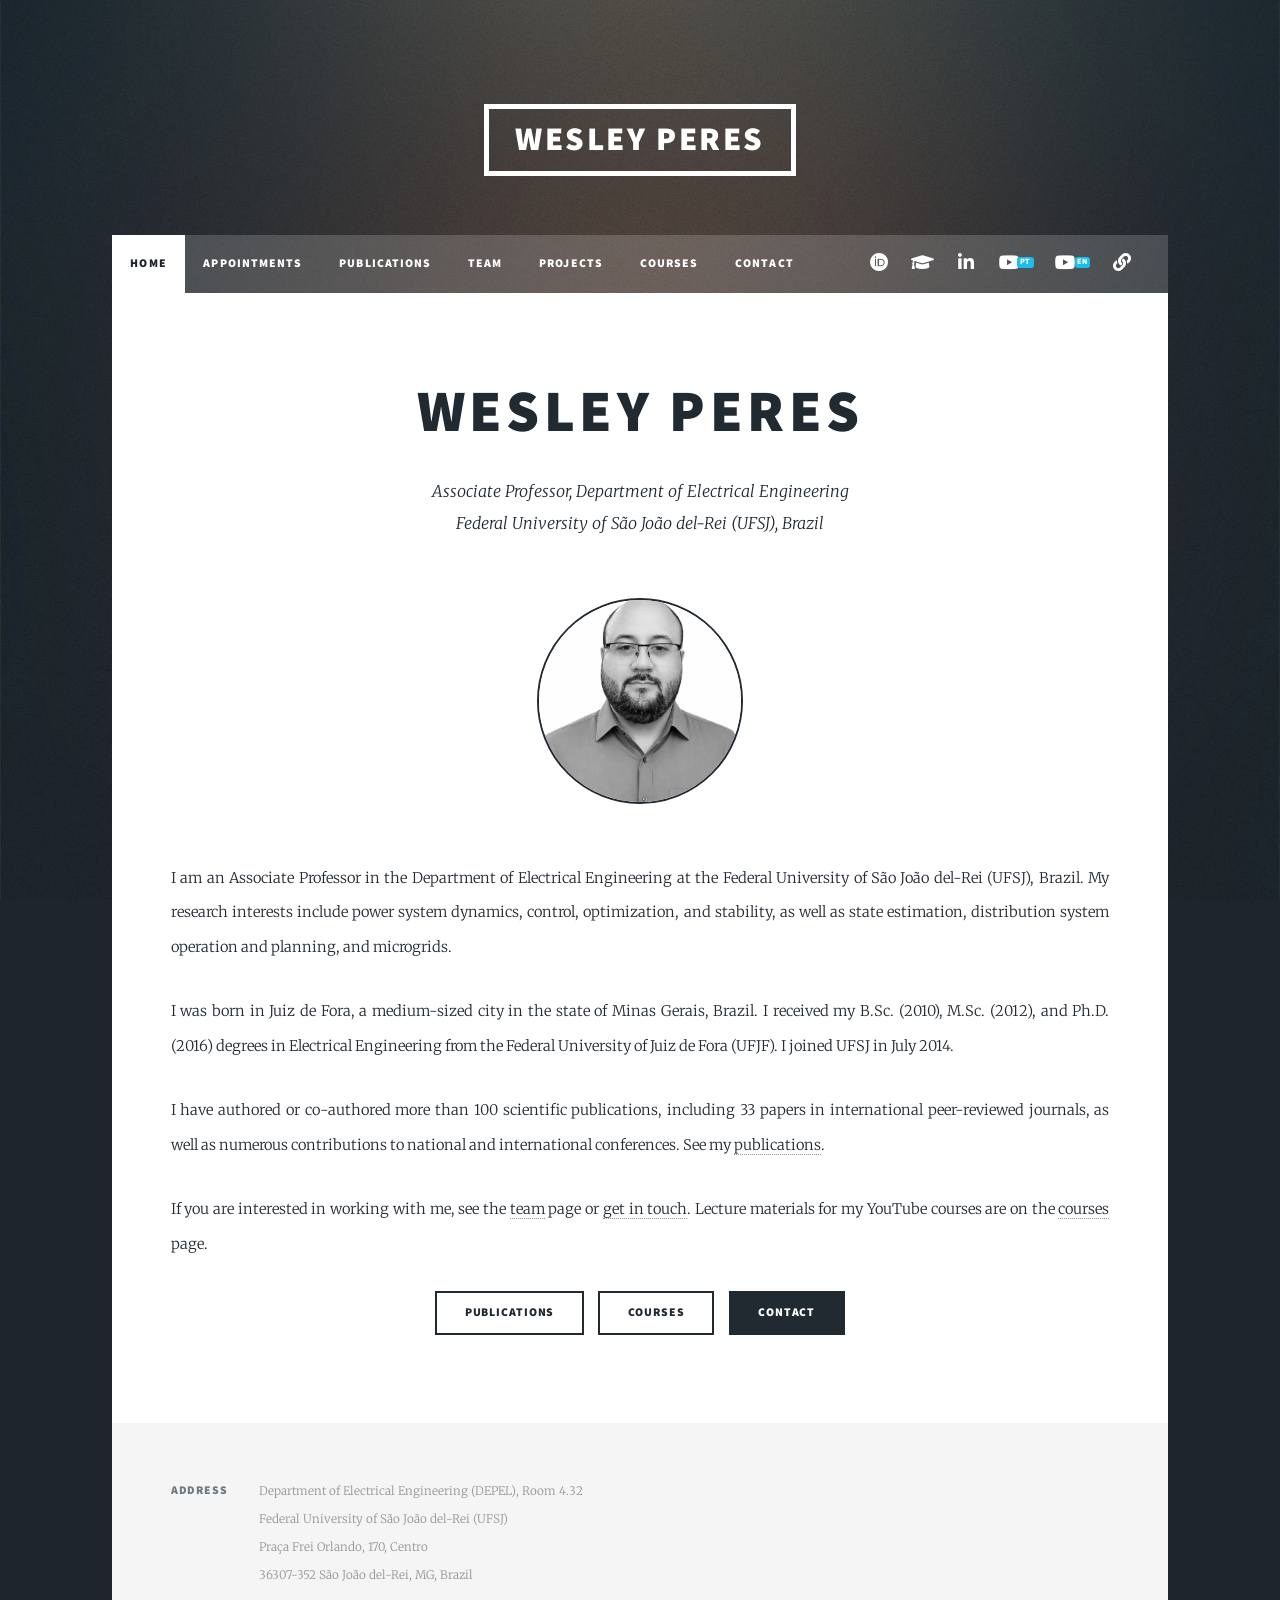
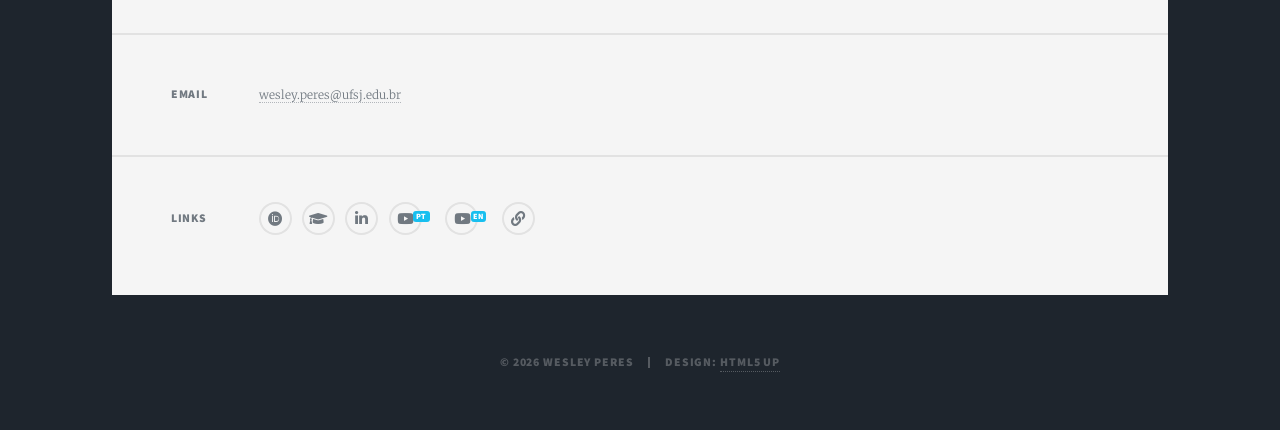
<file: index.html>
<!DOCTYPE HTML>
<!--
	Massively by HTML5 UP
	html5up.net | @ajlkn
	Free for personal and commercial use under the CCA 3.0 license (html5up.net/license)
-->
<html lang="en">
	<head>
		<title>Wesley Peres</title>
		<meta charset="utf-8" />
		<meta name="viewport" content="width=device-width, initial-scale=1" />
		<meta name="description" content="Wesley Peres, Associate Professor of Electrical Engineering at the Federal University of São João del-Rei (UFSJ), Brazil. Power system dynamics, control, optimization and stability." />
		<link rel="stylesheet" href="assets/css/main.css" />
		<link rel="stylesheet" href="assets/css/custom.css" />
		<noscript><link rel="stylesheet" href="assets/css/noscript.css" /></noscript>
	</head>
	<body class="is-preload">

		<!-- Wrapper -->
			<div id="wrapper">

				<!-- Header -->
					<header id="header">
						<a href="index.html" class="logo">Wesley Peres</a>
					</header>

				<!-- Nav -->
					<nav id="nav">
						<ul class="links">
							<li class="active"><a href="index.html">Home</a></li>
							<li><a href="appointments.html">Appointments</a></li>
							<li><a href="publications.html">Publications</a></li>
							<li><a href="team.html">Team</a></li>
							<li><a href="projects.html">Projects</a></li>
							<li><a href="courses.html">Courses</a></li>
							<li><a href="contact.html">Contact</a></li>
						</ul>
						<ul class="icons">
							<li><a href="https://orcid.org/0000-0003-3668-040X" title="ORCID" class="icon brands fa-orcid"><span class="label">ORCID</span></a></li>
							<li><a href="https://scholar.google.com/citations?user=axIDP38AAAAJ&amp;hl=en" title="Google Scholar" class="icon solid fa-graduation-cap"><span class="label">Google Scholar</span></a></li>
							<li><a href="https://www.linkedin.com/in/wesley-peres-27736424/" title="LinkedIn" class="icon brands fa-linkedin-in"><span class="label">LinkedIn</span></a></li>
							<li><a href="https://www.youtube.com/@prof.wesleyperesbr" title="YouTube (Português)" data-lang="PT" class="icon brands fa-youtube lang"><span class="label">YouTube (Português)</span></a></li>
							<li><a href="https://www.youtube.com/@wesleyperes.powersystems" title="YouTube (English)" data-lang="EN" class="icon brands fa-youtube lang"><span class="label">YouTube (English)</span></a></li>
							<li><a href="https://wesleyperesbr.github.io/bio/" title="All links" class="icon solid fa-link"><span class="label">All links</span></a></li>
						</ul>
					</nav>

				<!-- Main -->
					<div id="main">

						<section class="post">
								<header class="major">
									<h1>Wesley Peres</h1>
									<p>Associate Professor, Department of Electrical Engineering<br />
									Federal University of São João del-Rei (UFSJ), Brazil</p>
								</header>
								<!-- FOTO: a foto usada é images/wesley.jpg.png; se ela não existir, usa images/photo_peres.jpg (quadrada, ~600x600 px). Sem o arquivo, a foto simplesmente não aparece. -->
								<div class="portrait"><img src="images/wesley.jpg.png" alt="Wesley Peres" onerror="if(!this.dataset.f){this.dataset.f=1;this.src='images/photo_peres.jpg';}else{this.parentNode.style.display='none';}" /></div>
								<p>I am an Associate Professor in the Department of Electrical Engineering at the Federal University of São João del-Rei (UFSJ), Brazil. My research interests include power system dynamics, control, optimization, and stability, as well as state estimation, distribution system operation and planning, and microgrids.</p>
								<p>I was born in Juiz de Fora, a medium-sized city in the state of Minas Gerais, Brazil. I received my B.Sc. (2010), M.Sc. (2012), and Ph.D. (2016) degrees in Electrical Engineering from the Federal University of Juiz de Fora (UFJF). I joined UFSJ in July 2014.</p>
								<p>I have authored or co-authored more than 100 scientific publications, including 33 papers in international peer-reviewed journals, as well as numerous contributions to national and international conferences. See my <a href="publications.html">publications</a>.</p>
								<p>If you are interested in working with me, see the <a href="team.html">team</a> page or <a href="contact.html">get in touch</a>. Lecture materials for my YouTube courses are on the <a href="courses.html">courses</a> page.</p>
								<ul class="actions special">
									<li><a href="publications.html" class="button">Publications</a></li>
									<li><a href="courses.html" class="button">Courses</a></li>
									<li><a href="contact.html" class="button primary">Contact</a></li>
								</ul>
						</section>

					</div>

				<!-- Footer -->
					<footer id="footer">
						<section class="split contact">
							<section class="alt">
								<h3>Address</h3>
								<p>Department of Electrical Engineering (DEPEL), Room 4.32<br />
								Federal University of São João del-Rei (UFSJ)<br />
								Praça Frei Orlando, 170, Centro<br />
								36307-352 São João del-Rei, MG, Brazil</p>
							</section>
							<section>
								<h3>Email</h3>
								<p><a href="mailto:wesley.peres@ufsj.edu.br">wesley.peres@ufsj.edu.br</a></p>
							</section>
							<section>
								<h3>Links</h3>
								<ul class="icons alt">
									<li><a href="https://orcid.org/0000-0003-3668-040X" title="ORCID" class="icon brands alt fa-orcid"><span class="label">ORCID</span></a></li>
							<li><a href="https://scholar.google.com/citations?user=axIDP38AAAAJ&amp;hl=en" title="Google Scholar" class="icon solid alt fa-graduation-cap"><span class="label">Google Scholar</span></a></li>
							<li><a href="https://www.linkedin.com/in/wesley-peres-27736424/" title="LinkedIn" class="icon brands alt fa-linkedin-in"><span class="label">LinkedIn</span></a></li>
							<li><a href="https://www.youtube.com/@prof.wesleyperesbr" title="YouTube (Português)" data-lang="PT" class="icon brands alt fa-youtube lang"><span class="label">YouTube (Português)</span></a></li>
							<li><a href="https://www.youtube.com/@wesleyperes.powersystems" title="YouTube (English)" data-lang="EN" class="icon brands alt fa-youtube lang"><span class="label">YouTube (English)</span></a></li>
							<li><a href="https://wesleyperesbr.github.io/bio/" title="All links" class="icon solid alt fa-link"><span class="label">All links</span></a></li>
								</ul>
							</section>
						</section>
					</footer>

				<!-- Copyright -->
					<div id="copyright">
						<ul><li>&copy; 2026 Wesley Peres</li><li>Design: <a href="https://html5up.net">HTML5 UP</a></li></ul>
					</div>

			</div>

		<!-- Scripts -->
			<script src="assets/js/jquery.min.js"></script>
			<script src="assets/js/jquery.scrollex.min.js"></script>
			<script src="assets/js/jquery.scrolly.min.js"></script>
			<script src="assets/js/browser.min.js"></script>
			<script src="assets/js/breakpoints.min.js"></script>
			<script src="assets/js/util.js"></script>
			<script src="assets/js/main.js"></script>

	</body>
</html>
</file>
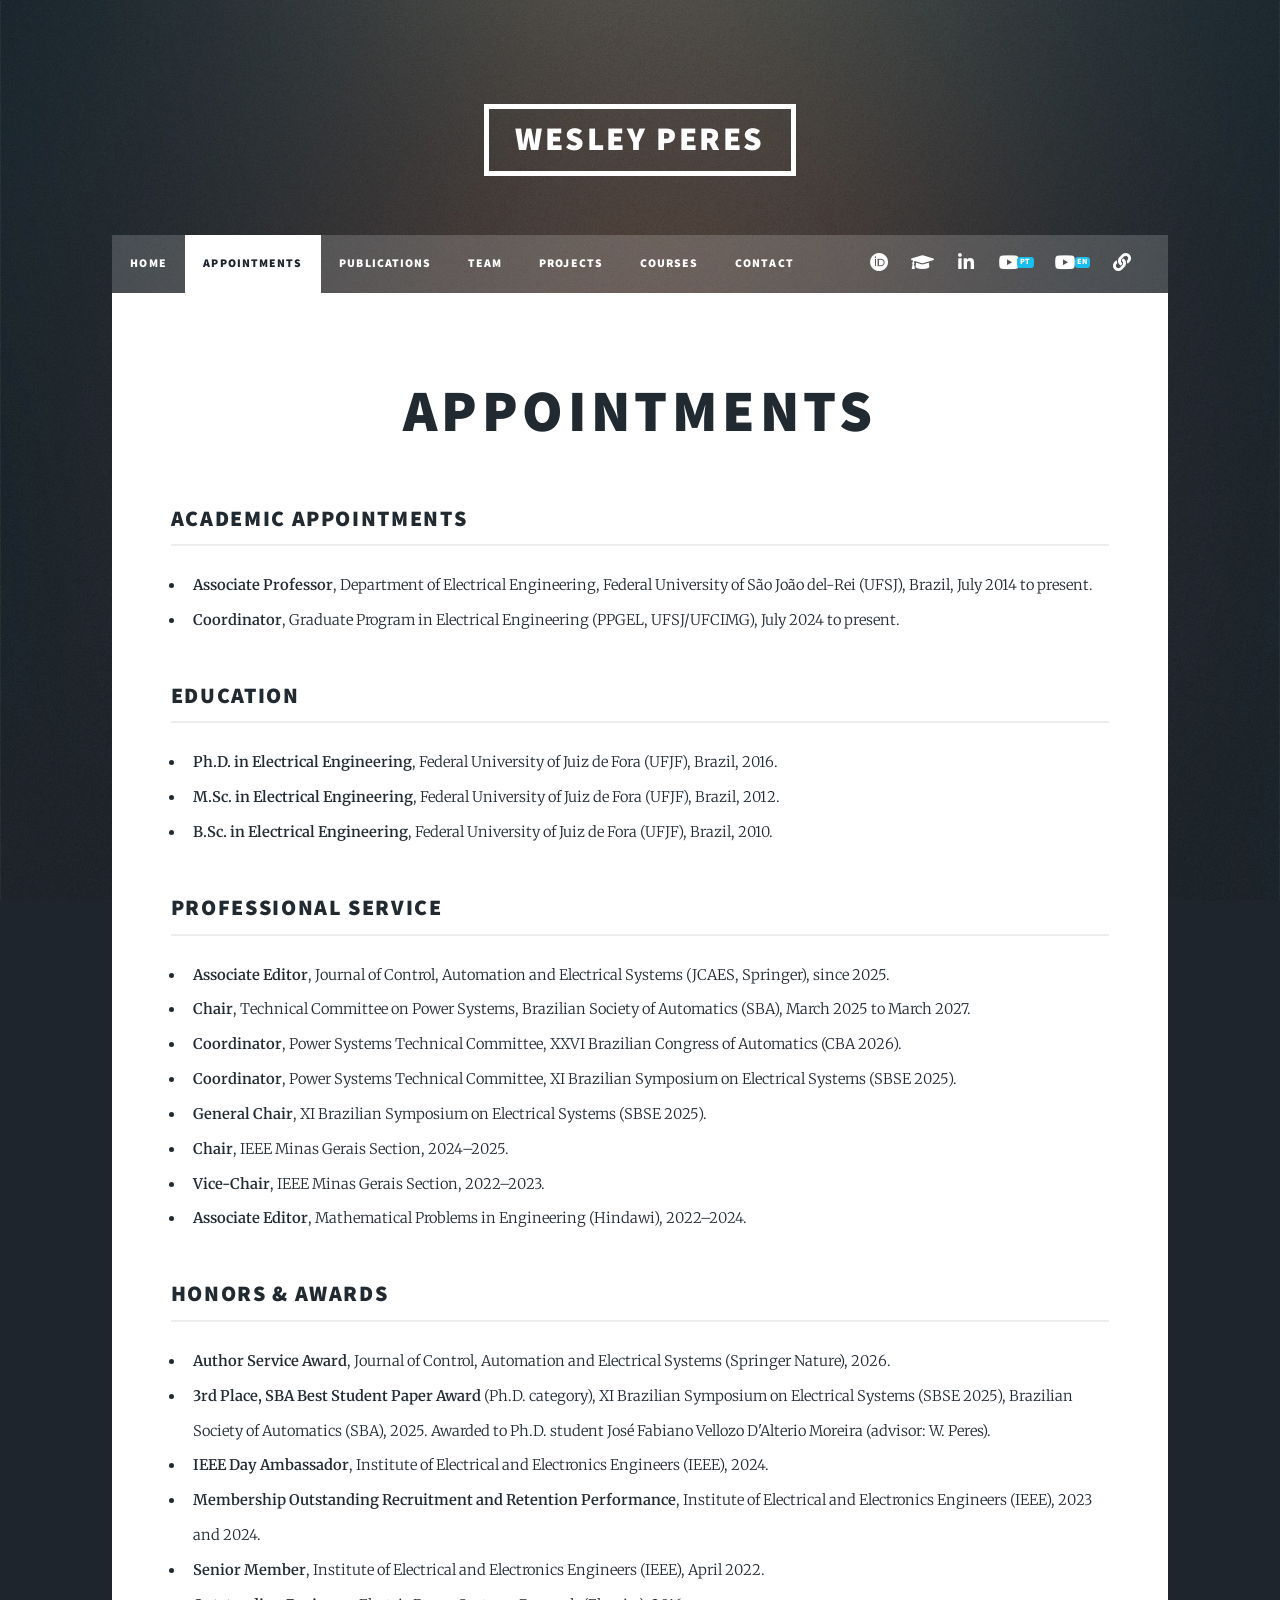
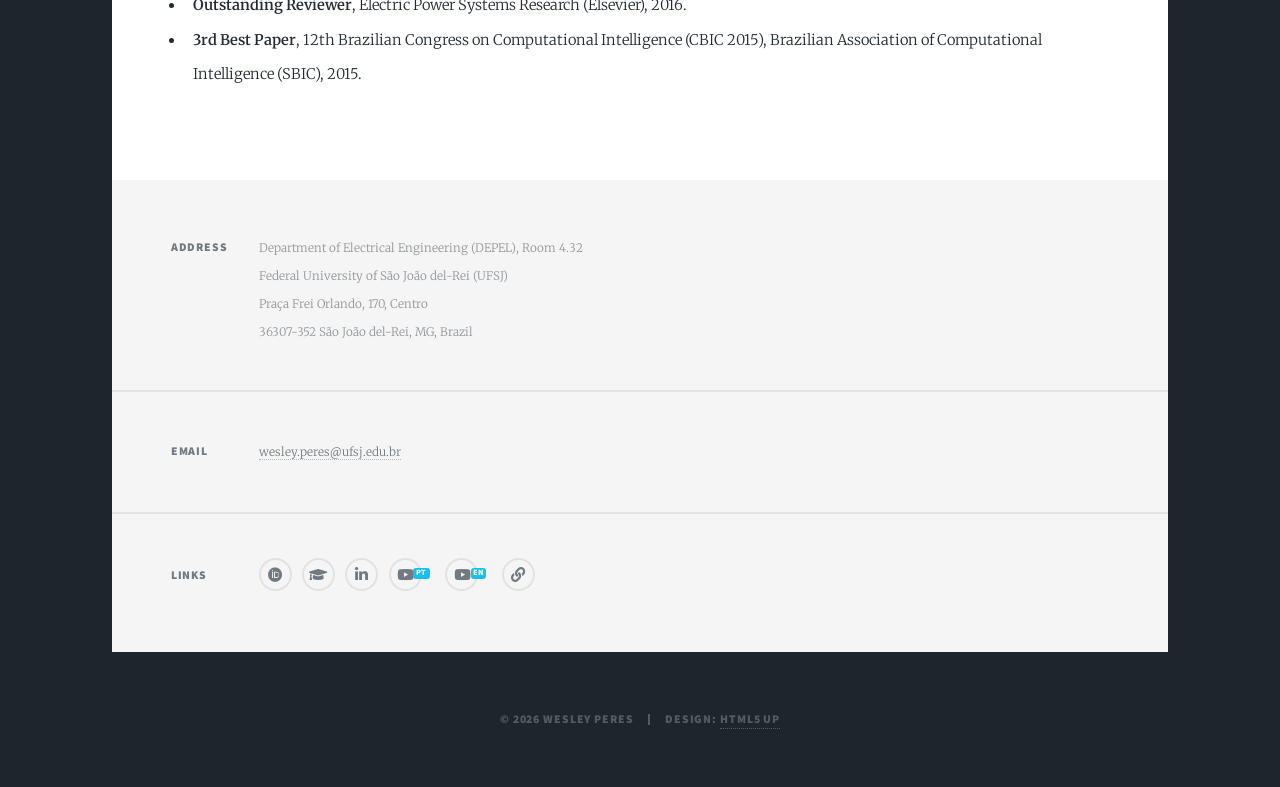
<file: appointments.html>
<!DOCTYPE HTML>
<!--
	Massively by HTML5 UP
	html5up.net | @ajlkn
	Free for personal and commercial use under the CCA 3.0 license (html5up.net/license)
-->
<html lang="en">
	<head>
		<title>Wesley Peres - Appointments</title>
		<meta charset="utf-8" />
		<meta name="viewport" content="width=device-width, initial-scale=1" />
		<meta name="description" content="Wesley Peres, Associate Professor of Electrical Engineering at the Federal University of São João del-Rei (UFSJ), Brazil. Power system dynamics, control, optimization and stability." />
		<link rel="stylesheet" href="assets/css/main.css" />
		<link rel="stylesheet" href="assets/css/custom.css" />
		<noscript><link rel="stylesheet" href="assets/css/noscript.css" /></noscript>
	</head>
	<body class="is-preload">

		<!-- Wrapper -->
			<div id="wrapper">

				<!-- Header -->
					<header id="header">
						<a href="index.html" class="logo">Wesley Peres</a>
					</header>

				<!-- Nav -->
					<nav id="nav">
						<ul class="links">
							<li><a href="index.html">Home</a></li>
							<li class="active"><a href="appointments.html">Appointments</a></li>
							<li><a href="publications.html">Publications</a></li>
							<li><a href="team.html">Team</a></li>
							<li><a href="projects.html">Projects</a></li>
							<li><a href="courses.html">Courses</a></li>
							<li><a href="contact.html">Contact</a></li>
						</ul>
						<ul class="icons">
							<li><a href="https://orcid.org/0000-0003-3668-040X" title="ORCID" class="icon brands fa-orcid"><span class="label">ORCID</span></a></li>
							<li><a href="https://scholar.google.com/citations?user=axIDP38AAAAJ&amp;hl=en" title="Google Scholar" class="icon solid fa-graduation-cap"><span class="label">Google Scholar</span></a></li>
							<li><a href="https://www.linkedin.com/in/wesley-peres-27736424/" title="LinkedIn" class="icon brands fa-linkedin-in"><span class="label">LinkedIn</span></a></li>
							<li><a href="https://www.youtube.com/@prof.wesleyperesbr" title="YouTube (Português)" data-lang="PT" class="icon brands fa-youtube lang"><span class="label">YouTube (Português)</span></a></li>
							<li><a href="https://www.youtube.com/@wesleyperes.powersystems" title="YouTube (English)" data-lang="EN" class="icon brands fa-youtube lang"><span class="label">YouTube (English)</span></a></li>
							<li><a href="https://wesleyperesbr.github.io/bio/" title="All links" class="icon solid fa-link"><span class="label">All links</span></a></li>
						</ul>
					</nav>

				<!-- Main -->
					<div id="main">

						<section class="post">
								<header class="major">
									<h1>Appointments</h1>
								</header>

								<h2>Academic Appointments</h2>
								<ul>
									<li><b>Associate Professor</b>, Department of Electrical Engineering, Federal University of São João del-Rei (UFSJ), Brazil, July 2014 to present.</li>
									<li><b>Coordinator</b>, Graduate Program in Electrical Engineering (PPGEL, UFSJ/UFCIMG), July 2024 to present.</li>
								</ul>

								<h2>Education</h2>
								<ul>
									<li><b>Ph.D. in Electrical Engineering</b>, Federal University of Juiz de Fora (UFJF), Brazil, 2016.</li>
									<li><b>M.Sc. in Electrical Engineering</b>, Federal University of Juiz de Fora (UFJF), Brazil, 2012.</li>
									<li><b>B.Sc. in Electrical Engineering</b>, Federal University of Juiz de Fora (UFJF), Brazil, 2010.</li>
								</ul>

								<h2>Professional Service</h2>
								<ul>
									<li><b>Associate Editor</b>, Journal of Control, Automation and Electrical Systems (JCAES, Springer), since 2025.</li>
									<li><b>Chair</b>, Technical Committee on Power Systems, Brazilian Society of Automatics (SBA), March 2025 to March 2027.</li>
									<li><b>Coordinator</b>, Power Systems Technical Committee, XXVI Brazilian Congress of Automatics (CBA 2026).</li>
									<li><b>Coordinator</b>, Power Systems Technical Committee, XI Brazilian Symposium on Electrical Systems (SBSE 2025).</li>
									<li><b>General Chair</b>, XI Brazilian Symposium on Electrical Systems (SBSE 2025).</li>
									<li><b>Chair</b>, IEEE Minas Gerais Section, 2024&ndash;2025.</li>
									<li><b>Vice-Chair</b>, IEEE Minas Gerais Section, 2022&ndash;2023.</li>
									<li><b>Associate Editor</b>, Mathematical Problems in Engineering (Hindawi), 2022&ndash;2024.</li>
								</ul>

								<h2>Honors &amp; Awards</h2>
								<ul>
									<li><b>Author Service Award</b>, Journal of Control, Automation and Electrical Systems (Springer Nature), 2026.</li>
									<li><b>3rd Place, SBA Best Student Paper Award</b> (Ph.D. category), XI Brazilian Symposium on Electrical Systems (SBSE 2025), Brazilian Society of Automatics (SBA), 2025. Awarded to Ph.D. student José Fabiano Vellozo D'Alterio Moreira (advisor: W. Peres).</li>
									<li><b>IEEE Day Ambassador</b>, Institute of Electrical and Electronics Engineers (IEEE), 2024.</li>
									<li><b>Membership Outstanding Recruitment and Retention Performance</b>, Institute of Electrical and Electronics Engineers (IEEE), 2023 and 2024.</li>
									<li><b>Senior Member</b>, Institute of Electrical and Electronics Engineers (IEEE), April 2022.</li>
									<li><b>Outstanding Reviewer</b>, Electric Power Systems Research (Elsevier), 2016.</li>
									<li><b>3rd Best Paper</b>, 12th Brazilian Congress on Computational Intelligence (CBIC 2015), Brazilian Association of Computational Intelligence (SBIC), 2015.</li>
								</ul>

						</section>

					</div>

				<!-- Footer -->
					<footer id="footer">
						<section class="split contact">
							<section class="alt">
								<h3>Address</h3>
								<p>Department of Electrical Engineering (DEPEL), Room 4.32<br />
								Federal University of São João del-Rei (UFSJ)<br />
								Praça Frei Orlando, 170, Centro<br />
								36307-352 São João del-Rei, MG, Brazil</p>
							</section>
							<section>
								<h3>Email</h3>
								<p><a href="mailto:wesley.peres@ufsj.edu.br">wesley.peres@ufsj.edu.br</a></p>
							</section>
							<section>
								<h3>Links</h3>
								<ul class="icons alt">
									<li><a href="https://orcid.org/0000-0003-3668-040X" title="ORCID" class="icon brands alt fa-orcid"><span class="label">ORCID</span></a></li>
							<li><a href="https://scholar.google.com/citations?user=axIDP38AAAAJ&amp;hl=en" title="Google Scholar" class="icon solid alt fa-graduation-cap"><span class="label">Google Scholar</span></a></li>
							<li><a href="https://www.linkedin.com/in/wesley-peres-27736424/" title="LinkedIn" class="icon brands alt fa-linkedin-in"><span class="label">LinkedIn</span></a></li>
							<li><a href="https://www.youtube.com/@prof.wesleyperesbr" title="YouTube (Português)" data-lang="PT" class="icon brands alt fa-youtube lang"><span class="label">YouTube (Português)</span></a></li>
							<li><a href="https://www.youtube.com/@wesleyperes.powersystems" title="YouTube (English)" data-lang="EN" class="icon brands alt fa-youtube lang"><span class="label">YouTube (English)</span></a></li>
							<li><a href="https://wesleyperesbr.github.io/bio/" title="All links" class="icon solid alt fa-link"><span class="label">All links</span></a></li>
								</ul>
							</section>
						</section>
					</footer>

				<!-- Copyright -->
					<div id="copyright">
						<ul><li>&copy; 2026 Wesley Peres</li><li>Design: <a href="https://html5up.net">HTML5 UP</a></li></ul>
					</div>

			</div>

		<!-- Scripts -->
			<script src="assets/js/jquery.min.js"></script>
			<script src="assets/js/jquery.scrollex.min.js"></script>
			<script src="assets/js/jquery.scrolly.min.js"></script>
			<script src="assets/js/browser.min.js"></script>
			<script src="assets/js/breakpoints.min.js"></script>
			<script src="assets/js/util.js"></script>
			<script src="assets/js/main.js"></script>

	</body>
</html>
</file>
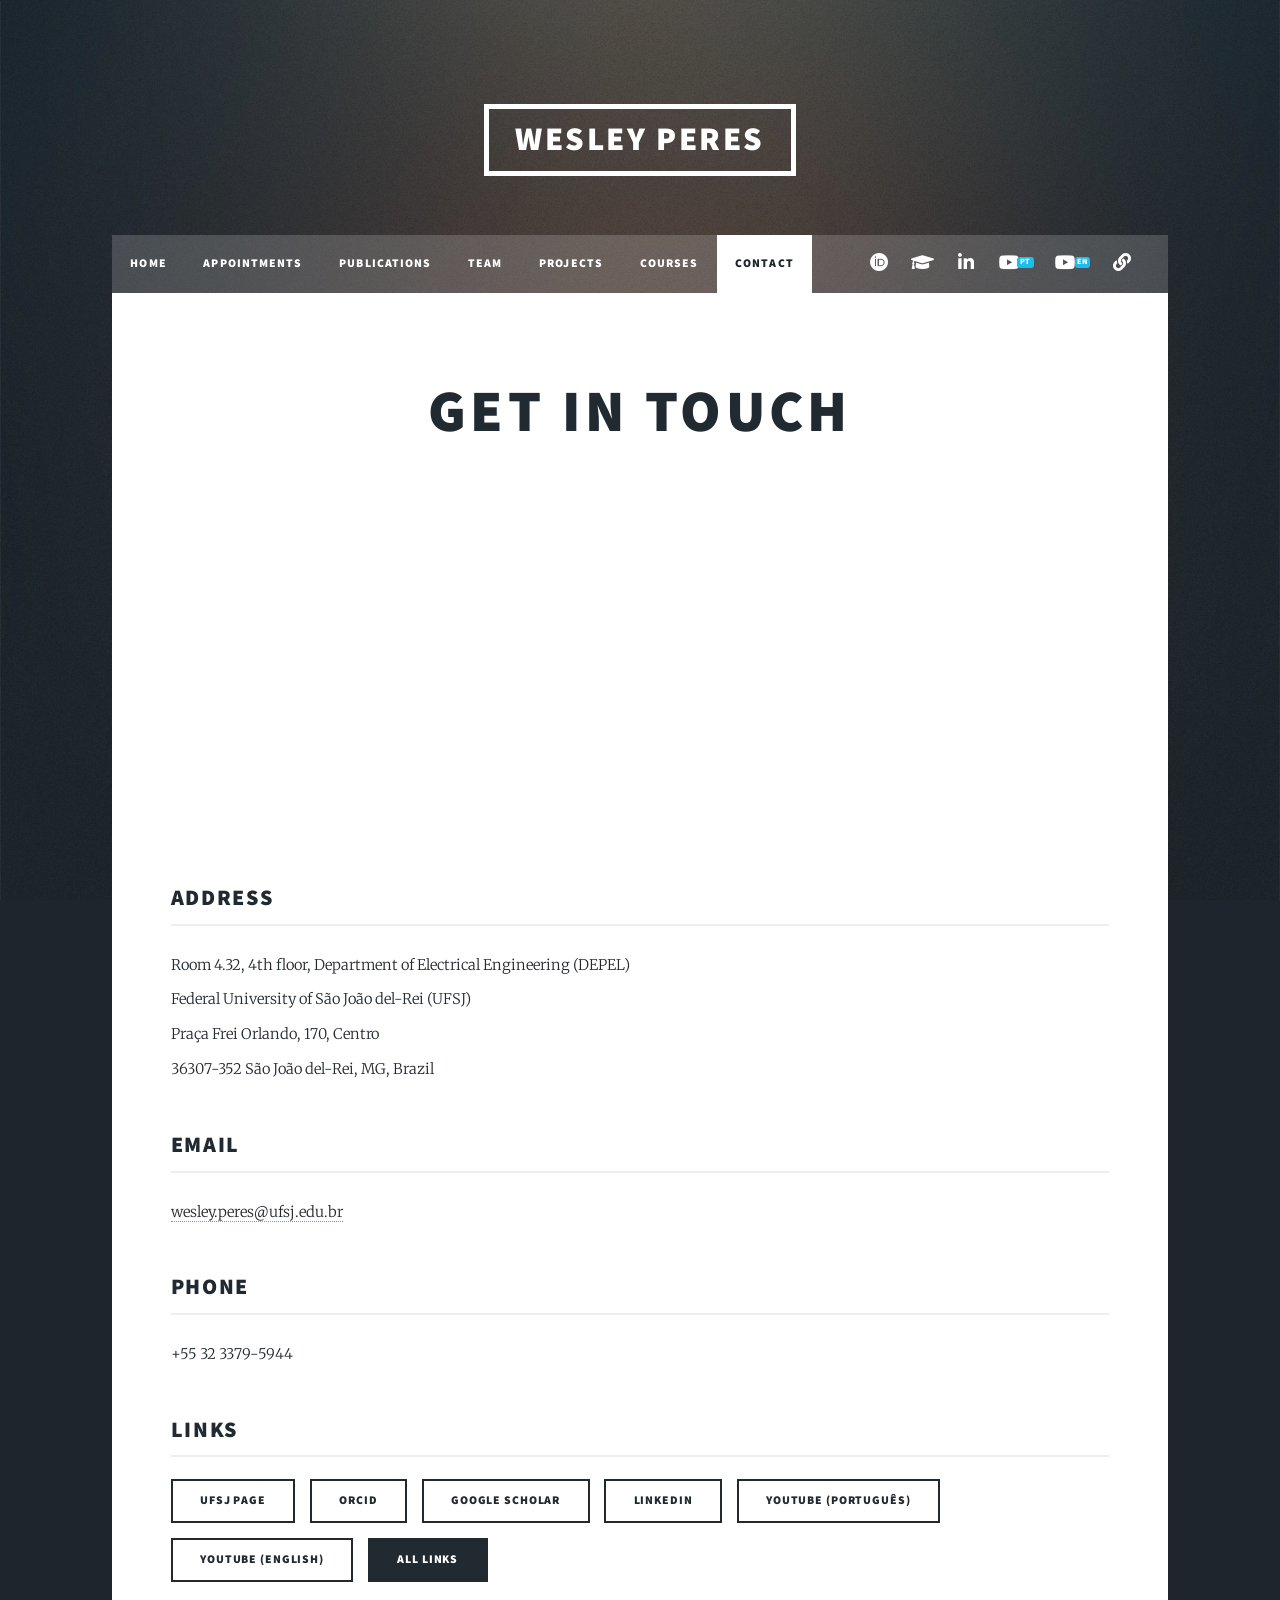
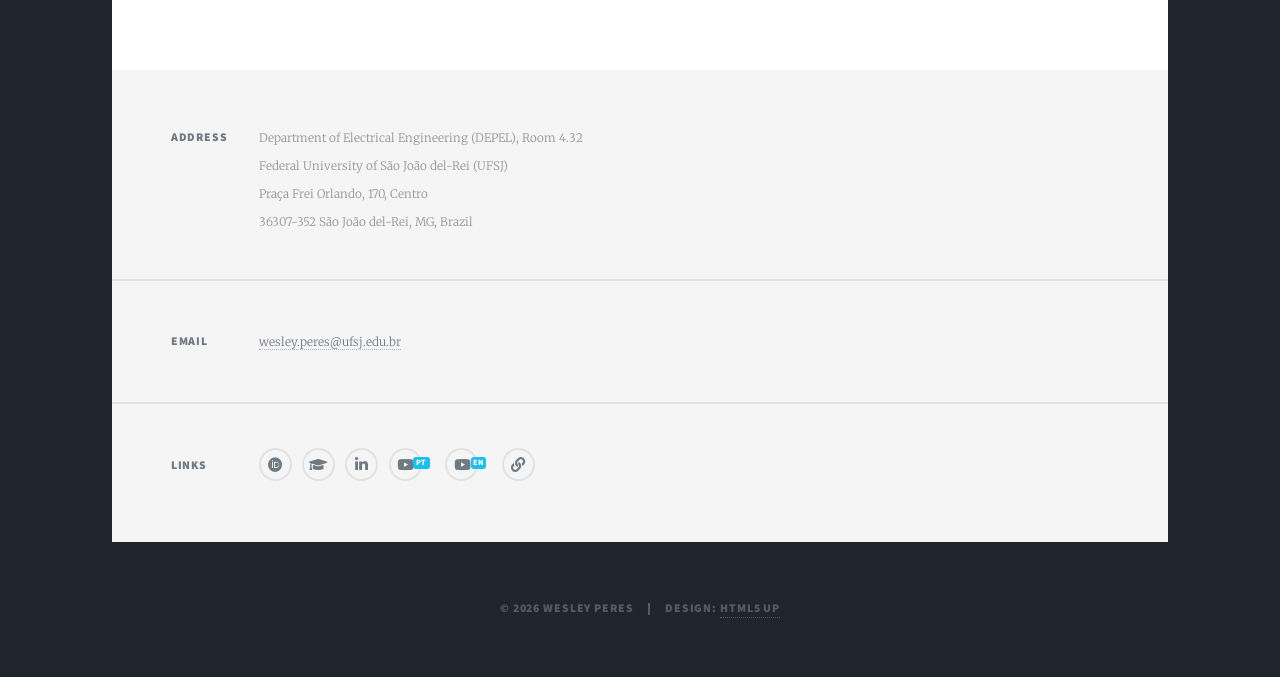
<file: contact.html>
<!DOCTYPE HTML>
<!--
	Massively by HTML5 UP
	html5up.net | @ajlkn
	Free for personal and commercial use under the CCA 3.0 license (html5up.net/license)
-->
<html lang="en">
	<head>
		<title>Wesley Peres - Contact</title>
		<meta charset="utf-8" />
		<meta name="viewport" content="width=device-width, initial-scale=1" />
		<meta name="description" content="Wesley Peres, Associate Professor of Electrical Engineering at the Federal University of São João del-Rei (UFSJ), Brazil. Power system dynamics, control, optimization and stability." />
		<link rel="stylesheet" href="assets/css/main.css" />
		<link rel="stylesheet" href="assets/css/custom.css" />
		<noscript><link rel="stylesheet" href="assets/css/noscript.css" /></noscript>
	</head>
	<body class="is-preload">

		<!-- Wrapper -->
			<div id="wrapper">

				<!-- Header -->
					<header id="header">
						<a href="index.html" class="logo">Wesley Peres</a>
					</header>

				<!-- Nav -->
					<nav id="nav">
						<ul class="links">
							<li><a href="index.html">Home</a></li>
							<li><a href="appointments.html">Appointments</a></li>
							<li><a href="publications.html">Publications</a></li>
							<li><a href="team.html">Team</a></li>
							<li><a href="projects.html">Projects</a></li>
							<li><a href="courses.html">Courses</a></li>
							<li class="active"><a href="contact.html">Contact</a></li>
						</ul>
						<ul class="icons">
							<li><a href="https://orcid.org/0000-0003-3668-040X" title="ORCID" class="icon brands fa-orcid"><span class="label">ORCID</span></a></li>
							<li><a href="https://scholar.google.com/citations?user=axIDP38AAAAJ&amp;hl=en" title="Google Scholar" class="icon solid fa-graduation-cap"><span class="label">Google Scholar</span></a></li>
							<li><a href="https://www.linkedin.com/in/wesley-peres-27736424/" title="LinkedIn" class="icon brands fa-linkedin-in"><span class="label">LinkedIn</span></a></li>
							<li><a href="https://www.youtube.com/@prof.wesleyperesbr" title="YouTube (Português)" data-lang="PT" class="icon brands fa-youtube lang"><span class="label">YouTube (Português)</span></a></li>
							<li><a href="https://www.youtube.com/@wesleyperes.powersystems" title="YouTube (English)" data-lang="EN" class="icon brands fa-youtube lang"><span class="label">YouTube (English)</span></a></li>
							<li><a href="https://wesleyperesbr.github.io/bio/" title="All links" class="icon solid fa-link"><span class="label">All links</span></a></li>
						</ul>
					</nav>

				<!-- Main -->
					<div id="main">

						<section class="post">
								<header class="major">
									<h1>Get in Touch</h1>
								</header>

								<div class="map"><iframe title="Map: UFSJ, Campus Santo Antônio" src="https://www.google.com/maps?q=UFSJ+Campus+Santo+Ant%C3%B4nio,+Pra%C3%A7a+Frei+Orlando+170,+S%C3%A3o+Jo%C3%A3o+del-Rei&amp;output=embed" loading="lazy"></iframe></div>

								<h2>Address</h2>
								<p>Room 4.32, 4th floor, Department of Electrical Engineering (DEPEL)<br />
								Federal University of São João del-Rei (UFSJ)<br />
								Praça Frei Orlando, 170, Centro<br />
								36307-352 São João del-Rei, MG, Brazil</p>

								<h2>Email</h2>
								<p><a href="mailto:wesley.peres@ufsj.edu.br">wesley.peres@ufsj.edu.br</a></p>

								<h2>Phone</h2>
								<p>+55 32 3379-5944</p>

								<h2>Links</h2>
								<ul class="actions">
									<li><a href="https://ufsj.edu.br/wesleyperes/" class="button">UFSJ Page</a></li>
									<li><a href="https://orcid.org/0000-0003-3668-040X" class="button">ORCID</a></li>
									<li><a href="https://scholar.google.com/citations?user=axIDP38AAAAJ&amp;hl=en" class="button">Google Scholar</a></li>
									<li><a href="https://www.linkedin.com/in/wesley-peres-27736424/" class="button">LinkedIn</a></li>
									<li><a href="https://www.youtube.com/@prof.wesleyperesbr" class="button">YouTube (Português)</a></li>
									<li><a href="https://www.youtube.com/@wesleyperes.powersystems" class="button">YouTube (English)</a></li>
									<li><a href="https://wesleyperesbr.github.io/bio/" class="button primary">All links</a></li>
								</ul>
								

						</section>

					</div>

				<!-- Footer -->
					<footer id="footer">
						<section class="split contact">
							<section class="alt">
								<h3>Address</h3>
								<p>Department of Electrical Engineering (DEPEL), Room 4.32<br />
								Federal University of São João del-Rei (UFSJ)<br />
								Praça Frei Orlando, 170, Centro<br />
								36307-352 São João del-Rei, MG, Brazil</p>
							</section>
							<section>
								<h3>Email</h3>
								<p><a href="mailto:wesley.peres@ufsj.edu.br">wesley.peres@ufsj.edu.br</a></p>
							</section>
							<section>
								<h3>Links</h3>
								<ul class="icons alt">
									<li><a href="https://orcid.org/0000-0003-3668-040X" title="ORCID" class="icon brands alt fa-orcid"><span class="label">ORCID</span></a></li>
							<li><a href="https://scholar.google.com/citations?user=axIDP38AAAAJ&amp;hl=en" title="Google Scholar" class="icon solid alt fa-graduation-cap"><span class="label">Google Scholar</span></a></li>
							<li><a href="https://www.linkedin.com/in/wesley-peres-27736424/" title="LinkedIn" class="icon brands alt fa-linkedin-in"><span class="label">LinkedIn</span></a></li>
							<li><a href="https://www.youtube.com/@prof.wesleyperesbr" title="YouTube (Português)" data-lang="PT" class="icon brands alt fa-youtube lang"><span class="label">YouTube (Português)</span></a></li>
							<li><a href="https://www.youtube.com/@wesleyperes.powersystems" title="YouTube (English)" data-lang="EN" class="icon brands alt fa-youtube lang"><span class="label">YouTube (English)</span></a></li>
							<li><a href="https://wesleyperesbr.github.io/bio/" title="All links" class="icon solid alt fa-link"><span class="label">All links</span></a></li>
								</ul>
							</section>
						</section>
					</footer>

				<!-- Copyright -->
					<div id="copyright">
						<ul><li>&copy; 2026 Wesley Peres</li><li>Design: <a href="https://html5up.net">HTML5 UP</a></li></ul>
					</div>

			</div>

		<!-- Scripts -->
			<script src="assets/js/jquery.min.js"></script>
			<script src="assets/js/jquery.scrollex.min.js"></script>
			<script src="assets/js/jquery.scrolly.min.js"></script>
			<script src="assets/js/browser.min.js"></script>
			<script src="assets/js/breakpoints.min.js"></script>
			<script src="assets/js/util.js"></script>
			<script src="assets/js/main.js"></script>

	</body>
</html>
</file>
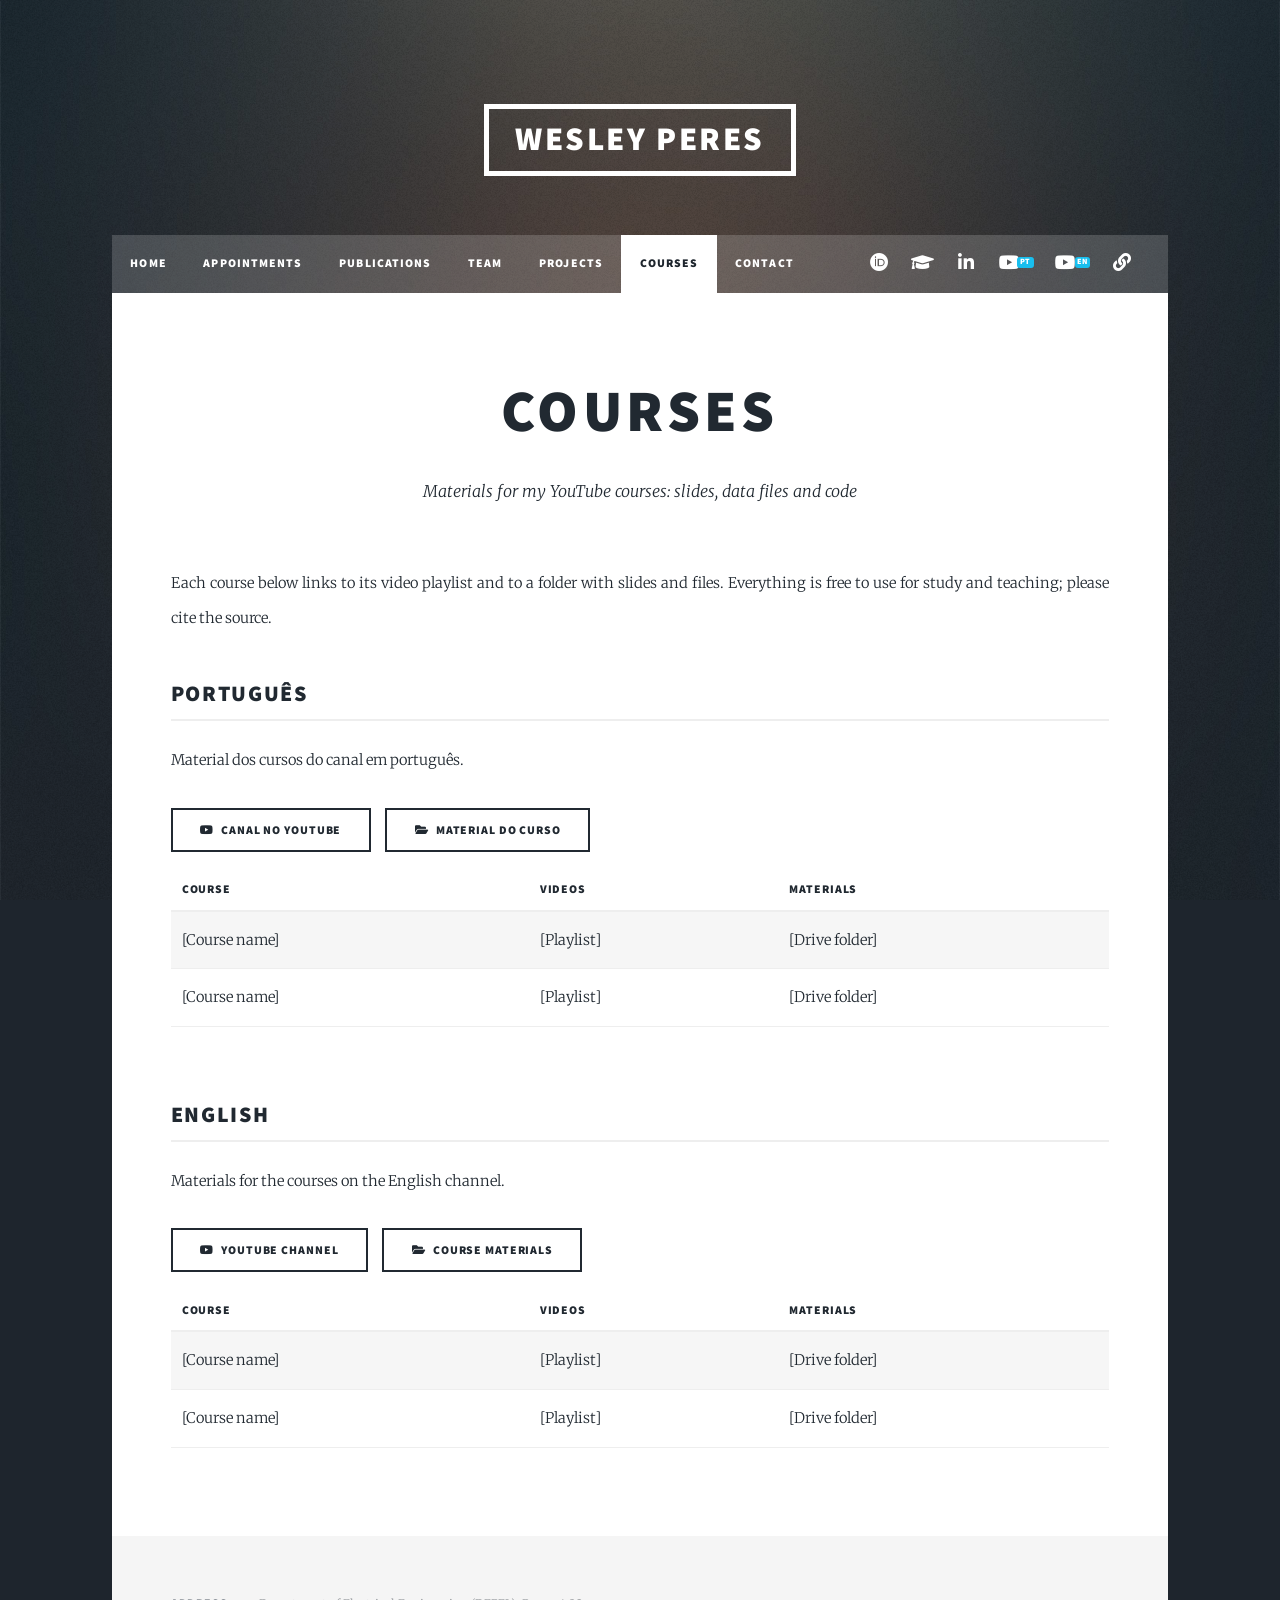
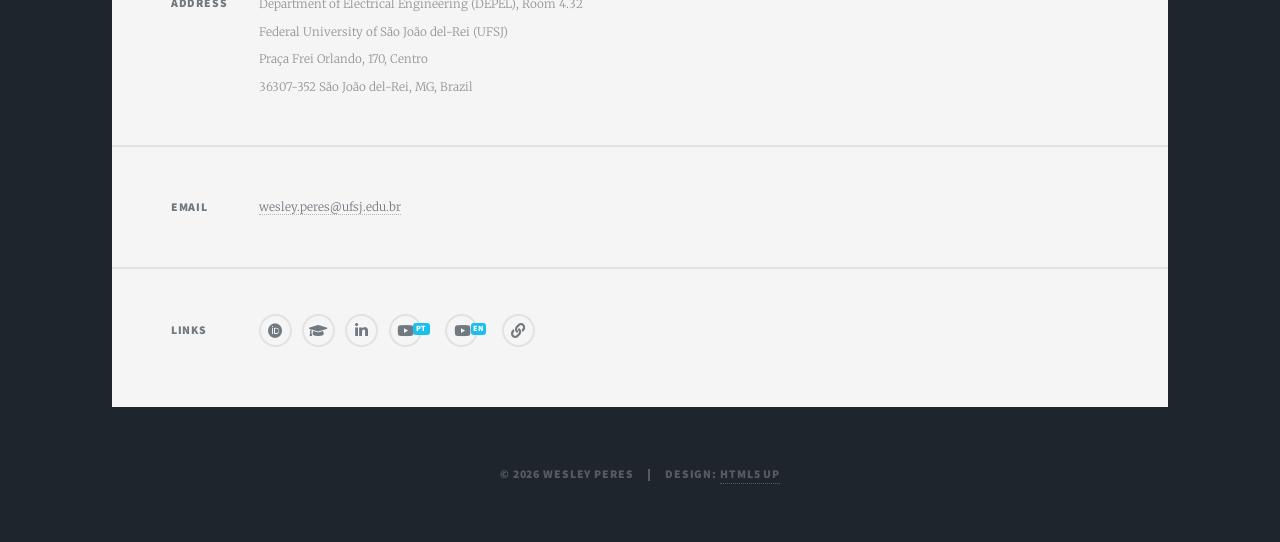
<file: courses.html>
<!DOCTYPE HTML>
<!--
	Massively by HTML5 UP
	html5up.net | @ajlkn
	Free for personal and commercial use under the CCA 3.0 license (html5up.net/license)
-->
<html lang="en">
	<head>
		<title>Wesley Peres - Courses</title>
		<meta charset="utf-8" />
		<meta name="viewport" content="width=device-width, initial-scale=1" />
		<meta name="description" content="Wesley Peres, Associate Professor of Electrical Engineering at the Federal University of São João del-Rei (UFSJ), Brazil. Power system dynamics, control, optimization and stability." />
		<link rel="stylesheet" href="assets/css/main.css" />
		<link rel="stylesheet" href="assets/css/custom.css" />
		<noscript><link rel="stylesheet" href="assets/css/noscript.css" /></noscript>
	</head>
	<body class="is-preload">

		<!-- Wrapper -->
			<div id="wrapper">

				<!-- Header -->
					<header id="header">
						<a href="index.html" class="logo">Wesley Peres</a>
					</header>

				<!-- Nav -->
					<nav id="nav">
						<ul class="links">
							<li><a href="index.html">Home</a></li>
							<li><a href="appointments.html">Appointments</a></li>
							<li><a href="publications.html">Publications</a></li>
							<li><a href="team.html">Team</a></li>
							<li><a href="projects.html">Projects</a></li>
							<li class="active"><a href="courses.html">Courses</a></li>
							<li><a href="contact.html">Contact</a></li>
						</ul>
						<ul class="icons">
							<li><a href="https://orcid.org/0000-0003-3668-040X" title="ORCID" class="icon brands fa-orcid"><span class="label">ORCID</span></a></li>
							<li><a href="https://scholar.google.com/citations?user=axIDP38AAAAJ&amp;hl=en" title="Google Scholar" class="icon solid fa-graduation-cap"><span class="label">Google Scholar</span></a></li>
							<li><a href="https://www.linkedin.com/in/wesley-peres-27736424/" title="LinkedIn" class="icon brands fa-linkedin-in"><span class="label">LinkedIn</span></a></li>
							<li><a href="https://www.youtube.com/@prof.wesleyperesbr" title="YouTube (Português)" data-lang="PT" class="icon brands fa-youtube lang"><span class="label">YouTube (Português)</span></a></li>
							<li><a href="https://www.youtube.com/@wesleyperes.powersystems" title="YouTube (English)" data-lang="EN" class="icon brands fa-youtube lang"><span class="label">YouTube (English)</span></a></li>
							<li><a href="https://wesleyperesbr.github.io/bio/" title="All links" class="icon solid fa-link"><span class="label">All links</span></a></li>
						</ul>
					</nav>

				<!-- Main -->
					<div id="main">

						<section class="post">
								<header class="major">
									<h1>Courses</h1>
									<p>Materials for my YouTube courses: slides, data files and code</p>
								</header>

								<p>Each course below links to its video playlist and to a folder with slides and files. Everything is free to use for study and teaching; please cite the source.</p>

								<h2 id="pt">Português</h2>
								<p>Material dos cursos do canal em português.</p>
								<ul class="actions">
									<li><a href="https://www.youtube.com/@prof.wesleyperesbr" class="button icon brands fa-youtube">Canal no YouTube</a></li>
									<li><a href="#" class="button icon solid fa-folder-open">Material do curso</a></li><!-- TODO: trocar # pelo link da pasta do Google Drive (PT) -->
								</ul>
								<div class="table-wrapper">
									<table>
										<thead><tr><th>Course</th><th>Videos</th><th>Materials</th></tr></thead>
										<tbody>
											<!-- MODELO: <tr><td>Nome do curso</td><td><a href="https://www.youtube.com/playlist?list=...">Playlist</a></td><td><a href="https://drive.google.com/drive/folders/...">Slides and files</a></td></tr> -->
											<tr><td>[Course name]</td><td>[Playlist]</td><td>[Drive folder]</td></tr>
											<tr><td>[Course name]</td><td>[Playlist]</td><td>[Drive folder]</td></tr>
										</tbody>
									</table>
								</div>

								<h2 id="en">English</h2>
								<p>Materials for the courses on the English channel.</p>
								<ul class="actions">
									<li><a href="https://www.youtube.com/@wesleyperes.powersystems" class="button icon brands fa-youtube">YouTube channel</a></li>
									<li><a href="#" class="button icon solid fa-folder-open">Course materials</a></li><!-- TODO: trocar # pelo link da pasta do Google Drive (EN) -->
								</ul>
								<div class="table-wrapper">
									<table>
										<thead><tr><th>Course</th><th>Videos</th><th>Materials</th></tr></thead>
										<tbody>
											<!-- MODELO: <tr><td>Nome do curso</td><td><a href="https://www.youtube.com/playlist?list=...">Playlist</a></td><td><a href="https://drive.google.com/drive/folders/...">Slides and files</a></td></tr> -->
											<tr><td>[Course name]</td><td>[Playlist]</td><td>[Drive folder]</td></tr>
											<tr><td>[Course name]</td><td>[Playlist]</td><td>[Drive folder]</td></tr>
										</tbody>
									</table>
								</div>

						</section>

					</div>

				<!-- Footer -->
					<footer id="footer">
						<section class="split contact">
							<section class="alt">
								<h3>Address</h3>
								<p>Department of Electrical Engineering (DEPEL), Room 4.32<br />
								Federal University of São João del-Rei (UFSJ)<br />
								Praça Frei Orlando, 170, Centro<br />
								36307-352 São João del-Rei, MG, Brazil</p>
							</section>
							<section>
								<h3>Email</h3>
								<p><a href="mailto:wesley.peres@ufsj.edu.br">wesley.peres@ufsj.edu.br</a></p>
							</section>
							<section>
								<h3>Links</h3>
								<ul class="icons alt">
									<li><a href="https://orcid.org/0000-0003-3668-040X" title="ORCID" class="icon brands alt fa-orcid"><span class="label">ORCID</span></a></li>
							<li><a href="https://scholar.google.com/citations?user=axIDP38AAAAJ&amp;hl=en" title="Google Scholar" class="icon solid alt fa-graduation-cap"><span class="label">Google Scholar</span></a></li>
							<li><a href="https://www.linkedin.com/in/wesley-peres-27736424/" title="LinkedIn" class="icon brands alt fa-linkedin-in"><span class="label">LinkedIn</span></a></li>
							<li><a href="https://www.youtube.com/@prof.wesleyperesbr" title="YouTube (Português)" data-lang="PT" class="icon brands alt fa-youtube lang"><span class="label">YouTube (Português)</span></a></li>
							<li><a href="https://www.youtube.com/@wesleyperes.powersystems" title="YouTube (English)" data-lang="EN" class="icon brands alt fa-youtube lang"><span class="label">YouTube (English)</span></a></li>
							<li><a href="https://wesleyperesbr.github.io/bio/" title="All links" class="icon solid alt fa-link"><span class="label">All links</span></a></li>
								</ul>
							</section>
						</section>
					</footer>

				<!-- Copyright -->
					<div id="copyright">
						<ul><li>&copy; 2026 Wesley Peres</li><li>Design: <a href="https://html5up.net">HTML5 UP</a></li></ul>
					</div>

			</div>

		<!-- Scripts -->
			<script src="assets/js/jquery.min.js"></script>
			<script src="assets/js/jquery.scrollex.min.js"></script>
			<script src="assets/js/jquery.scrolly.min.js"></script>
			<script src="assets/js/browser.min.js"></script>
			<script src="assets/js/breakpoints.min.js"></script>
			<script src="assets/js/util.js"></script>
			<script src="assets/js/main.js"></script>

	</body>
</html>
</file>
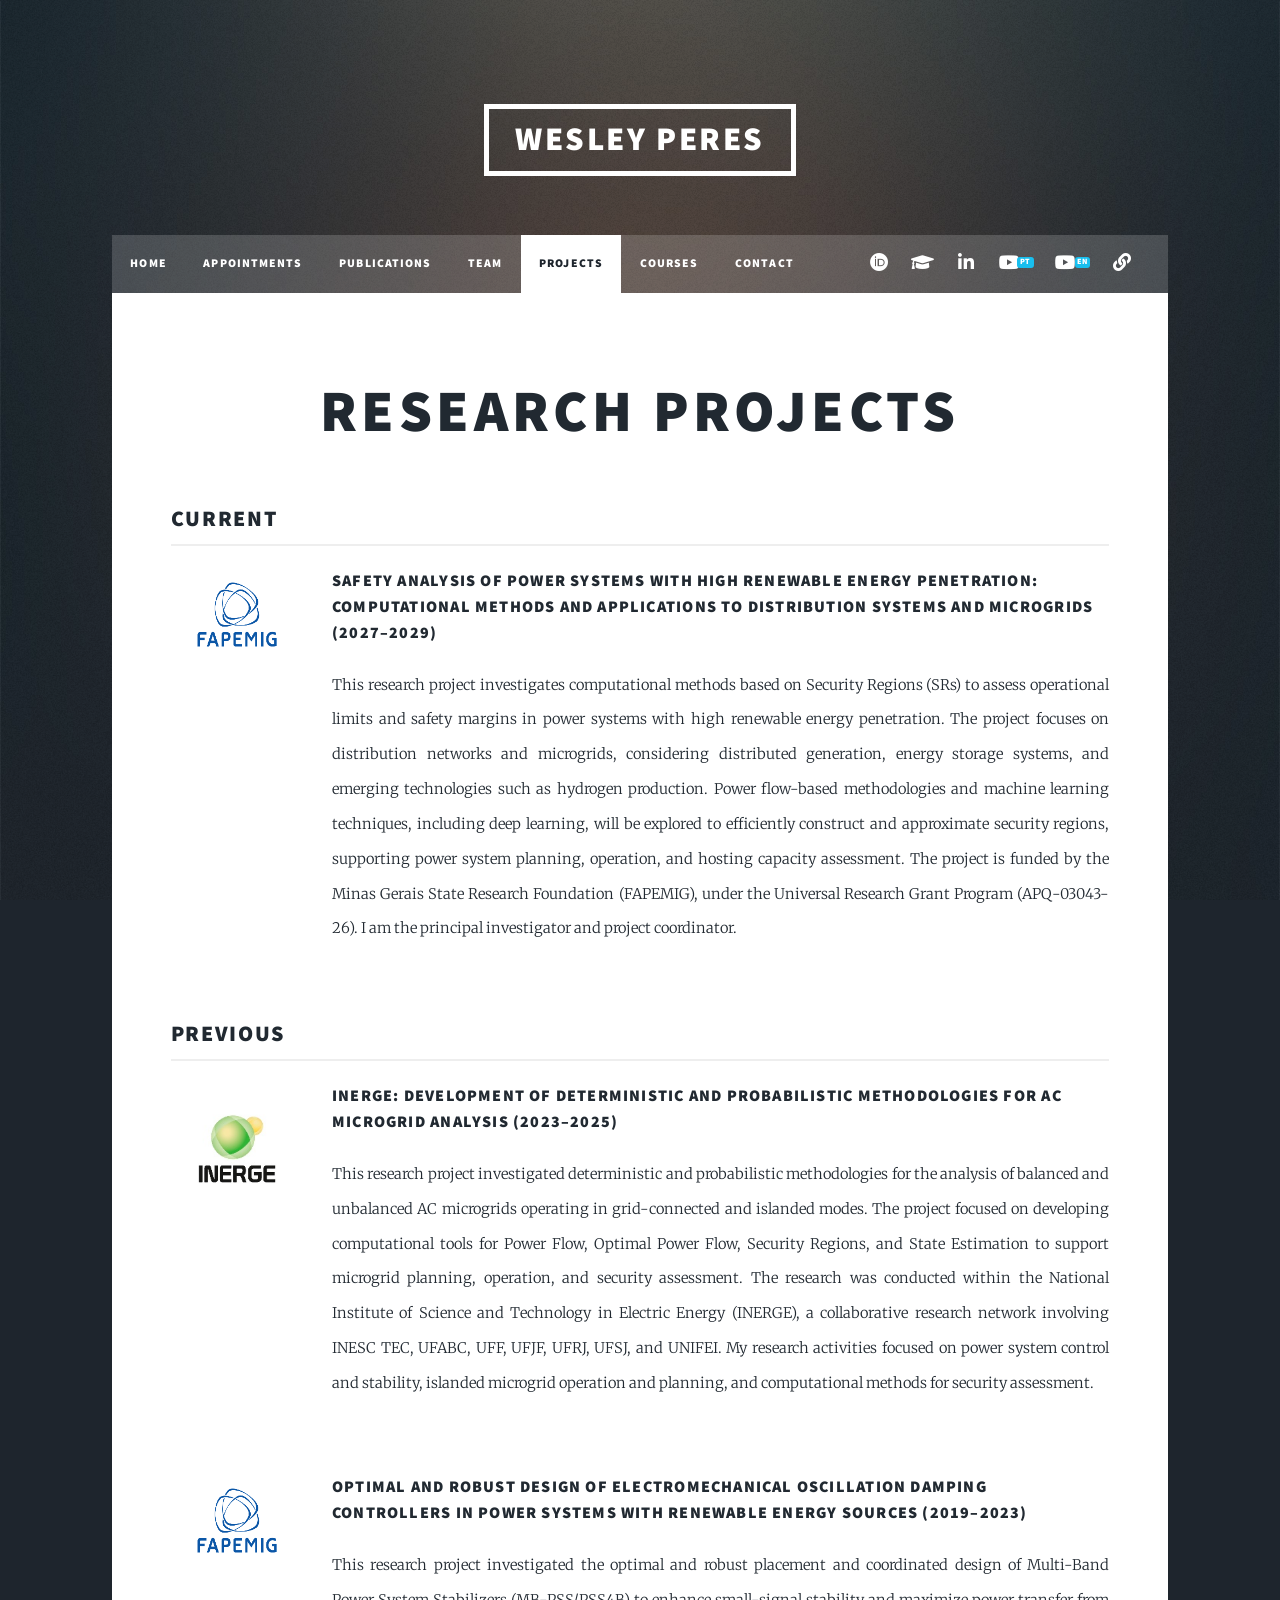
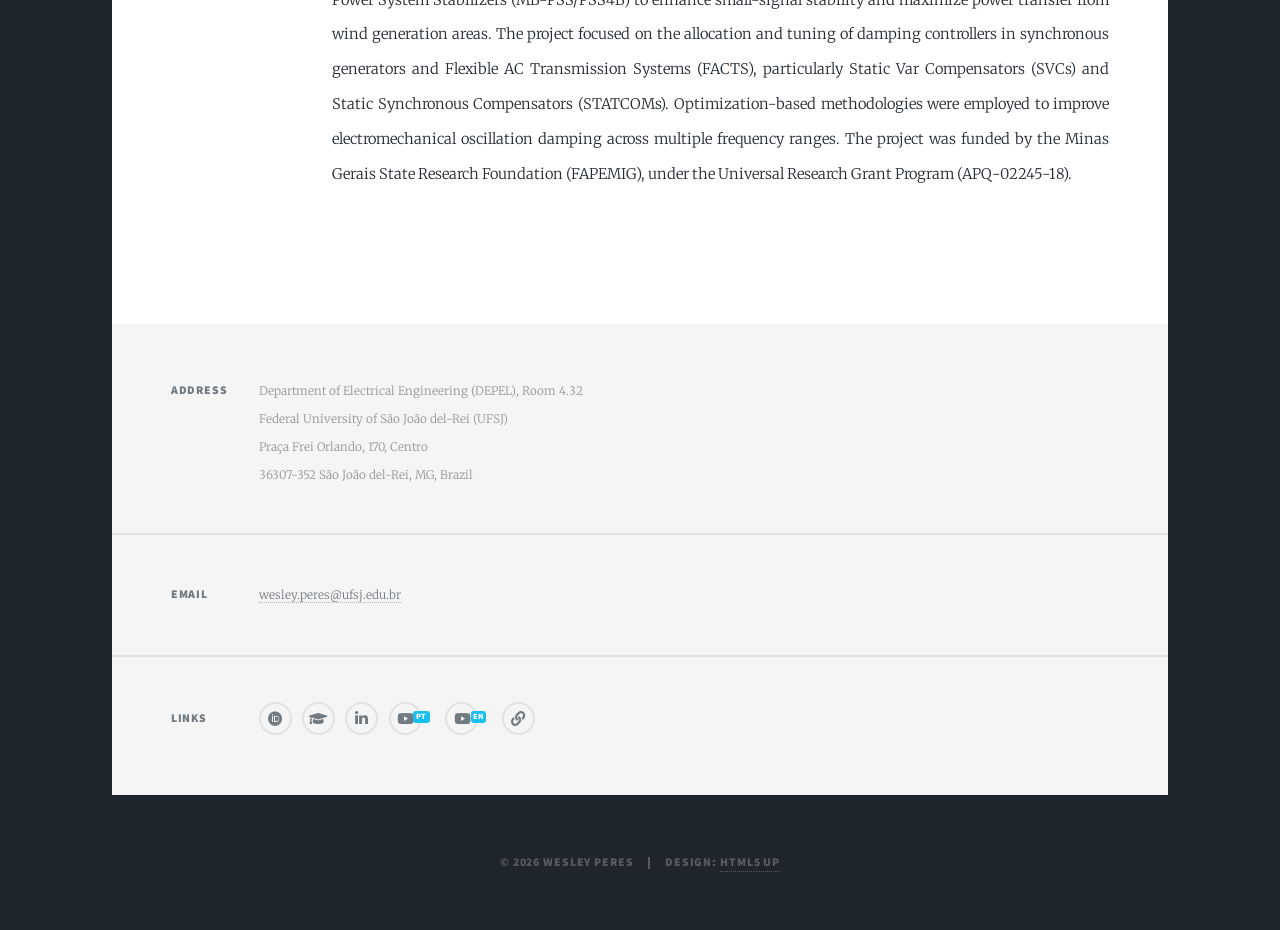
<file: projects.html>
<!DOCTYPE HTML>
<!--
	Massively by HTML5 UP
	html5up.net | @ajlkn
	Free for personal and commercial use under the CCA 3.0 license (html5up.net/license)
-->
<html lang="en">
	<head>
		<title>Wesley Peres - Projects</title>
		<meta charset="utf-8" />
		<meta name="viewport" content="width=device-width, initial-scale=1" />
		<meta name="description" content="Wesley Peres, Associate Professor of Electrical Engineering at the Federal University of São João del-Rei (UFSJ), Brazil. Power system dynamics, control, optimization and stability." />
		<link rel="stylesheet" href="assets/css/main.css" />
		<link rel="stylesheet" href="assets/css/custom.css" />
		<noscript><link rel="stylesheet" href="assets/css/noscript.css" /></noscript>
	</head>
	<body class="is-preload">

		<!-- Wrapper -->
			<div id="wrapper">

				<!-- Header -->
					<header id="header">
						<a href="index.html" class="logo">Wesley Peres</a>
					</header>

				<!-- Nav -->
					<nav id="nav">
						<ul class="links">
							<li><a href="index.html">Home</a></li>
							<li><a href="appointments.html">Appointments</a></li>
							<li><a href="publications.html">Publications</a></li>
							<li><a href="team.html">Team</a></li>
							<li class="active"><a href="projects.html">Projects</a></li>
							<li><a href="courses.html">Courses</a></li>
							<li><a href="contact.html">Contact</a></li>
						</ul>
						<ul class="icons">
							<li><a href="https://orcid.org/0000-0003-3668-040X" title="ORCID" class="icon brands fa-orcid"><span class="label">ORCID</span></a></li>
							<li><a href="https://scholar.google.com/citations?user=axIDP38AAAAJ&amp;hl=en" title="Google Scholar" class="icon solid fa-graduation-cap"><span class="label">Google Scholar</span></a></li>
							<li><a href="https://www.linkedin.com/in/wesley-peres-27736424/" title="LinkedIn" class="icon brands fa-linkedin-in"><span class="label">LinkedIn</span></a></li>
							<li><a href="https://www.youtube.com/@prof.wesleyperesbr" title="YouTube (Português)" data-lang="PT" class="icon brands fa-youtube lang"><span class="label">YouTube (Português)</span></a></li>
							<li><a href="https://www.youtube.com/@wesleyperes.powersystems" title="YouTube (English)" data-lang="EN" class="icon brands fa-youtube lang"><span class="label">YouTube (English)</span></a></li>
							<li><a href="https://wesleyperesbr.github.io/bio/" title="All links" class="icon solid fa-link"><span class="label">All links</span></a></li>
						</ul>
					</nav>

				<!-- Main -->
					<div id="main">

						<section class="post">
								<header class="major">
									<h1>Research Projects</h1>
								</header>

								<h2>Current</h2>
								<article class="project">
									<div class="logo"><img src="images/fapemig.png" alt="FAPEMIG" /></div>
									<div class="text">
										<h3>Safety Analysis of Power Systems with High Renewable Energy Penetration: Computational Methods and Applications to Distribution Systems and Microgrids (2027&ndash;2029)</h3>
										<p>This research project investigates computational methods based on Security Regions (SRs) to assess operational limits and safety margins in power systems with high renewable energy penetration. The project focuses on distribution networks and microgrids, considering distributed generation, energy storage systems, and emerging technologies such as hydrogen production. Power flow-based methodologies and machine learning techniques, including deep learning, will be explored to efficiently construct and approximate security regions, supporting power system planning, operation, and hosting capacity assessment. The project is funded by the Minas Gerais State Research Foundation (FAPEMIG), under the Universal Research Grant Program (APQ-03043-26). I am the principal investigator and project coordinator.</p>
									</div>
								</article>

								<h2>Previous</h2>
								<article class="project">
									<div class="logo"><img src="images/inerge.jpg" alt="INERGE" /></div>
									<div class="text">
										<h3>INERGE: Development of Deterministic and Probabilistic Methodologies for AC Microgrid Analysis (2023&ndash;2025)</h3>
										<p>This research project investigated deterministic and probabilistic methodologies for the analysis of balanced and unbalanced AC microgrids operating in grid-connected and islanded modes. The project focused on developing computational tools for Power Flow, Optimal Power Flow, Security Regions, and State Estimation to support microgrid planning, operation, and security assessment. The research was conducted within the National Institute of Science and Technology in Electric Energy (INERGE), a collaborative research network involving INESC TEC, UFABC, UFF, UFJF, UFRJ, UFSJ, and UNIFEI. My research activities focused on power system control and stability, islanded microgrid operation and planning, and computational methods for security assessment.</p>
									</div>
								</article>
								<article class="project">
									<div class="logo"><img src="images/fapemig.png" alt="FAPEMIG" /></div>
									<div class="text">
										<h3>Optimal and Robust Design of Electromechanical Oscillation Damping Controllers in Power Systems with Renewable Energy Sources (2019&ndash;2023)</h3>
										<p>This research project investigated the optimal and robust placement and coordinated design of Multi-Band Power System Stabilizers (MB-PSS/PSS4B) to enhance small-signal stability and maximize power transfer from wind generation areas. The project focused on the allocation and tuning of damping controllers in synchronous generators and Flexible AC Transmission Systems (FACTS), particularly Static Var Compensators (SVCs) and Static Synchronous Compensators (STATCOMs). Optimization-based methodologies were employed to improve electromechanical oscillation damping across multiple frequency ranges. The project was funded by the Minas Gerais State Research Foundation (FAPEMIG), under the Universal Research Grant Program (APQ-02245-18).</p>
									</div>
								</article>

						</section>

					</div>

				<!-- Footer -->
					<footer id="footer">
						<section class="split contact">
							<section class="alt">
								<h3>Address</h3>
								<p>Department of Electrical Engineering (DEPEL), Room 4.32<br />
								Federal University of São João del-Rei (UFSJ)<br />
								Praça Frei Orlando, 170, Centro<br />
								36307-352 São João del-Rei, MG, Brazil</p>
							</section>
							<section>
								<h3>Email</h3>
								<p><a href="mailto:wesley.peres@ufsj.edu.br">wesley.peres@ufsj.edu.br</a></p>
							</section>
							<section>
								<h3>Links</h3>
								<ul class="icons alt">
									<li><a href="https://orcid.org/0000-0003-3668-040X" title="ORCID" class="icon brands alt fa-orcid"><span class="label">ORCID</span></a></li>
							<li><a href="https://scholar.google.com/citations?user=axIDP38AAAAJ&amp;hl=en" title="Google Scholar" class="icon solid alt fa-graduation-cap"><span class="label">Google Scholar</span></a></li>
							<li><a href="https://www.linkedin.com/in/wesley-peres-27736424/" title="LinkedIn" class="icon brands alt fa-linkedin-in"><span class="label">LinkedIn</span></a></li>
							<li><a href="https://www.youtube.com/@prof.wesleyperesbr" title="YouTube (Português)" data-lang="PT" class="icon brands alt fa-youtube lang"><span class="label">YouTube (Português)</span></a></li>
							<li><a href="https://www.youtube.com/@wesleyperes.powersystems" title="YouTube (English)" data-lang="EN" class="icon brands alt fa-youtube lang"><span class="label">YouTube (English)</span></a></li>
							<li><a href="https://wesleyperesbr.github.io/bio/" title="All links" class="icon solid alt fa-link"><span class="label">All links</span></a></li>
								</ul>
							</section>
						</section>
					</footer>

				<!-- Copyright -->
					<div id="copyright">
						<ul><li>&copy; 2026 Wesley Peres</li><li>Design: <a href="https://html5up.net">HTML5 UP</a></li></ul>
					</div>

			</div>

		<!-- Scripts -->
			<script src="assets/js/jquery.min.js"></script>
			<script src="assets/js/jquery.scrollex.min.js"></script>
			<script src="assets/js/jquery.scrolly.min.js"></script>
			<script src="assets/js/browser.min.js"></script>
			<script src="assets/js/breakpoints.min.js"></script>
			<script src="assets/js/util.js"></script>
			<script src="assets/js/main.js"></script>

	</body>
</html>
</file>
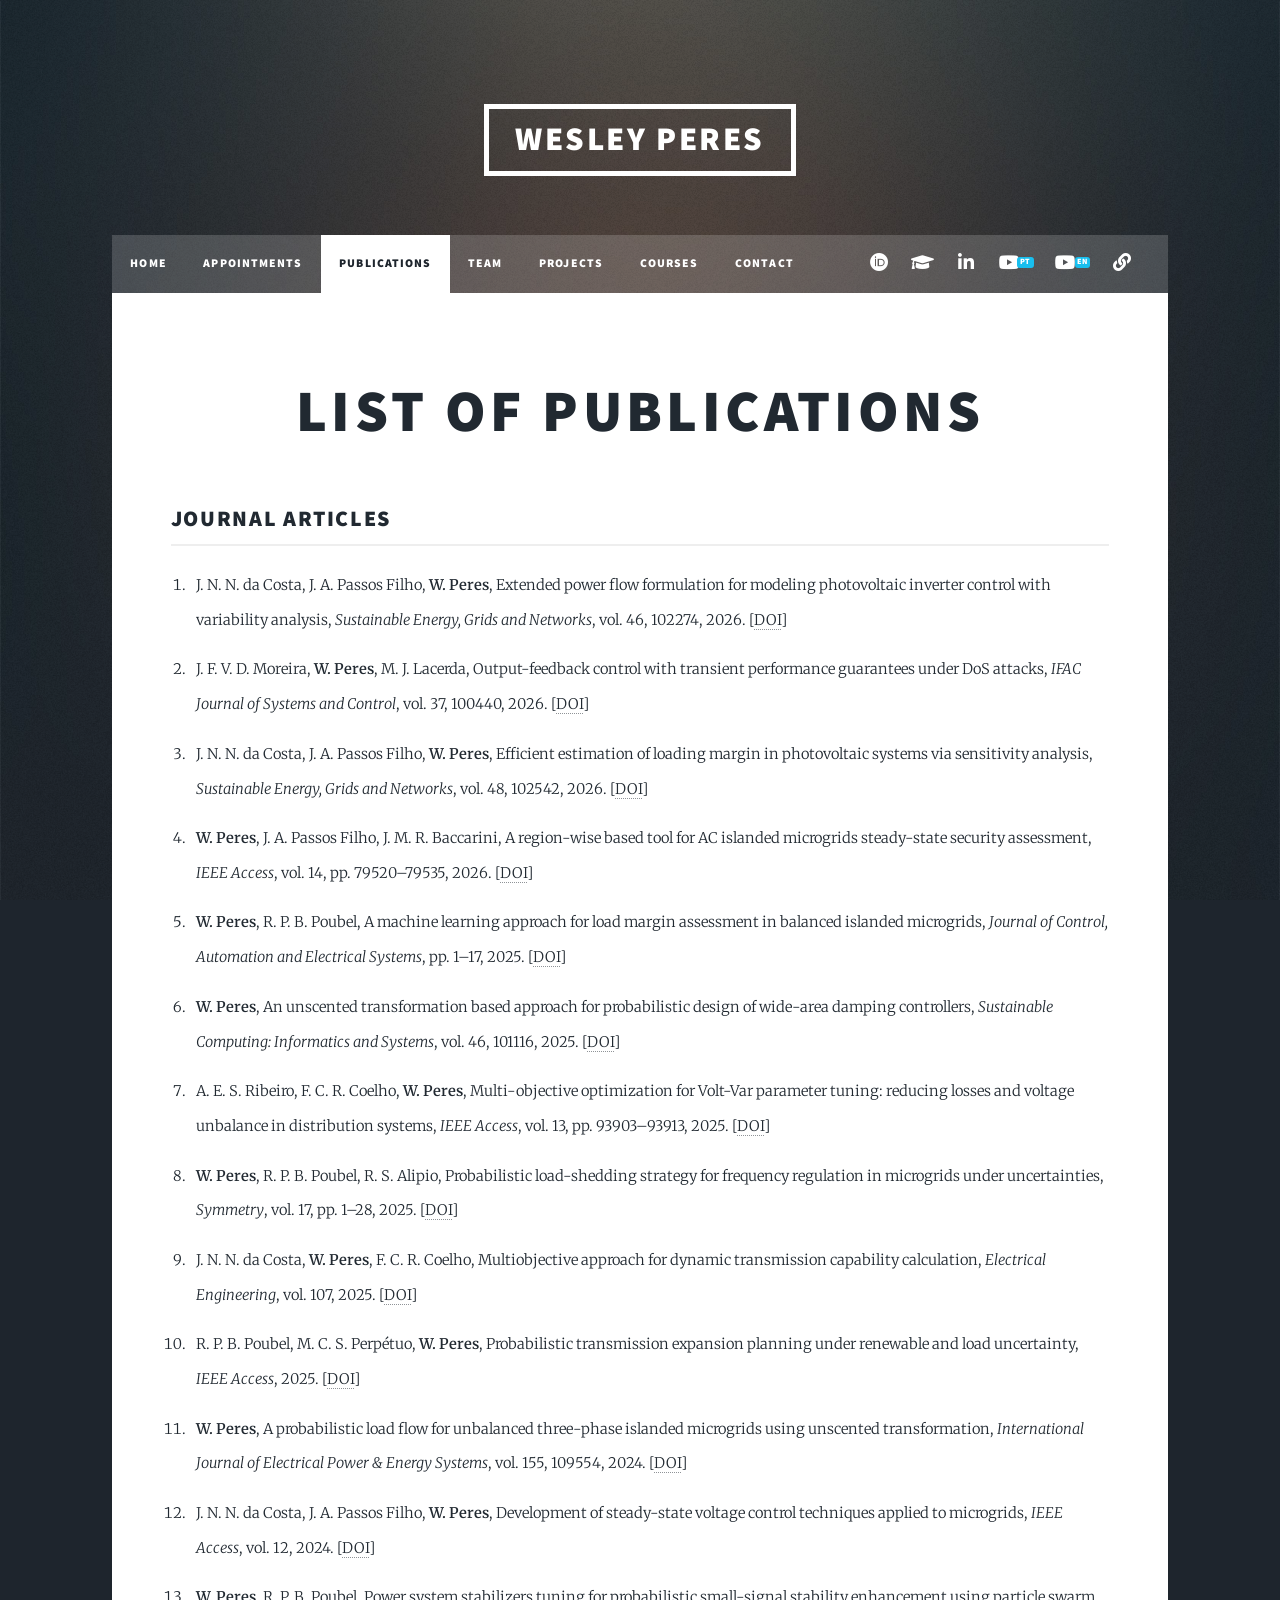
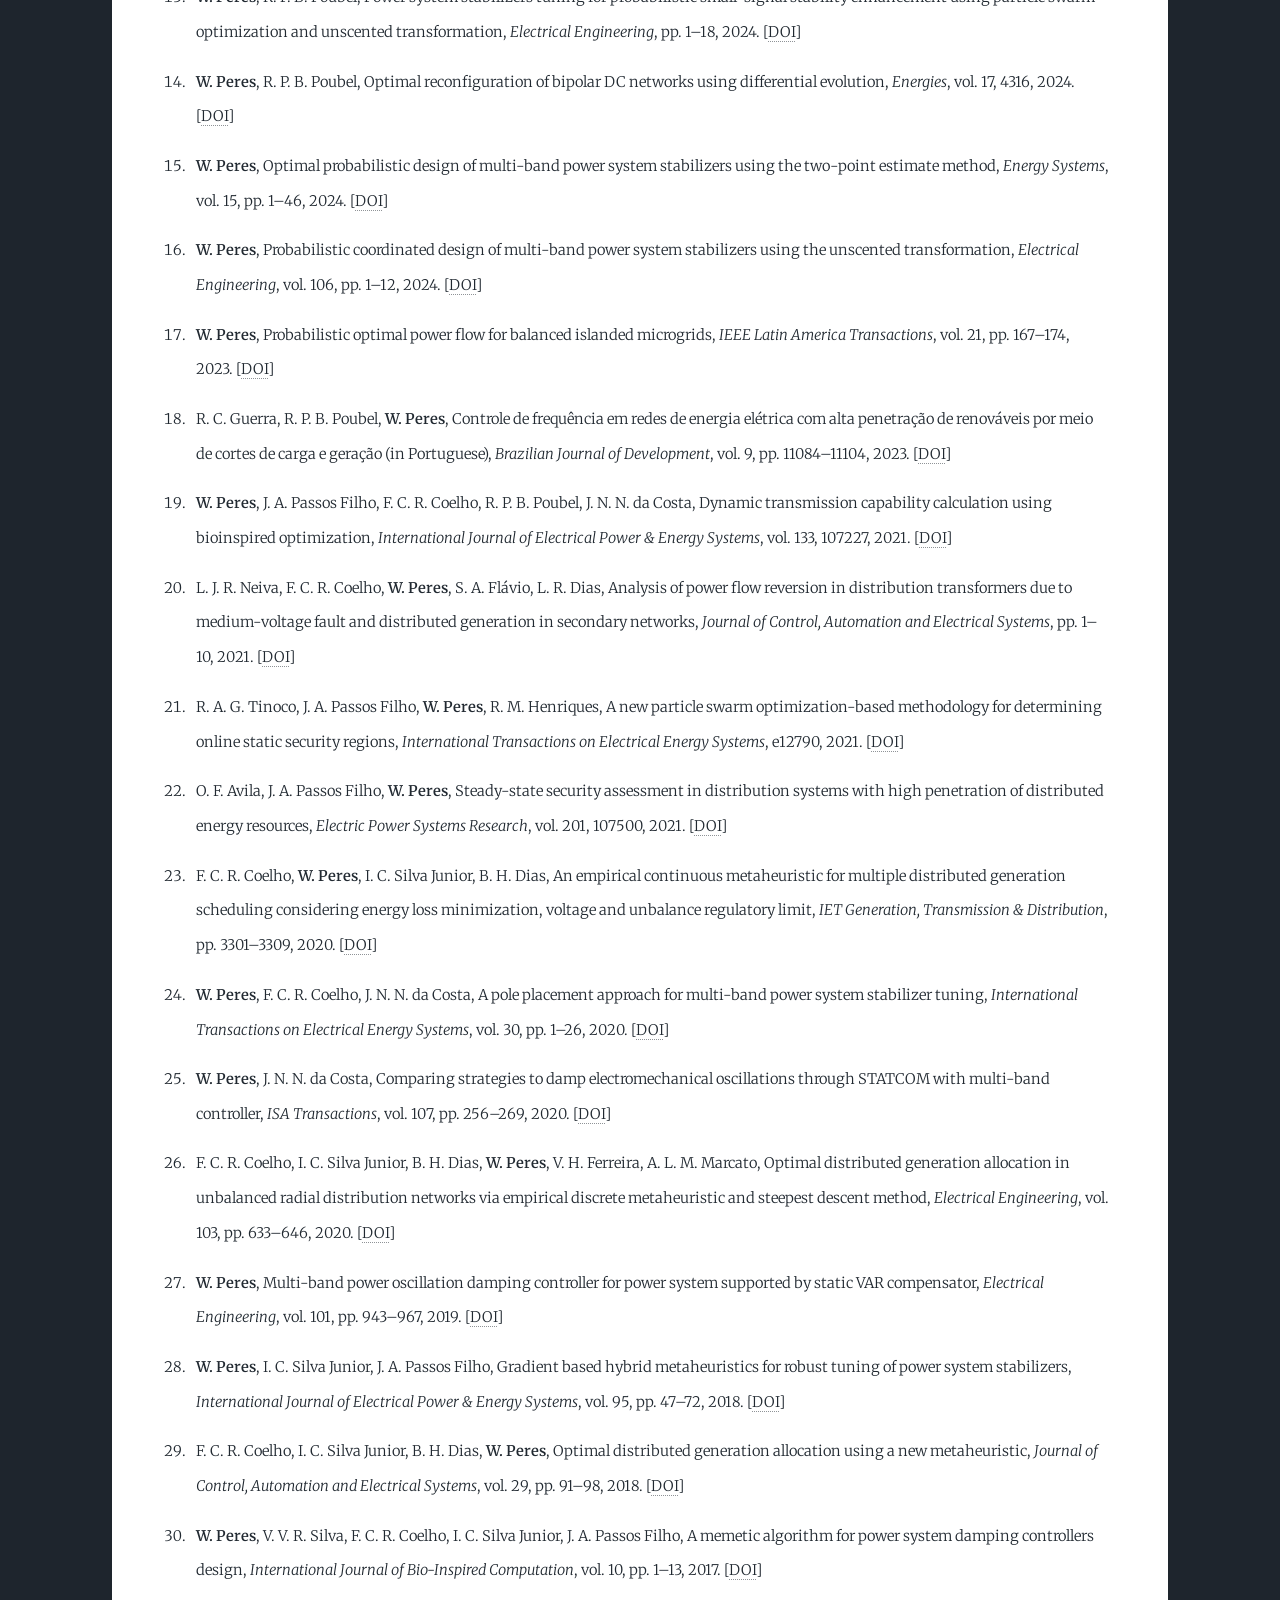
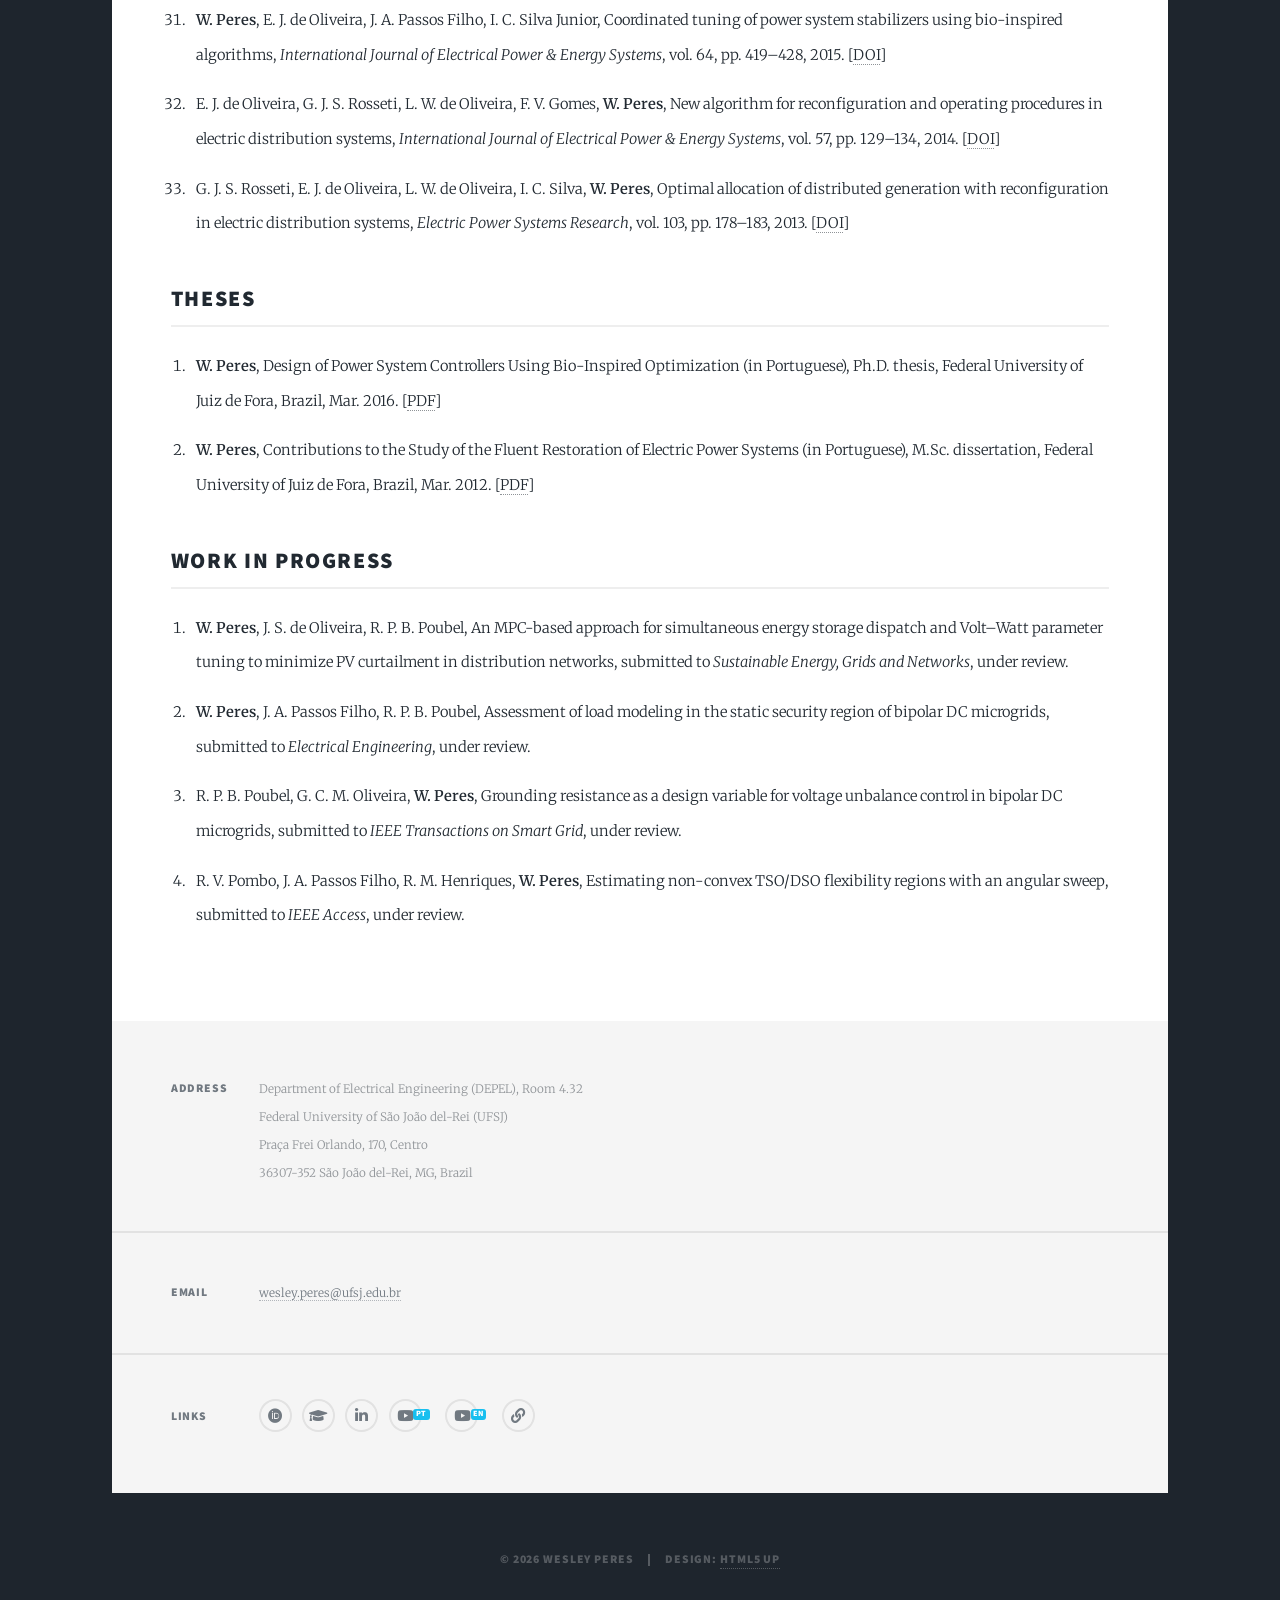
<file: publications.html>
<!DOCTYPE HTML>
<!--
	Massively by HTML5 UP
	html5up.net | @ajlkn
	Free for personal and commercial use under the CCA 3.0 license (html5up.net/license)
-->
<html lang="en">
	<head>
		<title>Wesley Peres - Publications</title>
		<meta charset="utf-8" />
		<meta name="viewport" content="width=device-width, initial-scale=1" />
		<meta name="description" content="Wesley Peres, Associate Professor of Electrical Engineering at the Federal University of São João del-Rei (UFSJ), Brazil. Power system dynamics, control, optimization and stability." />
		<link rel="stylesheet" href="assets/css/main.css" />
		<link rel="stylesheet" href="assets/css/custom.css" />
		<noscript><link rel="stylesheet" href="assets/css/noscript.css" /></noscript>
	</head>
	<body class="is-preload">

		<!-- Wrapper -->
			<div id="wrapper">

				<!-- Header -->
					<header id="header">
						<a href="index.html" class="logo">Wesley Peres</a>
					</header>

				<!-- Nav -->
					<nav id="nav">
						<ul class="links">
							<li><a href="index.html">Home</a></li>
							<li><a href="appointments.html">Appointments</a></li>
							<li class="active"><a href="publications.html">Publications</a></li>
							<li><a href="team.html">Team</a></li>
							<li><a href="projects.html">Projects</a></li>
							<li><a href="courses.html">Courses</a></li>
							<li><a href="contact.html">Contact</a></li>
						</ul>
						<ul class="icons">
							<li><a href="https://orcid.org/0000-0003-3668-040X" title="ORCID" class="icon brands fa-orcid"><span class="label">ORCID</span></a></li>
							<li><a href="https://scholar.google.com/citations?user=axIDP38AAAAJ&amp;hl=en" title="Google Scholar" class="icon solid fa-graduation-cap"><span class="label">Google Scholar</span></a></li>
							<li><a href="https://www.linkedin.com/in/wesley-peres-27736424/" title="LinkedIn" class="icon brands fa-linkedin-in"><span class="label">LinkedIn</span></a></li>
							<li><a href="https://www.youtube.com/@prof.wesleyperesbr" title="YouTube (Português)" data-lang="PT" class="icon brands fa-youtube lang"><span class="label">YouTube (Português)</span></a></li>
							<li><a href="https://www.youtube.com/@wesleyperes.powersystems" title="YouTube (English)" data-lang="EN" class="icon brands fa-youtube lang"><span class="label">YouTube (English)</span></a></li>
							<li><a href="https://wesleyperesbr.github.io/bio/" title="All links" class="icon solid fa-link"><span class="label">All links</span></a></li>
						</ul>
					</nav>

				<!-- Main -->
					<div id="main">

						<section class="post">
								<header class="major">
									<h1>List of Publications</h1>
								</header>

								<h2>Journal Articles</h2>
								<!-- MODELO: <li>A. Autor, <b>W. Peres</b>, Título, <i>Periódico</i>, vol. X, pp. 1&ndash;10, Ano. [<a href="https://doi.org/...">DOI</a>] [<a href="LINK">PDF</a>]</li> -->
								<ol class="pubs">
									<li>J. N. N. da Costa, J. A. Passos Filho, <b>W. Peres</b>, Extended power flow formulation for modeling photovoltaic inverter control with variability analysis, <i>Sustainable Energy, Grids and Networks</i>, vol. 46, 102274, 2026. [<a href="https://doi.org/10.1016/j.segan.2026.102274">DOI</a>]</li>
									<li>J. F. V. D. Moreira, <b>W. Peres</b>, M. J. Lacerda, Output-feedback control with transient performance guarantees under DoS attacks, <i>IFAC Journal of Systems and Control</i>, vol. 37, 100440, 2026. [<a href="https://doi.org/10.1016/j.ifacsc.2026.100440">DOI</a>]</li>
									<li>J. N. N. da Costa, J. A. Passos Filho, <b>W. Peres</b>, Efficient estimation of loading margin in photovoltaic systems via sensitivity analysis, <i>Sustainable Energy, Grids and Networks</i>, vol. 48, 102542, 2026. [<a href="https://doi.org/10.1016/j.segan.2026.102542">DOI</a>]</li>
									<li><b>W. Peres</b>, J. A. Passos Filho, J. M. R. Baccarini, A region-wise based tool for AC islanded microgrids steady-state security assessment, <i>IEEE Access</i>, vol. 14, pp. 79520&ndash;79535, 2026. [<a href="https://doi.org/10.1109/ACCESS.2026.3695703">DOI</a>]</li>
									<li><b>W. Peres</b>, R. P. B. Poubel, A machine learning approach for load margin assessment in balanced islanded microgrids, <i>Journal of Control, Automation and Electrical Systems</i>, pp. 1&ndash;17, 2025. [<a href="https://doi.org/10.1007/s40313-025-01149-6">DOI</a>]</li>
									<li><b>W. Peres</b>, An unscented transformation based approach for probabilistic design of wide-area damping controllers, <i>Sustainable Computing: Informatics and Systems</i>, vol. 46, 101116, 2025. [<a href="https://doi.org/10.1016/j.suscom.2025.101116">DOI</a>]</li>
									<li>A. E. S. Ribeiro, F. C. R. Coelho, <b>W. Peres</b>, Multi-objective optimization for Volt-Var parameter tuning: reducing losses and voltage unbalance in distribution systems, <i>IEEE Access</i>, vol. 13, pp. 93903&ndash;93913, 2025. [<a href="https://doi.org/10.1109/ACCESS.2025.3573245">DOI</a>]</li>
									<li><b>W. Peres</b>, R. P. B. Poubel, R. S. Alipio, Probabilistic load-shedding strategy for frequency regulation in microgrids under uncertainties, <i>Symmetry</i>, vol. 17, pp. 1&ndash;28, 2025. [<a href="https://doi.org/10.3390/sym17071125">DOI</a>]</li>
									<li>J. N. N. da Costa, <b>W. Peres</b>, F. C. R. Coelho, Multiobjective approach for dynamic transmission capability calculation, <i>Electrical Engineering</i>, vol. 107, 2025. [<a href="https://doi.org/10.1007/s00202-025-03283-5">DOI</a>]</li>
									<li>R. P. B. Poubel, M. C. S. Perpétuo, <b>W. Peres</b>, Probabilistic transmission expansion planning under renewable and load uncertainty, <i>IEEE Access</i>, 2025. [<a href="https://doi.org/10.1109/ACCESS.2025.3600866">DOI</a>]</li>
									<li><b>W. Peres</b>, A probabilistic load flow for unbalanced three-phase islanded microgrids using unscented transformation, <i>International Journal of Electrical Power &amp; Energy Systems</i>, vol. 155, 109554, 2024. [<a href="https://doi.org/10.1016/j.ijepes.2023.109554">DOI</a>]</li>
									<li>J. N. N. da Costa, J. A. Passos Filho, <b>W. Peres</b>, Development of steady-state voltage control techniques applied to microgrids, <i>IEEE Access</i>, vol. 12, 2024. [<a href="https://doi.org/10.1109/ACCESS.2024.3410955">DOI</a>]</li>
									<li><b>W. Peres</b>, R. P. B. Poubel, Power system stabilizers tuning for probabilistic small-signal stability enhancement using particle swarm optimization and unscented transformation, <i>Electrical Engineering</i>, pp. 1&ndash;18, 2024. [<a href="https://doi.org/10.1007/s00202-024-02557-8">DOI</a>]</li>
									<li><b>W. Peres</b>, R. P. B. Poubel, Optimal reconfiguration of bipolar DC networks using differential evolution, <i>Energies</i>, vol. 17, 4316, 2024. [<a href="https://doi.org/10.3390/en17174316">DOI</a>]</li>
									<li><b>W. Peres</b>, Optimal probabilistic design of multi-band power system stabilizers using the two-point estimate method, <i>Energy Systems</i>, vol. 15, pp. 1&ndash;46, 2024. [<a href="https://doi.org/10.1007/s12667-024-00696-2">DOI</a>]</li>
									<li><b>W. Peres</b>, Probabilistic coordinated design of multi-band power system stabilizers using the unscented transformation, <i>Electrical Engineering</i>, vol. 106, pp. 1&ndash;12, 2024. [<a href="https://doi.org/10.1007/s00202-024-02765-2">DOI</a>]</li>
									<li><b>W. Peres</b>, Probabilistic optimal power flow for balanced islanded microgrids, <i>IEEE Latin America Transactions</i>, vol. 21, pp. 167&ndash;174, 2023. [<a href="https://doi.org/10.1109/TLA.2023.10015139">DOI</a>]</li>
									<li>R. C. Guerra, R. P. B. Poubel, <b>W. Peres</b>, Controle de frequência em redes de energia elétrica com alta penetração de renováveis por meio de cortes de carga e geração (in Portuguese), <i>Brazilian Journal of Development</i>, vol. 9, pp. 11084&ndash;11104, 2023. [<a href="https://doi.org/10.34117/bjdv9n3-145">DOI</a>]</li>
									<li><b>W. Peres</b>, J. A. Passos Filho, F. C. R. Coelho, R. P. B. Poubel, J. N. N. da Costa, Dynamic transmission capability calculation using bioinspired optimization, <i>International Journal of Electrical Power &amp; Energy Systems</i>, vol. 133, 107227, 2021. [<a href="https://doi.org/10.1016/j.ijepes.2021.107227">DOI</a>]</li>
									<li>L. J. R. Neiva, F. C. R. Coelho, <b>W. Peres</b>, S. A. Flávio, L. R. Dias, Analysis of power flow reversion in distribution transformers due to medium-voltage fault and distributed generation in secondary networks, <i>Journal of Control, Automation and Electrical Systems</i>, pp. 1&ndash;10, 2021. [<a href="https://doi.org/10.1007/s40313-021-00763-4">DOI</a>]</li>
									<li>R. A. G. Tinoco, J. A. Passos Filho, <b>W. Peres</b>, R. M. Henriques, A new particle swarm optimization-based methodology for determining online static security regions, <i>International Transactions on Electrical Energy Systems</i>, e12790, 2021. [<a href="https://doi.org/10.1002/2050-7038.12790">DOI</a>]</li>
									<li>O. F. Avila, J. A. Passos Filho, <b>W. Peres</b>, Steady-state security assessment in distribution systems with high penetration of distributed energy resources, <i>Electric Power Systems Research</i>, vol. 201, 107500, 2021. [<a href="https://doi.org/10.1016/j.epsr.2021.107500">DOI</a>]</li>
									<li>F. C. R. Coelho, <b>W. Peres</b>, I. C. Silva Junior, B. H. Dias, An empirical continuous metaheuristic for multiple distributed generation scheduling considering energy loss minimization, voltage and unbalance regulatory limit, <i>IET Generation, Transmission &amp; Distribution</i>, pp. 3301&ndash;3309, 2020. [<a href="https://doi.org/10.1049/iet-gtd.2019.1860">DOI</a>]</li>
									<li><b>W. Peres</b>, F. C. R. Coelho, J. N. N. da Costa, A pole placement approach for multi-band power system stabilizer tuning, <i>International Transactions on Electrical Energy Systems</i>, vol. 30, pp. 1&ndash;26, 2020. [<a href="https://doi.org/10.1002/2050-7038.12548">DOI</a>]</li>
									<li><b>W. Peres</b>, J. N. N. da Costa, Comparing strategies to damp electromechanical oscillations through STATCOM with multi-band controller, <i>ISA Transactions</i>, vol. 107, pp. 256&ndash;269, 2020. [<a href="https://doi.org/10.1016/j.isatra.2020.08.005">DOI</a>]</li>
									<li>F. C. R. Coelho, I. C. Silva Junior, B. H. Dias, <b>W. Peres</b>, V. H. Ferreira, A. L. M. Marcato, Optimal distributed generation allocation in unbalanced radial distribution networks via empirical discrete metaheuristic and steepest descent method, <i>Electrical Engineering</i>, vol. 103, pp. 633&ndash;646, 2020. [<a href="https://doi.org/10.1007/s00202-020-01106-3">DOI</a>]</li>
									<li><b>W. Peres</b>, Multi-band power oscillation damping controller for power system supported by static VAR compensator, <i>Electrical Engineering</i>, vol. 101, pp. 943&ndash;967, 2019. [<a href="https://doi.org/10.1007/s00202-019-00830-9">DOI</a>]</li>
									<li><b>W. Peres</b>, I. C. Silva Junior, J. A. Passos Filho, Gradient based hybrid metaheuristics for robust tuning of power system stabilizers, <i>International Journal of Electrical Power &amp; Energy Systems</i>, vol. 95, pp. 47&ndash;72, 2018. [<a href="https://doi.org/10.1016/j.ijepes.2017.08.014">DOI</a>]</li>
									<li>F. C. R. Coelho, I. C. Silva Junior, B. H. Dias, <b>W. Peres</b>, Optimal distributed generation allocation using a new metaheuristic, <i>Journal of Control, Automation and Electrical Systems</i>, vol. 29, pp. 91&ndash;98, 2018. [<a href="https://doi.org/10.1007/s40313-017-0346-7">DOI</a>]</li>
									<li><b>W. Peres</b>, V. V. R. Silva, F. C. R. Coelho, I. C. Silva Junior, J. A. Passos Filho, A memetic algorithm for power system damping controllers design, <i>International Journal of Bio-Inspired Computation</i>, vol. 10, pp. 1&ndash;13, 2017. [<a href="https://doi.org/10.1504/IJBIC.2017.10004332">DOI</a>]</li>
									<li><b>W. Peres</b>, E. J. de Oliveira, J. A. Passos Filho, I. C. Silva Junior, Coordinated tuning of power system stabilizers using bio-inspired algorithms, <i>International Journal of Electrical Power &amp; Energy Systems</i>, vol. 64, pp. 419&ndash;428, 2015. [<a href="https://doi.org/10.1016/j.ijepes.2014.07.040">DOI</a>]</li>
									<li>E. J. de Oliveira, G. J. S. Rosseti, L. W. de Oliveira, F. V. Gomes, <b>W. Peres</b>, New algorithm for reconfiguration and operating procedures in electric distribution systems, <i>International Journal of Electrical Power &amp; Energy Systems</i>, vol. 57, pp. 129&ndash;134, 2014. [<a href="https://doi.org/10.1016/j.ijepes.2013.11.038">DOI</a>]</li>
									<li>G. J. S. Rosseti, E. J. de Oliveira, L. W. de Oliveira, I. C. Silva, <b>W. Peres</b>, Optimal allocation of distributed generation with reconfiguration in electric distribution systems, <i>Electric Power Systems Research</i>, vol. 103, pp. 178&ndash;183, 2013. [<a href="https://doi.org/10.1016/j.epsr.2013.05.017">DOI</a>]</li>
								</ol>

								<!-- SEÇÕES EM BRANCO (retire os marcadores de comentário quando houver itens)
								<h2>Books</h2>
								<ol class="pubs">
									<li><b>W. Peres</b>, et al., <i>Book Title</i>, Publisher, Year.</li>
								</ol>

								<h2>Book Chapters</h2>
								<ol class="pubs">
									<li><b>W. Peres</b>, et al., Chapter title, in <i>Book Title</i>, Publisher, Year.</li>
								</ol>

								<h2>Peer-Reviewed Conference Papers</h2>
								<ol class="pubs">
									<li><b>W. Peres</b>, et al., Paper title, <i>Conference Name</i>, City, Country, Month Year.</li>
								</ol>
								-->

								<h2>Theses</h2>
								<ol class="pubs">
									<li><b>W. Peres</b>, Design of Power System Controllers Using Bio-Inspired Optimization (in Portuguese), Ph.D. thesis, Federal University of Juiz de Fora, Brazil, Mar. 2016. [<a href="https://drive.google.com/file/d/1McKJMs3CeTtDfLMPNUJY6tgLy5YJcBYA/view?usp=sharing">PDF</a>]</li>
									<li><b>W. Peres</b>, Contributions to the Study of the Fluent Restoration of Electric Power Systems (in Portuguese), M.Sc. dissertation, Federal University of Juiz de Fora, Brazil, Mar. 2012. [<a href="https://drive.google.com/file/d/1-Yu9lHR1NKCdhYFbPsTcoRRNfjyryweD/view?usp=sharing">PDF</a>]</li>
								</ol>

								<h2>Work in Progress</h2>
								<ol class="pubs">
									<li><b>W. Peres</b>, J. S. de Oliveira, R. P. B. Poubel, An MPC-based approach for simultaneous energy storage dispatch and Volt&ndash;Watt parameter tuning to minimize PV curtailment in distribution networks, submitted to <i>Sustainable Energy, Grids and Networks</i>, under review.</li>
									<li><b>W. Peres</b>, J. A. Passos Filho, R. P. B. Poubel, Assessment of load modeling in the static security region of bipolar DC microgrids, submitted to <i>Electrical Engineering</i>, under review.</li>
									<li>R. P. B. Poubel, G. C. M. Oliveira, <b>W. Peres</b>, Grounding resistance as a design variable for voltage unbalance control in bipolar DC microgrids, submitted to <i>IEEE Transactions on Smart Grid</i>, under review.</li>
									<li>R. V. Pombo, J. A. Passos Filho, R. M. Henriques, <b>W. Peres</b>, Estimating non-convex TSO/DSO flexibility regions with an angular sweep, submitted to <i>IEEE Access</i>, under review.</li>
								</ol>

						</section>

					</div>

				<!-- Footer -->
					<footer id="footer">
						<section class="split contact">
							<section class="alt">
								<h3>Address</h3>
								<p>Department of Electrical Engineering (DEPEL), Room 4.32<br />
								Federal University of São João del-Rei (UFSJ)<br />
								Praça Frei Orlando, 170, Centro<br />
								36307-352 São João del-Rei, MG, Brazil</p>
							</section>
							<section>
								<h3>Email</h3>
								<p><a href="mailto:wesley.peres@ufsj.edu.br">wesley.peres@ufsj.edu.br</a></p>
							</section>
							<section>
								<h3>Links</h3>
								<ul class="icons alt">
									<li><a href="https://orcid.org/0000-0003-3668-040X" title="ORCID" class="icon brands alt fa-orcid"><span class="label">ORCID</span></a></li>
							<li><a href="https://scholar.google.com/citations?user=axIDP38AAAAJ&amp;hl=en" title="Google Scholar" class="icon solid alt fa-graduation-cap"><span class="label">Google Scholar</span></a></li>
							<li><a href="https://www.linkedin.com/in/wesley-peres-27736424/" title="LinkedIn" class="icon brands alt fa-linkedin-in"><span class="label">LinkedIn</span></a></li>
							<li><a href="https://www.youtube.com/@prof.wesleyperesbr" title="YouTube (Português)" data-lang="PT" class="icon brands alt fa-youtube lang"><span class="label">YouTube (Português)</span></a></li>
							<li><a href="https://www.youtube.com/@wesleyperes.powersystems" title="YouTube (English)" data-lang="EN" class="icon brands alt fa-youtube lang"><span class="label">YouTube (English)</span></a></li>
							<li><a href="https://wesleyperesbr.github.io/bio/" title="All links" class="icon solid alt fa-link"><span class="label">All links</span></a></li>
								</ul>
							</section>
						</section>
					</footer>

				<!-- Copyright -->
					<div id="copyright">
						<ul><li>&copy; 2026 Wesley Peres</li><li>Design: <a href="https://html5up.net">HTML5 UP</a></li></ul>
					</div>

			</div>

		<!-- Scripts -->
			<script src="assets/js/jquery.min.js"></script>
			<script src="assets/js/jquery.scrollex.min.js"></script>
			<script src="assets/js/jquery.scrolly.min.js"></script>
			<script src="assets/js/browser.min.js"></script>
			<script src="assets/js/breakpoints.min.js"></script>
			<script src="assets/js/util.js"></script>
			<script src="assets/js/main.js"></script>

	</body>
</html>
</file>
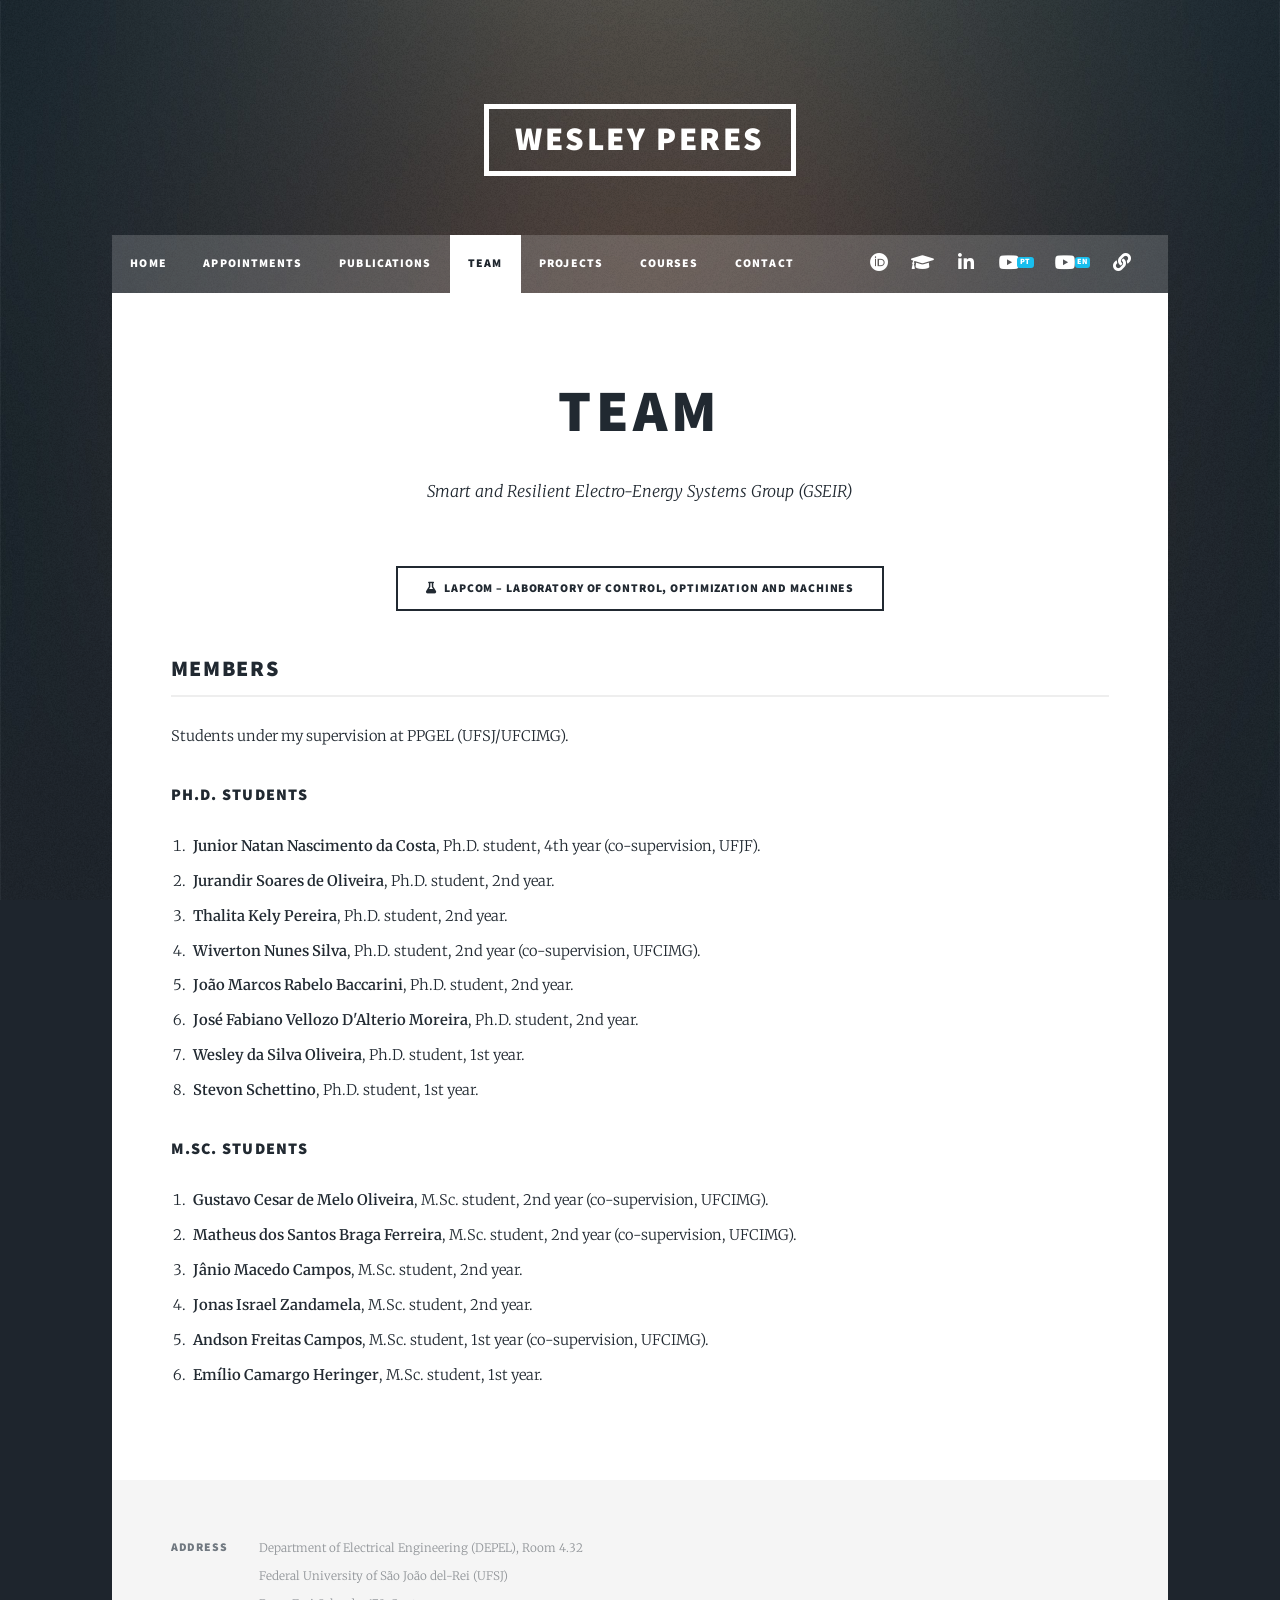
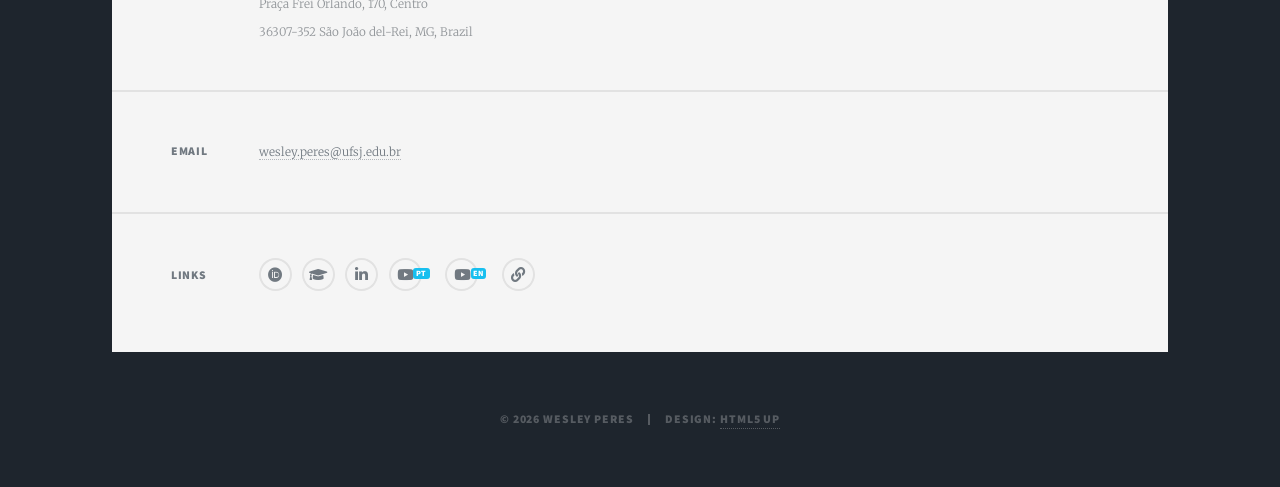
<file: team.html>
<!DOCTYPE HTML>
<!--
	Massively by HTML5 UP
	html5up.net | @ajlkn
	Free for personal and commercial use under the CCA 3.0 license (html5up.net/license)
-->
<html lang="en">
	<head>
		<title>Wesley Peres - Team</title>
		<meta charset="utf-8" />
		<meta name="viewport" content="width=device-width, initial-scale=1" />
		<meta name="description" content="Wesley Peres, Associate Professor of Electrical Engineering at the Federal University of São João del-Rei (UFSJ), Brazil. Power system dynamics, control, optimization and stability." />
		<link rel="stylesheet" href="assets/css/main.css" />
		<link rel="stylesheet" href="assets/css/custom.css" />
		<noscript><link rel="stylesheet" href="assets/css/noscript.css" /></noscript>
	</head>
	<body class="is-preload">

		<!-- Wrapper -->
			<div id="wrapper">

				<!-- Header -->
					<header id="header">
						<a href="index.html" class="logo">Wesley Peres</a>
					</header>

				<!-- Nav -->
					<nav id="nav">
						<ul class="links">
							<li><a href="index.html">Home</a></li>
							<li><a href="appointments.html">Appointments</a></li>
							<li><a href="publications.html">Publications</a></li>
							<li class="active"><a href="team.html">Team</a></li>
							<li><a href="projects.html">Projects</a></li>
							<li><a href="courses.html">Courses</a></li>
							<li><a href="contact.html">Contact</a></li>
						</ul>
						<ul class="icons">
							<li><a href="https://orcid.org/0000-0003-3668-040X" title="ORCID" class="icon brands fa-orcid"><span class="label">ORCID</span></a></li>
							<li><a href="https://scholar.google.com/citations?user=axIDP38AAAAJ&amp;hl=en" title="Google Scholar" class="icon solid fa-graduation-cap"><span class="label">Google Scholar</span></a></li>
							<li><a href="https://www.linkedin.com/in/wesley-peres-27736424/" title="LinkedIn" class="icon brands fa-linkedin-in"><span class="label">LinkedIn</span></a></li>
							<li><a href="https://www.youtube.com/@prof.wesleyperesbr" title="YouTube (Português)" data-lang="PT" class="icon brands fa-youtube lang"><span class="label">YouTube (Português)</span></a></li>
							<li><a href="https://www.youtube.com/@wesleyperes.powersystems" title="YouTube (English)" data-lang="EN" class="icon brands fa-youtube lang"><span class="label">YouTube (English)</span></a></li>
							<li><a href="https://wesleyperesbr.github.io/bio/" title="All links" class="icon solid fa-link"><span class="label">All links</span></a></li>
						</ul>
					</nav>

				<!-- Main -->
					<div id="main">

						<section class="post">
								<header class="major">
									<h1>Team</h1>
									<p>Smart and Resilient Electro-Energy Systems Group (GSEIR)</p>
								</header>

								<ul class="actions special">
									<li><a href="https://ufsj.edu.br/lapcom/" class="button wrap icon solid fa-flask">LAPCOM &ndash; Laboratory of Control, Optimization and Machines</a></li>
								</ul>

								<h2>Members</h2>
								<p>Students under my supervision at PPGEL (UFSJ/UFCIMG).</p>

								<h3>Ph.D. Students</h3>
								<!-- MODELO: <li><b>Nome</b>, Ph.D. student, 1st year (co-supervision, UFCIMG).</li> -->
								<ol>
									<li><b>Junior Natan Nascimento da Costa</b>, Ph.D. student, 4th year (co-supervision, UFJF).</li>
									<li><b>Jurandir Soares de Oliveira</b>, Ph.D. student, 2nd year.</li>
									<li><b>Thalita Kely Pereira</b>, Ph.D. student, 2nd year.</li>
									<li><b>Wiverton Nunes Silva</b>, Ph.D. student, 2nd year (co-supervision, UFCIMG).</li>
									<li><b>João Marcos Rabelo Baccarini</b>, Ph.D. student, 2nd year.</li>
									<li><b>José Fabiano Vellozo D'Alterio Moreira</b>, Ph.D. student, 2nd year.</li>
									<li><b>Wesley da Silva Oliveira</b>, Ph.D. student, 1st year.</li>
									<li><b>Stevon Schettino</b>, Ph.D. student, 1st year.</li>
								</ol>

								<h3>M.Sc. Students</h3>
								<ol>
									<li><b>Gustavo Cesar de Melo Oliveira</b>, M.Sc. student, 2nd year (co-supervision, UFCIMG).</li>
									<li><b>Matheus dos Santos Braga Ferreira</b>, M.Sc. student, 2nd year (co-supervision, UFCIMG).</li>
									<li><b>Jânio Macedo Campos</b>, M.Sc. student, 2nd year.</li>
									<li><b>Jonas Israel Zandamela</b>, M.Sc. student, 2nd year.</li>
									<li><b>Andson Freitas Campos</b>, M.Sc. student, 1st year (co-supervision, UFCIMG).</li>
									<li><b>Emílio Camargo Heringer</b>, M.Sc. student, 1st year.</li>
								</ol>

						</section>

					</div>

				<!-- Footer -->
					<footer id="footer">
						<section class="split contact">
							<section class="alt">
								<h3>Address</h3>
								<p>Department of Electrical Engineering (DEPEL), Room 4.32<br />
								Federal University of São João del-Rei (UFSJ)<br />
								Praça Frei Orlando, 170, Centro<br />
								36307-352 São João del-Rei, MG, Brazil</p>
							</section>
							<section>
								<h3>Email</h3>
								<p><a href="mailto:wesley.peres@ufsj.edu.br">wesley.peres@ufsj.edu.br</a></p>
							</section>
							<section>
								<h3>Links</h3>
								<ul class="icons alt">
									<li><a href="https://orcid.org/0000-0003-3668-040X" title="ORCID" class="icon brands alt fa-orcid"><span class="label">ORCID</span></a></li>
							<li><a href="https://scholar.google.com/citations?user=axIDP38AAAAJ&amp;hl=en" title="Google Scholar" class="icon solid alt fa-graduation-cap"><span class="label">Google Scholar</span></a></li>
							<li><a href="https://www.linkedin.com/in/wesley-peres-27736424/" title="LinkedIn" class="icon brands alt fa-linkedin-in"><span class="label">LinkedIn</span></a></li>
							<li><a href="https://www.youtube.com/@prof.wesleyperesbr" title="YouTube (Português)" data-lang="PT" class="icon brands alt fa-youtube lang"><span class="label">YouTube (Português)</span></a></li>
							<li><a href="https://www.youtube.com/@wesleyperes.powersystems" title="YouTube (English)" data-lang="EN" class="icon brands alt fa-youtube lang"><span class="label">YouTube (English)</span></a></li>
							<li><a href="https://wesleyperesbr.github.io/bio/" title="All links" class="icon solid alt fa-link"><span class="label">All links</span></a></li>
								</ul>
							</section>
						</section>
					</footer>

				<!-- Copyright -->
					<div id="copyright">
						<ul><li>&copy; 2026 Wesley Peres</li><li>Design: <a href="https://html5up.net">HTML5 UP</a></li></ul>
					</div>

			</div>

		<!-- Scripts -->
			<script src="assets/js/jquery.min.js"></script>
			<script src="assets/js/jquery.scrollex.min.js"></script>
			<script src="assets/js/jquery.scrolly.min.js"></script>
			<script src="assets/js/browser.min.js"></script>
			<script src="assets/js/breakpoints.min.js"></script>
			<script src="assets/js/util.js"></script>
			<script src="assets/js/main.js"></script>

	</body>
</html>
</file>
<file: assets/css/custom.css>
/* Ajustes sobre o Massively (HTML5 UP) para o site de Wesley Peres */
#main > .post { text-align: left; }
#main > .post header.major { text-align: center; }
#main > .post h2 { font-size: 1.5rem; margin-top: 3rem; padding-bottom: 0.75rem; border-bottom: 2px solid #eeeeee; }
#main > .post header.major h2 { font-size: 2.25rem; border: 0; margin-top: 0; }
.portrait { text-align: center; margin: 0 0 3rem 0; }
.portrait img { width: 14rem; height: 14rem; max-width: 60%; object-fit: cover; border-radius: 100%; border: 2px solid #212931; }
ol.pubs li { margin-bottom: 1rem; padding-left: 0.5rem; }
p.note, p.meta { font-size: 0.9rem; color: #909498; }
article.project { display: flex; gap: 2rem; align-items: flex-start; margin-bottom: 3rem; }
article.project .logo { flex: 0 0 9rem; }
article.project .logo img { width: 100%; height: auto; display: block; }
article.project .text { flex: 1; min-width: 0; }
article.project .text h3 { margin-top: 0 !important; font-size: 1rem; line-height: 1.6; }
article.project .text p { text-align: justify; }
@media screen and (max-width: 736px) { article.project { flex-direction: column; gap: 1rem; } article.project .logo { flex: none; width: 7rem; } }
.map iframe { width: 100%; height: 22rem; border: 0; }
#footer .split.contact { width: 100%; }
#nav ul.links li a { padding: 0 1.25rem; }
#main > .post h3 { font-size: 1.1rem; margin-top: 2rem; }
ul.actions { flex-wrap: wrap; row-gap: 1rem; }
ul.actions li a.button.wrap { white-space: normal; height: auto; line-height: 1.5; padding-top: 0.9rem; padding-bottom: 0.9rem; }
/* Selo PT/EN nos dois ícones do YouTube */
a.icon.lang { position: relative; margin-right: 0.9rem; }
a.icon.lang::after { content: attr(data-lang); position: absolute; right: -0.55rem; bottom: 0.35rem; font-family: "Source Sans Pro", Helvetica, sans-serif; font-size: 0.55rem; font-weight: 900; letter-spacing: 0.05em; line-height: 1; padding: 0.12rem 0.2rem; border-radius: 0.2rem; background: #18bfef; color: #ffffff; }
</file>
<file: assets/css/main.css>
@import url(fontawesome-all.min.css);
@import url("https://fonts.googleapis.com/css?family=Merriweather:300,700,300italic,700italic|Source+Sans+Pro:900");

/*
	Massively by HTML5 UP
	html5up.net | @ajlkn
	Free for personal and commercial use under the CCA 3.0 license (html5up.net/license)
*/

html, body, div, span, applet, object,
iframe, h1, h2, h3, h4, h5, h6, p, blockquote,
pre, a, abbr, acronym, address, big, cite,
code, del, dfn, em, img, ins, kbd, q, s, samp,
small, strike, strong, sub, sup, tt, var, b,
u, i, center, dl, dt, dd, ol, ul, li, fieldset,
form, label, legend, table, caption, tbody,
tfoot, thead, tr, th, td, article, aside,
canvas, details, embed, figure, figcaption,
footer, header, hgroup, menu, nav, output, ruby,
section, summary, time, mark, audio, video {
	margin: 0;
	padding: 0;
	border: 0;
	font-size: 100%;
	font: inherit;
	vertical-align: baseline;}

article, aside, details, figcaption, figure,
footer, header, hgroup, menu, nav, section {
	display: block;}

body {
	line-height: 1;
}

ol, ul {
	list-style: none;
}

blockquote, q {
	quotes: none;
}

	blockquote:before, blockquote:after, q:before, q:after {
		content: '';
		content: none;
	}

table {
	border-collapse: collapse;
	border-spacing: 0;
}

body {
	-webkit-text-size-adjust: none;
}

mark {
	background-color: transparent;
	color: inherit;
}

input::-moz-focus-inner {
	border: 0;
	padding: 0;
}

input, select, textarea {
	-moz-appearance: none;
	-webkit-appearance: none;
	-ms-appearance: none;
	appearance: none;
}

/* Basic */

	@-ms-viewport {
		width: device-width;
	}

	body {
		-ms-overflow-style: scrollbar;
	}

	@media screen and (max-width: 480px) {

		html, body {
			min-width: 320px;
		}

	}

	html {
		box-sizing: border-box;
	}

	*, *:before, *:after {
		box-sizing: inherit;
	}

	body {
		background-color: #1e252d;
	}

		body.is-preload *, body.is-preload *:before, body.is-preload *:after {
			-moz-animation: none !important;
			-webkit-animation: none !important;
			-ms-animation: none !important;
			animation: none !important;
			-moz-transition: none !important;
			-webkit-transition: none !important;
			-ms-transition: none !important;
			transition: none !important;
		}

/* Type */

	html {
		font-size: 16pt;
	}

		@media screen and (max-width: 1680px) {

			html {
				font-size: 12pt;
			}

		}

		@media screen and (max-width: 1280px) {

			html {
				font-size: 11pt;
			}

		}

		@media screen and (max-width: 360px) {

			html {
				font-size: 10pt;
			}

		}

	body {
		color: #212931;
	}

	body, input, select, textarea {
		font-family: "Merriweather", Georgia, serif;
		font-weight: 300;
		font-size: 1rem;
		line-height: 2.375;
	}

	a {
		-moz-transition: color 0.2s ease-in-out, background-color 0.2s ease-in-out, border-color 0.2s ease-in-out, box-shadow 0.2s ease-in-out;
		-webkit-transition: color 0.2s ease-in-out, background-color 0.2s ease-in-out, border-color 0.2s ease-in-out, box-shadow 0.2s ease-in-out;
		-ms-transition: color 0.2s ease-in-out, background-color 0.2s ease-in-out, border-color 0.2s ease-in-out, box-shadow 0.2s ease-in-out;
		transition: color 0.2s ease-in-out, background-color 0.2s ease-in-out, border-color 0.2s ease-in-out, box-shadow 0.2s ease-in-out;
		border-bottom: dotted 1px;
		text-decoration: none;
	}

		a:hover {
			border-bottom-color: transparent;
		}

	strong, b {
		font-weight: 600;
	}

	em, i {
		font-style: italic;
	}

	p {
		text-align: justify;
		margin: 0 0 2rem 0;
	}

	h1, h2, h3, h4, h5, h6 {
		font-family: "Source Sans Pro", Helvetica, sans-serif;
		font-weight: 900;
		line-height: 1.5;
		letter-spacing: 0.075em;
		text-transform: uppercase;
		margin: 0 0 1rem 0;
	}

		h1 a, h2 a, h3 a, h4 a, h5 a, h6 a {
			border-bottom: 0;
			color: inherit;
			text-decoration: none;
		}

	h1 {
		font-size: 4rem;
		line-height: 1.1;
		margin: 0 0 2rem 0;
	}

	h2 {
		font-size: 1.75rem;
		line-height: 1.3;
		margin: 0 0 1.5rem 0;
	}

	h3 {
		font-size: 1.25rem;
		margin: 0 0 1.5rem 0;
	}

	h4 {
		font-size: 1rem;
	}

	h5 {
		font-size: 0.9rem;
	}

	h6 {
		font-size: 0.8rem;
	}

	sub {
		font-size: 0.8rem;
		position: relative;
		top: 0.5rem;
	}

	sup {
		font-size: 0.8rem;
		position: relative;
		top: -0.5rem;
	}

	blockquote {
		border-left: solid 4px;
		font-style: italic;
		margin: 0 0 2rem 0;
		padding: 0.5rem 0 0.5rem 2rem;
	}

	code {
		border: solid 2px;
		font-family: "Courier New", monospace;
		font-size: 0.9rem;
		margin: 0 0.25rem;
		padding: 0.25rem 0.65rem;
	}

	pre {
		-webkit-overflow-scrolling: touch;
		font-family: "Courier New", monospace;
		font-size: 0.9rem;
		margin: 0 0 2rem 0;
	}

		pre code {
			display: block;
			line-height: 1.75;
			padding: 1rem 1.5rem;
			overflow-x: auto;
		}

	hr {
		border: 0;
		border-bottom: solid 2px;
		margin: 3rem 0;
	}

		hr.major {
			margin: 5rem 0;
		}

	.align-left {
		text-align: left;
	}

	.align-center {
		text-align: center;
	}

	.align-right {
		text-align: right;
	}

	input, select, textarea {
		color: #212931;
	}

	a {
		color: #212931;
		border-bottom-color: rgba(33, 41, 49, 0.5);
	}

		a:hover {
			border-bottom-color: transparent;
			color: #18bfef !important;
		}

	strong, b {
		color: #212931;
	}

	h1, h2, h3, h4, h5, h6 {
		color: #212931;
	}

	blockquote {
		border-left-color: #eeeeee;
	}

	code {
		background: rgba(220, 220, 220, 0.25);
		border-color: #eeeeee;
	}

	hr {
		border-bottom-color: #eeeeee;
	}

/* Row */

	.row {
		display: flex;
		flex-wrap: wrap;
		box-sizing: border-box;
		align-items: stretch;
	}

		.row > * {
			box-sizing: border-box;
		}

		.row.gtr-uniform > * > :last-child {
			margin-bottom: 0;
		}

		.row.aln-left {
			justify-content: flex-start;
		}

		.row.aln-center {
			justify-content: center;
		}

		.row.aln-right {
			justify-content: flex-end;
		}

		.row.aln-top {
			align-items: flex-start;
		}

		.row.aln-middle {
			align-items: center;
		}

		.row.aln-bottom {
			align-items: flex-end;
		}

		.row > .imp {
			order: -1;
		}

		.row > .col-1 {
			width: 8.33333%;
		}

		.row > .off-1 {
			margin-left: 8.33333%;
		}

		.row > .col-2 {
			width: 16.66667%;
		}

		.row > .off-2 {
			margin-left: 16.66667%;
		}

		.row > .col-3 {
			width: 25%;
		}

		.row > .off-3 {
			margin-left: 25%;
		}

		.row > .col-4 {
			width: 33.33333%;
		}

		.row > .off-4 {
			margin-left: 33.33333%;
		}

		.row > .col-5 {
			width: 41.66667%;
		}

		.row > .off-5 {
			margin-left: 41.66667%;
		}

		.row > .col-6 {
			width: 50%;
		}

		.row > .off-6 {
			margin-left: 50%;
		}

		.row > .col-7 {
			width: 58.33333%;
		}

		.row > .off-7 {
			margin-left: 58.33333%;
		}

		.row > .col-8 {
			width: 66.66667%;
		}

		.row > .off-8 {
			margin-left: 66.66667%;
		}

		.row > .col-9 {
			width: 75%;
		}

		.row > .off-9 {
			margin-left: 75%;
		}

		.row > .col-10 {
			width: 83.33333%;
		}

		.row > .off-10 {
			margin-left: 83.33333%;
		}

		.row > .col-11 {
			width: 91.66667%;
		}

		.row > .off-11 {
			margin-left: 91.66667%;
		}

		.row > .col-12 {
			width: 100%;
		}

		.row > .off-12 {
			margin-left: 100%;
		}

		.row.gtr-0 {
			margin-top: 0;
			margin-left: 0rem;
		}

			.row.gtr-0 > * {
				padding: 0 0 0 0rem;
			}

			.row.gtr-0.gtr-uniform {
				margin-top: 0rem;
			}

				.row.gtr-0.gtr-uniform > * {
					padding-top: 0rem;
				}

		.row.gtr-25 {
			margin-top: 0;
			margin-left: -0.375rem;
		}

			.row.gtr-25 > * {
				padding: 0 0 0 0.375rem;
			}

			.row.gtr-25.gtr-uniform {
				margin-top: -0.375rem;
			}

				.row.gtr-25.gtr-uniform > * {
					padding-top: 0.375rem;
				}

		.row.gtr-50 {
			margin-top: 0;
			margin-left: -0.75rem;
		}

			.row.gtr-50 > * {
				padding: 0 0 0 0.75rem;
			}

			.row.gtr-50.gtr-uniform {
				margin-top: -0.75rem;
			}

				.row.gtr-50.gtr-uniform > * {
					padding-top: 0.75rem;
				}

		.row {
			margin-top: 0;
			margin-left: -1.5rem;
		}

			.row > * {
				padding: 0 0 0 1.5rem;
			}

			.row.gtr-uniform {
				margin-top: -1.5rem;
			}

				.row.gtr-uniform > * {
					padding-top: 1.5rem;
				}

		.row.gtr-150 {
			margin-top: 0;
			margin-left: -2.25rem;
		}

			.row.gtr-150 > * {
				padding: 0 0 0 2.25rem;
			}

			.row.gtr-150.gtr-uniform {
				margin-top: -2.25rem;
			}

				.row.gtr-150.gtr-uniform > * {
					padding-top: 2.25rem;
				}

		.row.gtr-200 {
			margin-top: 0;
			margin-left: -3rem;
		}

			.row.gtr-200 > * {
				padding: 0 0 0 3rem;
			}

			.row.gtr-200.gtr-uniform {
				margin-top: -3rem;
			}

				.row.gtr-200.gtr-uniform > * {
					padding-top: 3rem;
				}

		@media screen and (max-width: 1680px) {

			.row {
				display: flex;
				flex-wrap: wrap;
				box-sizing: border-box;
				align-items: stretch;
			}

				.row > * {
					box-sizing: border-box;
				}

				.row.gtr-uniform > * > :last-child {
					margin-bottom: 0;
				}

				.row.aln-left {
					justify-content: flex-start;
				}

				.row.aln-center {
					justify-content: center;
				}

				.row.aln-right {
					justify-content: flex-end;
				}

				.row.aln-top {
					align-items: flex-start;
				}

				.row.aln-middle {
					align-items: center;
				}

				.row.aln-bottom {
					align-items: flex-end;
				}

				.row > .imp-xlarge {
					order: -1;
				}

				.row > .col-1-xlarge {
					width: 8.33333%;
				}

				.row > .off-1-xlarge {
					margin-left: 8.33333%;
				}

				.row > .col-2-xlarge {
					width: 16.66667%;
				}

				.row > .off-2-xlarge {
					margin-left: 16.66667%;
				}

				.row > .col-3-xlarge {
					width: 25%;
				}

				.row > .off-3-xlarge {
					margin-left: 25%;
				}

				.row > .col-4-xlarge {
					width: 33.33333%;
				}

				.row > .off-4-xlarge {
					margin-left: 33.33333%;
				}

				.row > .col-5-xlarge {
					width: 41.66667%;
				}

				.row > .off-5-xlarge {
					margin-left: 41.66667%;
				}

				.row > .col-6-xlarge {
					width: 50%;
				}

				.row > .off-6-xlarge {
					margin-left: 50%;
				}

				.row > .col-7-xlarge {
					width: 58.33333%;
				}

				.row > .off-7-xlarge {
					margin-left: 58.33333%;
				}

				.row > .col-8-xlarge {
					width: 66.66667%;
				}

				.row > .off-8-xlarge {
					margin-left: 66.66667%;
				}

				.row > .col-9-xlarge {
					width: 75%;
				}

				.row > .off-9-xlarge {
					margin-left: 75%;
				}

				.row > .col-10-xlarge {
					width: 83.33333%;
				}

				.row > .off-10-xlarge {
					margin-left: 83.33333%;
				}

				.row > .col-11-xlarge {
					width: 91.66667%;
				}

				.row > .off-11-xlarge {
					margin-left: 91.66667%;
				}

				.row > .col-12-xlarge {
					width: 100%;
				}

				.row > .off-12-xlarge {
					margin-left: 100%;
				}

				.row.gtr-0 {
					margin-top: 0;
					margin-left: 0rem;
				}

					.row.gtr-0 > * {
						padding: 0 0 0 0rem;
					}

					.row.gtr-0.gtr-uniform {
						margin-top: 0rem;
					}

						.row.gtr-0.gtr-uniform > * {
							padding-top: 0rem;
						}

				.row.gtr-25 {
					margin-top: 0;
					margin-left: -0.375rem;
				}

					.row.gtr-25 > * {
						padding: 0 0 0 0.375rem;
					}

					.row.gtr-25.gtr-uniform {
						margin-top: -0.375rem;
					}

						.row.gtr-25.gtr-uniform > * {
							padding-top: 0.375rem;
						}

				.row.gtr-50 {
					margin-top: 0;
					margin-left: -0.75rem;
				}

					.row.gtr-50 > * {
						padding: 0 0 0 0.75rem;
					}

					.row.gtr-50.gtr-uniform {
						margin-top: -0.75rem;
					}

						.row.gtr-50.gtr-uniform > * {
							padding-top: 0.75rem;
						}

				.row {
					margin-top: 0;
					margin-left: -1.5rem;
				}

					.row > * {
						padding: 0 0 0 1.5rem;
					}

					.row.gtr-uniform {
						margin-top: -1.5rem;
					}

						.row.gtr-uniform > * {
							padding-top: 1.5rem;
						}

				.row.gtr-150 {
					margin-top: 0;
					margin-left: -2.25rem;
				}

					.row.gtr-150 > * {
						padding: 0 0 0 2.25rem;
					}

					.row.gtr-150.gtr-uniform {
						margin-top: -2.25rem;
					}

						.row.gtr-150.gtr-uniform > * {
							padding-top: 2.25rem;
						}

				.row.gtr-200 {
					margin-top: 0;
					margin-left: -3rem;
				}

					.row.gtr-200 > * {
						padding: 0 0 0 3rem;
					}

					.row.gtr-200.gtr-uniform {
						margin-top: -3rem;
					}

						.row.gtr-200.gtr-uniform > * {
							padding-top: 3rem;
						}

		}

		@media screen and (max-width: 1280px) {

			.row {
				display: flex;
				flex-wrap: wrap;
				box-sizing: border-box;
				align-items: stretch;
			}

				.row > * {
					box-sizing: border-box;
				}

				.row.gtr-uniform > * > :last-child {
					margin-bottom: 0;
				}

				.row.aln-left {
					justify-content: flex-start;
				}

				.row.aln-center {
					justify-content: center;
				}

				.row.aln-right {
					justify-content: flex-end;
				}

				.row.aln-top {
					align-items: flex-start;
				}

				.row.aln-middle {
					align-items: center;
				}

				.row.aln-bottom {
					align-items: flex-end;
				}

				.row > .imp-large {
					order: -1;
				}

				.row > .col-1-large {
					width: 8.33333%;
				}

				.row > .off-1-large {
					margin-left: 8.33333%;
				}

				.row > .col-2-large {
					width: 16.66667%;
				}

				.row > .off-2-large {
					margin-left: 16.66667%;
				}

				.row > .col-3-large {
					width: 25%;
				}

				.row > .off-3-large {
					margin-left: 25%;
				}

				.row > .col-4-large {
					width: 33.33333%;
				}

				.row > .off-4-large {
					margin-left: 33.33333%;
				}

				.row > .col-5-large {
					width: 41.66667%;
				}

				.row > .off-5-large {
					margin-left: 41.66667%;
				}

				.row > .col-6-large {
					width: 50%;
				}

				.row > .off-6-large {
					margin-left: 50%;
				}

				.row > .col-7-large {
					width: 58.33333%;
				}

				.row > .off-7-large {
					margin-left: 58.33333%;
				}

				.row > .col-8-large {
					width: 66.66667%;
				}

				.row > .off-8-large {
					margin-left: 66.66667%;
				}

				.row > .col-9-large {
					width: 75%;
				}

				.row > .off-9-large {
					margin-left: 75%;
				}

				.row > .col-10-large {
					width: 83.33333%;
				}

				.row > .off-10-large {
					margin-left: 83.33333%;
				}

				.row > .col-11-large {
					width: 91.66667%;
				}

				.row > .off-11-large {
					margin-left: 91.66667%;
				}

				.row > .col-12-large {
					width: 100%;
				}

				.row > .off-12-large {
					margin-left: 100%;
				}

				.row.gtr-0 {
					margin-top: 0;
					margin-left: 0rem;
				}

					.row.gtr-0 > * {
						padding: 0 0 0 0rem;
					}

					.row.gtr-0.gtr-uniform {
						margin-top: 0rem;
					}

						.row.gtr-0.gtr-uniform > * {
							padding-top: 0rem;
						}

				.row.gtr-25 {
					margin-top: 0;
					margin-left: -0.375rem;
				}

					.row.gtr-25 > * {
						padding: 0 0 0 0.375rem;
					}

					.row.gtr-25.gtr-uniform {
						margin-top: -0.375rem;
					}

						.row.gtr-25.gtr-uniform > * {
							padding-top: 0.375rem;
						}

				.row.gtr-50 {
					margin-top: 0;
					margin-left: -0.75rem;
				}

					.row.gtr-50 > * {
						padding: 0 0 0 0.75rem;
					}

					.row.gtr-50.gtr-uniform {
						margin-top: -0.75rem;
					}

						.row.gtr-50.gtr-uniform > * {
							padding-top: 0.75rem;
						}

				.row {
					margin-top: 0;
					margin-left: -1.5rem;
				}

					.row > * {
						padding: 0 0 0 1.5rem;
					}

					.row.gtr-uniform {
						margin-top: -1.5rem;
					}

						.row.gtr-uniform > * {
							padding-top: 1.5rem;
						}

				.row.gtr-150 {
					margin-top: 0;
					margin-left: -2.25rem;
				}

					.row.gtr-150 > * {
						padding: 0 0 0 2.25rem;
					}

					.row.gtr-150.gtr-uniform {
						margin-top: -2.25rem;
					}

						.row.gtr-150.gtr-uniform > * {
							padding-top: 2.25rem;
						}

				.row.gtr-200 {
					margin-top: 0;
					margin-left: -3rem;
				}

					.row.gtr-200 > * {
						padding: 0 0 0 3rem;
					}

					.row.gtr-200.gtr-uniform {
						margin-top: -3rem;
					}

						.row.gtr-200.gtr-uniform > * {
							padding-top: 3rem;
						}

		}

		@media screen and (max-width: 980px) {

			.row {
				display: flex;
				flex-wrap: wrap;
				box-sizing: border-box;
				align-items: stretch;
			}

				.row > * {
					box-sizing: border-box;
				}

				.row.gtr-uniform > * > :last-child {
					margin-bottom: 0;
				}

				.row.aln-left {
					justify-content: flex-start;
				}

				.row.aln-center {
					justify-content: center;
				}

				.row.aln-right {
					justify-content: flex-end;
				}

				.row.aln-top {
					align-items: flex-start;
				}

				.row.aln-middle {
					align-items: center;
				}

				.row.aln-bottom {
					align-items: flex-end;
				}

				.row > .imp-medium {
					order: -1;
				}

				.row > .col-1-medium {
					width: 8.33333%;
				}

				.row > .off-1-medium {
					margin-left: 8.33333%;
				}

				.row > .col-2-medium {
					width: 16.66667%;
				}

				.row > .off-2-medium {
					margin-left: 16.66667%;
				}

				.row > .col-3-medium {
					width: 25%;
				}

				.row > .off-3-medium {
					margin-left: 25%;
				}

				.row > .col-4-medium {
					width: 33.33333%;
				}

				.row > .off-4-medium {
					margin-left: 33.33333%;
				}

				.row > .col-5-medium {
					width: 41.66667%;
				}

				.row > .off-5-medium {
					margin-left: 41.66667%;
				}

				.row > .col-6-medium {
					width: 50%;
				}

				.row > .off-6-medium {
					margin-left: 50%;
				}

				.row > .col-7-medium {
					width: 58.33333%;
				}

				.row > .off-7-medium {
					margin-left: 58.33333%;
				}

				.row > .col-8-medium {
					width: 66.66667%;
				}

				.row > .off-8-medium {
					margin-left: 66.66667%;
				}

				.row > .col-9-medium {
					width: 75%;
				}

				.row > .off-9-medium {
					margin-left: 75%;
				}

				.row > .col-10-medium {
					width: 83.33333%;
				}

				.row > .off-10-medium {
					margin-left: 83.33333%;
				}

				.row > .col-11-medium {
					width: 91.66667%;
				}

				.row > .off-11-medium {
					margin-left: 91.66667%;
				}

				.row > .col-12-medium {
					width: 100%;
				}

				.row > .off-12-medium {
					margin-left: 100%;
				}

				.row.gtr-0 {
					margin-top: 0;
					margin-left: 0rem;
				}

					.row.gtr-0 > * {
						padding: 0 0 0 0rem;
					}

					.row.gtr-0.gtr-uniform {
						margin-top: 0rem;
					}

						.row.gtr-0.gtr-uniform > * {
							padding-top: 0rem;
						}

				.row.gtr-25 {
					margin-top: 0;
					margin-left: -0.375rem;
				}

					.row.gtr-25 > * {
						padding: 0 0 0 0.375rem;
					}

					.row.gtr-25.gtr-uniform {
						margin-top: -0.375rem;
					}

						.row.gtr-25.gtr-uniform > * {
							padding-top: 0.375rem;
						}

				.row.gtr-50 {
					margin-top: 0;
					margin-left: -0.75rem;
				}

					.row.gtr-50 > * {
						padding: 0 0 0 0.75rem;
					}

					.row.gtr-50.gtr-uniform {
						margin-top: -0.75rem;
					}

						.row.gtr-50.gtr-uniform > * {
							padding-top: 0.75rem;
						}

				.row {
					margin-top: 0;
					margin-left: -1.5rem;
				}

					.row > * {
						padding: 0 0 0 1.5rem;
					}

					.row.gtr-uniform {
						margin-top: -1.5rem;
					}

						.row.gtr-uniform > * {
							padding-top: 1.5rem;
						}

				.row.gtr-150 {
					margin-top: 0;
					margin-left: -2.25rem;
				}

					.row.gtr-150 > * {
						padding: 0 0 0 2.25rem;
					}

					.row.gtr-150.gtr-uniform {
						margin-top: -2.25rem;
					}

						.row.gtr-150.gtr-uniform > * {
							padding-top: 2.25rem;
						}

				.row.gtr-200 {
					margin-top: 0;
					margin-left: -3rem;
				}

					.row.gtr-200 > * {
						padding: 0 0 0 3rem;
					}

					.row.gtr-200.gtr-uniform {
						margin-top: -3rem;
					}

						.row.gtr-200.gtr-uniform > * {
							padding-top: 3rem;
						}

		}

		@media screen and (max-width: 736px) {

			.row {
				display: flex;
				flex-wrap: wrap;
				box-sizing: border-box;
				align-items: stretch;
			}

				.row > * {
					box-sizing: border-box;
				}

				.row.gtr-uniform > * > :last-child {
					margin-bottom: 0;
				}

				.row.aln-left {
					justify-content: flex-start;
				}

				.row.aln-center {
					justify-content: center;
				}

				.row.aln-right {
					justify-content: flex-end;
				}

				.row.aln-top {
					align-items: flex-start;
				}

				.row.aln-middle {
					align-items: center;
				}

				.row.aln-bottom {
					align-items: flex-end;
				}

				.row > .imp-small {
					order: -1;
				}

				.row > .col-1-small {
					width: 8.33333%;
				}

				.row > .off-1-small {
					margin-left: 8.33333%;
				}

				.row > .col-2-small {
					width: 16.66667%;
				}

				.row > .off-2-small {
					margin-left: 16.66667%;
				}

				.row > .col-3-small {
					width: 25%;
				}

				.row > .off-3-small {
					margin-left: 25%;
				}

				.row > .col-4-small {
					width: 33.33333%;
				}

				.row > .off-4-small {
					margin-left: 33.33333%;
				}

				.row > .col-5-small {
					width: 41.66667%;
				}

				.row > .off-5-small {
					margin-left: 41.66667%;
				}

				.row > .col-6-small {
					width: 50%;
				}

				.row > .off-6-small {
					margin-left: 50%;
				}

				.row > .col-7-small {
					width: 58.33333%;
				}

				.row > .off-7-small {
					margin-left: 58.33333%;
				}

				.row > .col-8-small {
					width: 66.66667%;
				}

				.row > .off-8-small {
					margin-left: 66.66667%;
				}

				.row > .col-9-small {
					width: 75%;
				}

				.row > .off-9-small {
					margin-left: 75%;
				}

				.row > .col-10-small {
					width: 83.33333%;
				}

				.row > .off-10-small {
					margin-left: 83.33333%;
				}

				.row > .col-11-small {
					width: 91.66667%;
				}

				.row > .off-11-small {
					margin-left: 91.66667%;
				}

				.row > .col-12-small {
					width: 100%;
				}

				.row > .off-12-small {
					margin-left: 100%;
				}

				.row.gtr-0 {
					margin-top: 0;
					margin-left: 0rem;
				}

					.row.gtr-0 > * {
						padding: 0 0 0 0rem;
					}

					.row.gtr-0.gtr-uniform {
						margin-top: 0rem;
					}

						.row.gtr-0.gtr-uniform > * {
							padding-top: 0rem;
						}

				.row.gtr-25 {
					margin-top: 0;
					margin-left: -0.375rem;
				}

					.row.gtr-25 > * {
						padding: 0 0 0 0.375rem;
					}

					.row.gtr-25.gtr-uniform {
						margin-top: -0.375rem;
					}

						.row.gtr-25.gtr-uniform > * {
							padding-top: 0.375rem;
						}

				.row.gtr-50 {
					margin-top: 0;
					margin-left: -0.75rem;
				}

					.row.gtr-50 > * {
						padding: 0 0 0 0.75rem;
					}

					.row.gtr-50.gtr-uniform {
						margin-top: -0.75rem;
					}

						.row.gtr-50.gtr-uniform > * {
							padding-top: 0.75rem;
						}

				.row {
					margin-top: 0;
					margin-left: -1.5rem;
				}

					.row > * {
						padding: 0 0 0 1.5rem;
					}

					.row.gtr-uniform {
						margin-top: -1.5rem;
					}

						.row.gtr-uniform > * {
							padding-top: 1.5rem;
						}

				.row.gtr-150 {
					margin-top: 0;
					margin-left: -2.25rem;
				}

					.row.gtr-150 > * {
						padding: 0 0 0 2.25rem;
					}

					.row.gtr-150.gtr-uniform {
						margin-top: -2.25rem;
					}

						.row.gtr-150.gtr-uniform > * {
							padding-top: 2.25rem;
						}

				.row.gtr-200 {
					margin-top: 0;
					margin-left: -3rem;
				}

					.row.gtr-200 > * {
						padding: 0 0 0 3rem;
					}

					.row.gtr-200.gtr-uniform {
						margin-top: -3rem;
					}

						.row.gtr-200.gtr-uniform > * {
							padding-top: 3rem;
						}

		}

		@media screen and (max-width: 480px) {

			.row {
				display: flex;
				flex-wrap: wrap;
				box-sizing: border-box;
				align-items: stretch;
			}

				.row > * {
					box-sizing: border-box;
				}

				.row.gtr-uniform > * > :last-child {
					margin-bottom: 0;
				}

				.row.aln-left {
					justify-content: flex-start;
				}

				.row.aln-center {
					justify-content: center;
				}

				.row.aln-right {
					justify-content: flex-end;
				}

				.row.aln-top {
					align-items: flex-start;
				}

				.row.aln-middle {
					align-items: center;
				}

				.row.aln-bottom {
					align-items: flex-end;
				}

				.row > .imp-xsmall {
					order: -1;
				}

				.row > .col-1-xsmall {
					width: 8.33333%;
				}

				.row > .off-1-xsmall {
					margin-left: 8.33333%;
				}

				.row > .col-2-xsmall {
					width: 16.66667%;
				}

				.row > .off-2-xsmall {
					margin-left: 16.66667%;
				}

				.row > .col-3-xsmall {
					width: 25%;
				}

				.row > .off-3-xsmall {
					margin-left: 25%;
				}

				.row > .col-4-xsmall {
					width: 33.33333%;
				}

				.row > .off-4-xsmall {
					margin-left: 33.33333%;
				}

				.row > .col-5-xsmall {
					width: 41.66667%;
				}

				.row > .off-5-xsmall {
					margin-left: 41.66667%;
				}

				.row > .col-6-xsmall {
					width: 50%;
				}

				.row > .off-6-xsmall {
					margin-left: 50%;
				}

				.row > .col-7-xsmall {
					width: 58.33333%;
				}

				.row > .off-7-xsmall {
					margin-left: 58.33333%;
				}

				.row > .col-8-xsmall {
					width: 66.66667%;
				}

				.row > .off-8-xsmall {
					margin-left: 66.66667%;
				}

				.row > .col-9-xsmall {
					width: 75%;
				}

				.row > .off-9-xsmall {
					margin-left: 75%;
				}

				.row > .col-10-xsmall {
					width: 83.33333%;
				}

				.row > .off-10-xsmall {
					margin-left: 83.33333%;
				}

				.row > .col-11-xsmall {
					width: 91.66667%;
				}

				.row > .off-11-xsmall {
					margin-left: 91.66667%;
				}

				.row > .col-12-xsmall {
					width: 100%;
				}

				.row > .off-12-xsmall {
					margin-left: 100%;
				}

				.row.gtr-0 {
					margin-top: 0;
					margin-left: 0rem;
				}

					.row.gtr-0 > * {
						padding: 0 0 0 0rem;
					}

					.row.gtr-0.gtr-uniform {
						margin-top: 0rem;
					}

						.row.gtr-0.gtr-uniform > * {
							padding-top: 0rem;
						}

				.row.gtr-25 {
					margin-top: 0;
					margin-left: -0.375rem;
				}

					.row.gtr-25 > * {
						padding: 0 0 0 0.375rem;
					}

					.row.gtr-25.gtr-uniform {
						margin-top: -0.375rem;
					}

						.row.gtr-25.gtr-uniform > * {
							padding-top: 0.375rem;
						}

				.row.gtr-50 {
					margin-top: 0;
					margin-left: -0.75rem;
				}

					.row.gtr-50 > * {
						padding: 0 0 0 0.75rem;
					}

					.row.gtr-50.gtr-uniform {
						margin-top: -0.75rem;
					}

						.row.gtr-50.gtr-uniform > * {
							padding-top: 0.75rem;
						}

				.row {
					margin-top: 0;
					margin-left: -1.5rem;
				}

					.row > * {
						padding: 0 0 0 1.5rem;
					}

					.row.gtr-uniform {
						margin-top: -1.5rem;
					}

						.row.gtr-uniform > * {
							padding-top: 1.5rem;
						}

				.row.gtr-150 {
					margin-top: 0;
					margin-left: -2.25rem;
				}

					.row.gtr-150 > * {
						padding: 0 0 0 2.25rem;
					}

					.row.gtr-150.gtr-uniform {
						margin-top: -2.25rem;
					}

						.row.gtr-150.gtr-uniform > * {
							padding-top: 2.25rem;
						}

				.row.gtr-200 {
					margin-top: 0;
					margin-left: -3rem;
				}

					.row.gtr-200 > * {
						padding: 0 0 0 3rem;
					}

					.row.gtr-200.gtr-uniform {
						margin-top: -3rem;
					}

						.row.gtr-200.gtr-uniform > * {
							padding-top: 3rem;
						}

		}

		@media screen and (max-width: 360px) {

			.row {
				display: flex;
				flex-wrap: wrap;
				box-sizing: border-box;
				align-items: stretch;
			}

				.row > * {
					box-sizing: border-box;
				}

				.row.gtr-uniform > * > :last-child {
					margin-bottom: 0;
				}

				.row.aln-left {
					justify-content: flex-start;
				}

				.row.aln-center {
					justify-content: center;
				}

				.row.aln-right {
					justify-content: flex-end;
				}

				.row.aln-top {
					align-items: flex-start;
				}

				.row.aln-middle {
					align-items: center;
				}

				.row.aln-bottom {
					align-items: flex-end;
				}

				.row > .imp-xxsmall {
					order: -1;
				}

				.row > .col-1-xxsmall {
					width: 8.33333%;
				}

				.row > .off-1-xxsmall {
					margin-left: 8.33333%;
				}

				.row > .col-2-xxsmall {
					width: 16.66667%;
				}

				.row > .off-2-xxsmall {
					margin-left: 16.66667%;
				}

				.row > .col-3-xxsmall {
					width: 25%;
				}

				.row > .off-3-xxsmall {
					margin-left: 25%;
				}

				.row > .col-4-xxsmall {
					width: 33.33333%;
				}

				.row > .off-4-xxsmall {
					margin-left: 33.33333%;
				}

				.row > .col-5-xxsmall {
					width: 41.66667%;
				}

				.row > .off-5-xxsmall {
					margin-left: 41.66667%;
				}

				.row > .col-6-xxsmall {
					width: 50%;
				}

				.row > .off-6-xxsmall {
					margin-left: 50%;
				}

				.row > .col-7-xxsmall {
					width: 58.33333%;
				}

				.row > .off-7-xxsmall {
					margin-left: 58.33333%;
				}

				.row > .col-8-xxsmall {
					width: 66.66667%;
				}

				.row > .off-8-xxsmall {
					margin-left: 66.66667%;
				}

				.row > .col-9-xxsmall {
					width: 75%;
				}

				.row > .off-9-xxsmall {
					margin-left: 75%;
				}

				.row > .col-10-xxsmall {
					width: 83.33333%;
				}

				.row > .off-10-xxsmall {
					margin-left: 83.33333%;
				}

				.row > .col-11-xxsmall {
					width: 91.66667%;
				}

				.row > .off-11-xxsmall {
					margin-left: 91.66667%;
				}

				.row > .col-12-xxsmall {
					width: 100%;
				}

				.row > .off-12-xxsmall {
					margin-left: 100%;
				}

				.row.gtr-0 {
					margin-top: 0;
					margin-left: 0rem;
				}

					.row.gtr-0 > * {
						padding: 0 0 0 0rem;
					}

					.row.gtr-0.gtr-uniform {
						margin-top: 0rem;
					}

						.row.gtr-0.gtr-uniform > * {
							padding-top: 0rem;
						}

				.row.gtr-25 {
					margin-top: 0;
					margin-left: -0.375rem;
				}

					.row.gtr-25 > * {
						padding: 0 0 0 0.375rem;
					}

					.row.gtr-25.gtr-uniform {
						margin-top: -0.375rem;
					}

						.row.gtr-25.gtr-uniform > * {
							padding-top: 0.375rem;
						}

				.row.gtr-50 {
					margin-top: 0;
					margin-left: -0.75rem;
				}

					.row.gtr-50 > * {
						padding: 0 0 0 0.75rem;
					}

					.row.gtr-50.gtr-uniform {
						margin-top: -0.75rem;
					}

						.row.gtr-50.gtr-uniform > * {
							padding-top: 0.75rem;
						}

				.row {
					margin-top: 0;
					margin-left: -1.5rem;
				}

					.row > * {
						padding: 0 0 0 1.5rem;
					}

					.row.gtr-uniform {
						margin-top: -1.5rem;
					}

						.row.gtr-uniform > * {
							padding-top: 1.5rem;
						}

				.row.gtr-150 {
					margin-top: 0;
					margin-left: -2.25rem;
				}

					.row.gtr-150 > * {
						padding: 0 0 0 2.25rem;
					}

					.row.gtr-150.gtr-uniform {
						margin-top: -2.25rem;
					}

						.row.gtr-150.gtr-uniform > * {
							padding-top: 2.25rem;
						}

				.row.gtr-200 {
					margin-top: 0;
					margin-left: -3rem;
				}

					.row.gtr-200 > * {
						padding: 0 0 0 3rem;
					}

					.row.gtr-200.gtr-uniform {
						margin-top: -3rem;
					}

						.row.gtr-200.gtr-uniform > * {
							padding-top: 3rem;
						}

		}

/* Box */

	.box {
		border: solid 2px;
		margin-bottom: 2rem;
		padding: 1.5rem;
	}

		.box > :last-child,
		.box > :last-child > :last-child,
		.box > :last-child > :last-child > :last-child {
			margin-bottom: 0;
		}

		.box.alt {
			border: 0;
			border-radius: 0;
			padding: 0;
		}

	.box {
		border-color: #eeeeee;
	}

/* Button */

	input[type="submit"],
	input[type="reset"],
	input[type="button"],
	button,
	.button {
		-moz-appearance: none;
		-webkit-appearance: none;
		-ms-appearance: none;
		appearance: none;
		-moz-transition: background-color 0.2s ease-in-out, box-shadow 0.2s ease-in-out, color 0.2s ease-in-out;
		-webkit-transition: background-color 0.2s ease-in-out, box-shadow 0.2s ease-in-out, color 0.2s ease-in-out;
		-ms-transition: background-color 0.2s ease-in-out, box-shadow 0.2s ease-in-out, color 0.2s ease-in-out;
		transition: background-color 0.2s ease-in-out, box-shadow 0.2s ease-in-out, color 0.2s ease-in-out;
		border: 0;
		border-radius: 0;
		cursor: pointer;
		display: inline-block;
		font-family: "Source Sans Pro", Helvetica, sans-serif;
		font-size: 0.8rem;
		font-weight: 900;
		letter-spacing: 0.075em;
		height: 3rem;
		line-height: 3rem;
		padding: 0 2rem;
		text-align: center;
		text-decoration: none;
		text-transform: uppercase;
		white-space: nowrap;
	}

		input[type="submit"].icon:before,
		input[type="reset"].icon:before,
		input[type="button"].icon:before,
		button.icon:before,
		.button.icon:before {
			margin-right: 0.5rem;
		}

		input[type="submit"].icon.solo,
		input[type="reset"].icon.solo,
		input[type="button"].icon.solo,
		button.icon.solo,
		.button.icon.solo {
			position: relative;
			width: 4rem;
			height: 4rem;
			line-height: 4rem;
			border-radius: 4rem;
			text-indent: 4rem;
			overflow: hidden;
			padding: 0;
			white-space: nowrap;
		}

			input[type="submit"].icon.solo:before,
			input[type="reset"].icon.solo:before,
			input[type="button"].icon.solo:before,
			button.icon.solo:before,
			.button.icon.solo:before {
				position: absolute;
				display: block;
				top: 0;
				left: 0;
				width: inherit;
				height: inherit;
				line-height: inherit;
				font-size: 1.25rem;
				margin-right: 0;
				text-align: center;
				text-indent: 0;
			}

		input[type="submit"].fit,
		input[type="reset"].fit,
		input[type="button"].fit,
		button.fit,
		.button.fit {
			width: 100%;
		}

		input[type="submit"].small,
		input[type="reset"].small,
		input[type="button"].small,
		button.small,
		.button.small {
			font-size: 0.7rem;
			height: 2.5rem;
			line-height: 2.5rem;
			padding: 0 1.5rem;
		}

		input[type="submit"].large,
		input[type="reset"].large,
		input[type="button"].large,
		button.large,
		.button.large {
			font-size: 0.9rem;
			height: 3.5rem;
			line-height: 3.5rem;
			padding: 0 2.75rem;
		}

		@media screen and (max-width: 980px) {

			input[type="submit"],
			input[type="reset"],
			input[type="button"],
			button,
			.button {
				font-size: 0.9rem;
				height: 3.25rem;
				line-height: 3.25rem;
			}

				input[type="submit"].large,
				input[type="reset"].large,
				input[type="button"].large,
				button.large,
				.button.large {
					font-size: 1rem;
					height: 3.75rem;
					line-height: 3.75rem;
				}

		}

		input[type="submit"].disabled, input[type="submit"]:disabled,
		input[type="reset"].disabled,
		input[type="reset"]:disabled,
		input[type="button"].disabled,
		input[type="button"]:disabled,
		button.disabled,
		button:disabled,
		.button.disabled,
		.button:disabled {
			pointer-events: none;
			opacity: 0.25;
		}

	input[type="submit"],
	input[type="reset"],
	input[type="button"],
	button,
	.button {
		background-color: transparent;
		box-shadow: inset 0 0 0 2px #212931;
		color: #212931 !important;
	}

		input[type="submit"]:hover,
		input[type="reset"]:hover,
		input[type="button"]:hover,
		button:hover,
		.button:hover {
			box-shadow: inset 0 0 0 2px #18bfef;
			color: #18bfef !important;
		}

		input[type="submit"].primary,
		input[type="reset"].primary,
		input[type="button"].primary,
		button.primary,
		.button.primary {
			background-color: #212931;
			box-shadow: none;
			color: #ffffff !important;
		}

			input[type="submit"].primary:hover,
			input[type="reset"].primary:hover,
			input[type="button"].primary:hover,
			button.primary:hover,
			.button.primary:hover {
				background-color: #18bfef;
			}

/* Form */

	form {
		margin: 0 0 2rem 0;
	}

		form > :last-child {
			margin-bottom: 0;
		}

		form > .fields {
			display: -moz-flex;
			display: -webkit-flex;
			display: -ms-flex;
			display: flex;
			-moz-flex-wrap: wrap;
			-webkit-flex-wrap: wrap;
			-ms-flex-wrap: wrap;
			flex-wrap: wrap;
			width: calc(100% + 3rem);
			margin: -1.5rem 0 2rem -1.5rem;
		}

			form > .fields > .field {
				-moz-flex-grow: 0;
				-webkit-flex-grow: 0;
				-ms-flex-grow: 0;
				flex-grow: 0;
				-moz-flex-shrink: 0;
				-webkit-flex-shrink: 0;
				-ms-flex-shrink: 0;
				flex-shrink: 0;
				padding: 1.5rem 0 0 1.5rem;
				width: calc(100% - 1.5rem);
			}

				form > .fields > .field.half {
					width: calc(50% - 0.75rem);
				}

				form > .fields > .field.third {
					width: calc(100%/3 - 0.5rem);
				}

				form > .fields > .field.quarter {
					width: calc(25% - 0.375rem);
				}

		@media screen and (max-width: 480px) {

			form > .fields {
				width: calc(100% + 3rem);
				margin: -1.5rem 0 2rem -1.5rem;
			}

				form > .fields > .field {
					padding: 1.5rem 0 0 1.5rem;
					width: calc(100% - 1.5rem);
				}

					form > .fields > .field.half {
						width: calc(100% - 1.5rem);
					}

					form > .fields > .field.third {
						width: calc(100% - 1.5rem);
					}

					form > .fields > .field.quarter {
						width: calc(100% - 1.5rem);
					}

		}

	label {
		display: block;
		font-family: "Source Sans Pro", Helvetica, sans-serif;
		font-weight: 900;
		line-height: 1.5;
		letter-spacing: 0.075em;
		font-size: 0.8rem;
		text-transform: uppercase;
		margin: 0 0 0.75rem 0;
	}

		@media screen and (max-width: 980px) {

			label {
				font-size: 0.9rem;
			}

		}

	input[type="text"],
	input[type="password"],
	input[type="email"],
	select,
	textarea {
		-moz-appearance: none;
		-webkit-appearance: none;
		-ms-appearance: none;
		appearance: none;
		background: transparent;
		border-radius: 0;
		border: solid 2px;
		color: inherit;
		display: block;
		outline: 0;
		padding: 0 1rem;
		text-decoration: none;
		width: 100%;
	}

		input[type="text"]:invalid,
		input[type="password"]:invalid,
		input[type="email"]:invalid,
		select:invalid,
		textarea:invalid {
			box-shadow: none;
		}

	select {
		background-size: 1.25rem;
		background-repeat: no-repeat;
		background-position: calc(100% - 1rem) center;
		height: 3rem;
		padding-right: 3rem;
		text-overflow: ellipsis;
	}

		select:focus::-ms-value {
			background-color: transparent;
		}

		select::-ms-expand {
			display: none;
		}

	input[type="text"],
	input[type="password"],
	input[type="email"],
	select {
		height: 3rem;
	}

	textarea {
		padding: 0.75rem 1rem;
	}

	input[type="checkbox"],
	input[type="radio"] {
		-moz-appearance: none;
		-webkit-appearance: none;
		-ms-appearance: none;
		appearance: none;
		display: block;
		float: left;
		margin-right: -2rem;
		opacity: 0;
		width: 1rem;
		z-index: -1;
	}

		input[type="checkbox"] + label,
		input[type="radio"] + label {
			text-decoration: none;
			cursor: pointer;
			display: inline-block;
			font-size: 1rem;
			letter-spacing: 0;
			font-family: "Merriweather", Georgia, serif;
			text-transform: none;
			font-weight: 300;
			padding-left: 2.8rem;
			padding-right: 1rem;
			position: relative;
		}

			input[type="checkbox"] + label:before,
			input[type="radio"] + label:before {
				-moz-osx-font-smoothing: grayscale;
				-webkit-font-smoothing: antialiased;
				display: inline-block;
				font-style: normal;
				font-variant: normal;
				text-rendering: auto;
				line-height: 1;
				text-transform: none !important;
				font-family: 'Font Awesome 5 Free';
				font-weight: 900;
			}

			input[type="checkbox"] + label:before,
			input[type="radio"] + label:before {
				border-radius: 0;
				border: solid 2px;
				content: '';
				display: inline-block;
				font-size: 0.8rem;
				height: 1.8rem;
				left: 0;
				line-height: 1.65rem;
				position: absolute;
				text-align: center;
				top: -0.125rem;
				width: 1.8rem;
			}

		input[type="checkbox"]:checked + label:before,
		input[type="radio"]:checked + label:before {
			content: '\f00c';
		}

	input[type="checkbox"] + label:before {
		border-radius: 0;
	}

	input[type="radio"] + label:before {
		border-radius: 100%;
	}

	::-webkit-input-placeholder {
		opacity: 1.0;
	}

	:-moz-placeholder {
		opacity: 1.0;
	}

	::-moz-placeholder {
		opacity: 1.0;
	}

	:-ms-input-placeholder {
		opacity: 1.0;
	}

	label {
		color: #212931;
	}

	input[type="text"],
	input[type="password"],
	input[type="email"],
	select,
	textarea {
		border-color: #eeeeee;
	}

		input[type="text"]:focus,
		input[type="password"]:focus,
		input[type="email"]:focus,
		select:focus,
		textarea:focus {
			border-color: #18bfef;
		}

	select {
		background-image: url("data:image/svg+xml;charset=utf8,%3Csvg xmlns='http://www.w3.org/2000/svg' width='40' height='40' preserveAspectRatio='none' viewBox='0 0 40 40'%3E%3Cpath d='M9.4,12.3l10.4,10.4l10.4-10.4c0.2-0.2,0.5-0.4,0.9-0.4c0.3,0,0.6,0.1,0.9,0.4l3.3,3.3c0.2,0.2,0.4,0.5,0.4,0.9 c0,0.4-0.1,0.6-0.4,0.9L20.7,31.9c-0.2,0.2-0.5,0.4-0.9,0.4c-0.3,0-0.6-0.1-0.9-0.4L4.3,17.3c-0.2-0.2-0.4-0.5-0.4-0.9 c0-0.4,0.1-0.6,0.4-0.9l3.3-3.3c0.2-0.2,0.5-0.4,0.9-0.4S9.1,12.1,9.4,12.3z' fill='%23eeeeee' /%3E%3C/svg%3E");
	}

		select option {
			background-color: #ffffff;
			color: #212931;
		}

	.select-wrapper:before {
		color: #eeeeee;
	}

	input[type="checkbox"] + label,
	input[type="radio"] + label {
		color: #212931;
	}

		input[type="checkbox"] + label:before,
		input[type="radio"] + label:before {
			border-color: #eeeeee;
		}

	input[type="checkbox"]:checked + label:before,
	input[type="radio"]:checked + label:before {
		background-color: #212931;
		border-color: #212931;
		color: #ffffff;
	}

	input[type="checkbox"]:focus + label:before,
	input[type="radio"]:focus + label:before {
		border-color: #18bfef;
	}

	::-webkit-input-placeholder {
		color: #909498 !important;
	}

	:-moz-placeholder {
		color: #909498 !important;
	}

	::-moz-placeholder {
		color: #909498 !important;
	}

	:-ms-input-placeholder {
		color: #909498 !important;
	}

	.formerize-placeholder {
		color: #909498 !important;
	}

/* Icon */

	.icon {
		text-decoration: none;
		border-bottom: none;
		position: relative;
	}

		.icon:before {
			-moz-osx-font-smoothing: grayscale;
			-webkit-font-smoothing: antialiased;
			display: inline-block;
			font-style: normal;
			font-variant: normal;
			text-rendering: auto;
			line-height: 1;
			text-transform: none !important;
			font-family: 'Font Awesome 5 Free';
			font-weight: 400;
		}

		.icon > .label {
			display: none;
		}

		.icon:before {
			line-height: inherit;
		}

		.icon.solid:before {
			font-weight: 900;
		}

		.icon.brands:before {
			font-family: 'Font Awesome 5 Brands';
		}

/* Image */

	.image {
		border: 0;
		display: inline-block;
		position: relative;
	}

		.image img {
			display: block;
		}

		.image.left, .image.right {
			max-width: 40%;
		}

			.image.left img, .image.right img {
				width: 100%;
			}

		.image.left {
			float: left;
			margin: 0 2rem 2rem 0;
			top: 0.75rem;
		}

		.image.right {
			float: right;
			margin: 0 0 2rem 2rem;
			top: 0.75rem;
		}

		.image.fit {
			display: block;
			margin: 2.5rem 0;
			width: 100%;
		}

			.image.fit:first-child {
				margin-top: 0;
			}

			.image.fit img {
				width: 100%;
			}

		.image.main {
			display: block;
			margin: 4rem 0;
			width: 100%;
		}

			.image.main:first-child {
				margin-top: 0;
			}

			.image.main img {
				width: 100%;
			}

		@media screen and (max-width: 736px) {

			.image.fit {
				margin: 2rem 0;
			}

			.image.main {
				margin: 2rem 0;
			}

		}

	a.image {
		overflow: hidden;
	}

		a.image img {
			-moz-transition: -moz-transform 0.2s ease-out;
			-webkit-transition: -webkit-transform 0.2s ease-out;
			-ms-transition: -ms-transform 0.2s ease-out;
			transition: transform 0.2s ease-out;
		}

		a.image:hover img {
			-moz-transform: scale(1.05);
			-webkit-transform: scale(1.05);
			-ms-transform: scale(1.05);
			transform: scale(1.05);
		}

/* Actions */

	ul.actions {
		display: -moz-flex;
		display: -webkit-flex;
		display: -ms-flex;
		display: flex;
		cursor: default;
		list-style: none;
		margin-left: -1rem;
		padding-left: 0;
	}

		ul.actions li {
			padding: 0 0 0 1rem;
			vertical-align: middle;
		}

		ul.actions.special {
			-moz-justify-content: center;
			-webkit-justify-content: center;
			-ms-justify-content: center;
			justify-content: center;
			width: 100%;
			margin-left: 0;
		}

			ul.actions.special li:first-child {
				padding-left: 0;
			}

		ul.actions.stacked {
			-moz-flex-direction: column;
			-webkit-flex-direction: column;
			-ms-flex-direction: column;
			flex-direction: column;
			margin-left: 0;
		}

			ul.actions.stacked li {
				padding: 1.3rem 0 0 0;
			}

				ul.actions.stacked li:first-child {
					padding-top: 0;
				}

		ul.actions.fit {
			width: calc(100% + 1rem);
		}

			ul.actions.fit li {
				-moz-flex-grow: 1;
				-webkit-flex-grow: 1;
				-ms-flex-grow: 1;
				flex-grow: 1;
				-moz-flex-shrink: 1;
				-webkit-flex-shrink: 1;
				-ms-flex-shrink: 1;
				flex-shrink: 1;
				width: 100%;
			}

				ul.actions.fit li > * {
					width: 100%;
				}

			ul.actions.fit.stacked {
				width: 100%;
			}

		@media screen and (max-width: 480px) {

			ul.actions:not(.fixed) {
				-moz-flex-direction: column;
				-webkit-flex-direction: column;
				-ms-flex-direction: column;
				flex-direction: column;
				margin-left: 0;
				width: 100% !important;
			}

				ul.actions:not(.fixed) li {
					-moz-flex-grow: 1;
					-webkit-flex-grow: 1;
					-ms-flex-grow: 1;
					flex-grow: 1;
					-moz-flex-shrink: 1;
					-webkit-flex-shrink: 1;
					-ms-flex-shrink: 1;
					flex-shrink: 1;
					padding: 1rem 0 0 0;
					text-align: center;
					width: 100%;
				}

					ul.actions:not(.fixed) li > * {
						width: 100%;
					}

					ul.actions:not(.fixed) li:first-child {
						padding-top: 0;
					}

					ul.actions:not(.fixed) li input[type="submit"],
					ul.actions:not(.fixed) li input[type="reset"],
					ul.actions:not(.fixed) li input[type="button"],
					ul.actions:not(.fixed) li button,
					ul.actions:not(.fixed) li .button {
						width: 100%;
					}

						ul.actions:not(.fixed) li input[type="submit"].icon:before,
						ul.actions:not(.fixed) li input[type="reset"].icon:before,
						ul.actions:not(.fixed) li input[type="button"].icon:before,
						ul.actions:not(.fixed) li button.icon:before,
						ul.actions:not(.fixed) li .button.icon:before {
							margin-left: -0.5rem;
						}

		}

/* Icons */

	ul.icons {
		cursor: default;
		list-style: none;
		padding-left: 0;
	}

		ul.icons li {
			display: inline-block;
			padding: 0 0.5rem 0 0;
			vertical-align: middle;
		}

			ul.icons li:last-child {
				padding-right: 0;
			}

			ul.icons li .icon:before {
				width: 2.25rem;
				height: 2.25rem;
				line-height: 2.25rem;
				display: inline-block;
				text-align: center;
				border-radius: 100%;
				font-size: 1.25rem;
			}

		ul.icons.alt li .icon:before {
			-moz-transition: color 0.2s ease-in-out, background-color 0.2s ease-in-out, border-color 0.2s ease-in-out, box-shadow 0.2s ease-in-out;
			-webkit-transition: color 0.2s ease-in-out, background-color 0.2s ease-in-out, border-color 0.2s ease-in-out, box-shadow 0.2s ease-in-out;
			-ms-transition: color 0.2s ease-in-out, background-color 0.2s ease-in-out, border-color 0.2s ease-in-out, box-shadow 0.2s ease-in-out;
			transition: color 0.2s ease-in-out, background-color 0.2s ease-in-out, border-color 0.2s ease-in-out, box-shadow 0.2s ease-in-out;
			font-size: 1rem;
		}

/* List */

	ol {
		list-style: decimal;
		margin: 0 0 2rem 0;
		padding-left: 1.25rem;
	}

		ol li {
			padding-left: 0.25rem;
		}

	ul {
		list-style: disc;
		margin: 0 0 2rem 0;
		padding-left: 1rem;
	}

		ul li {
			padding-left: 0.5rem;
		}

		ul.divided {
			list-style: none;
			padding-left: 0;
		}

			ul.divided li {
				border-top: solid 1px;
				padding: 0.5rem 0;
			}

				ul.divided li:first-child {
					border-top: 0;
					padding-top: 0;
				}

	dl {
		margin: 0 0 2rem 0;
	}

		dl dt {
			display: block;
			font-weight: 600;
			margin: 0 0 1rem 0;
		}

		dl dd {
			margin-left: 2rem;
		}

	ul.divided li {
		border-top-color: #eeeeee;
	}

	ul.icons li a.icon:hover:before {
		color: #18bfef;
	}

	ul.icons.alt li .icon:before {
		box-shadow: inset 0 0 0 2px #eeeeee;
	}

	ul.icons.alt li a.icon:hover:before {
		box-shadow: inset 0 0 0 2px #18bfef;
	}

/* Section/Article */

	section.special, article.special {
		text-align: center;
	}

	header {
		cursor: default;
	}

		header > .date {
			display: block;
			font-size: 0.8rem;
			height: 1;
			margin: 0 0 1rem 0;
			position: relative;
		}

		header > p {
			font-style: italic;
		}

		header > h1 + p {
			font-size: 1.1rem;
			margin-top: -0.5rem;
			line-height: 2;
		}

		header > h2 + p {
			font-size: 1rem;
			margin-top: -0.75rem;
		}

		header > h3 + p {
			font-size: 0.9rem;
			margin-top: -0.75rem;
		}

		header > h4 + p {
			font-size: 0.8rem;
			margin-top: -0.75rem;
		}

		header.major {
			margin: 0 0 4rem 0;
			text-align: center;
		}

			header.major > :last-child {
				margin-bottom: 0;
			}

			header.major > p {
				margin-top: 0;
				text-align: center;
			}

			header.major > .date {
				font-size: 1rem;
				margin: 0 0 4rem 0;
			}

				header.major > .date:before, header.major > .date:after {
					content: '';
					display: block;
					position: absolute;
					top: 50%;
					width: calc(50% - 6rem);
					border-top: solid 2px;
				}

				header.major > .date:before {
					left: 0;
				}

				header.major > .date:after {
					right: 0;
				}

		@media screen and (max-width: 980px) {

			header br {
				display: none;
			}

		}

		@media screen and (max-width: 736px) {

			header.major {
				margin: 0 0 2rem 0;
			}

		}

	header.major .date:before, header.major .date:after {
		border-top-color: #eeeeee;
	}

/* Table */

	.table-wrapper {
		-webkit-overflow-scrolling: touch;
		overflow-x: auto;
	}

	table {
		margin: 0 0 2rem 0;
		width: 100%;
	}

		table tbody tr {
			border: solid 1px;
			border-left: 0;
			border-right: 0;
		}

		table td {
			padding: 0.75rem 0.75rem;
		}

		table th {
			font-family: "Source Sans Pro", Helvetica, sans-serif;
			font-size: 0.8rem;
			font-weight: 900;
			letter-spacing: 0.075em;
			line-height: 1.5;
			padding: 0 0.75rem 0.75rem 0.75rem;
			text-align: left;
			text-transform: uppercase;
		}

			@media screen and (max-width: 980px) {

				table th {
					font-size: 0.9rem;
				}

			}

		table thead {
			border-bottom: solid 2px;
		}

		table tfoot {
			border-top: solid 2px;
		}

		table.alt {
			border-collapse: separate;
		}

			table.alt tbody tr td {
				border: solid 1px;
				border-left-width: 0;
				border-top-width: 0;
			}

				table.alt tbody tr td:first-child {
					border-left-width: 1px;
				}

			table.alt tbody tr:first-child td {
				border-top-width: 1px;
			}

			table.alt thead {
				border-bottom: 0;
			}

			table.alt tfoot {
				border-top: 0;
			}

	table tbody tr {
		border-color: #eeeeee;
	}

		table tbody tr:nth-child(2n + 1) {
			background-color: rgba(220, 220, 220, 0.25);
		}

	table th {
		color: #212931;
	}

	table thead {
		border-bottom-color: #eeeeee;
	}

	table tfoot {
		border-top-color: #eeeeee;
	}

	table.alt tbody tr td {
		border-color: #eeeeee;
	}

/* Pagination */

	.pagination {
		display: -moz-inline-flex;
		display: -webkit-inline-flex;
		display: -ms-inline-flex;
		display: inline-flex;
		-moz-user-select: none;
		-webkit-user-select: none;
		-ms-user-select: none;
		user-select: none;
		cursor: default;
		list-style: none;
		margin: 0 0 2rem 2px;
		padding: 0;
	}

		.pagination a, .pagination span {
			-moz-transition: background-color 0.2s ease-in-out, border-color 0.2s ease-in-out, box-shadow 0.2s ease-in-out, color 0.2s ease-in-out;
			-webkit-transition: background-color 0.2s ease-in-out, border-color 0.2s ease-in-out, box-shadow 0.2s ease-in-out, color 0.2s ease-in-out;
			-ms-transition: background-color 0.2s ease-in-out, border-color 0.2s ease-in-out, box-shadow 0.2s ease-in-out, color 0.2s ease-in-out;
			transition: background-color 0.2s ease-in-out, border-color 0.2s ease-in-out, box-shadow 0.2s ease-in-out, color 0.2s ease-in-out;
			border: solid 2px;
			display: inline-block;
			font-family: "Source Sans Pro", Helvetica, sans-serif;
			font-size: 0.8rem;
			font-weight: 900;
			height: 3rem;
			letter-spacing: 0.075em;
			line-height: calc(3rem - 4px);
			margin-left: -2px;
			min-width: 3rem;
			position: relative;
			text-align: center;
			text-decoration: none;
			text-transform: uppercase;
		}

		.pagination .next, .pagination .previous {
			text-decoration: none;
			padding: 0 1.75rem;
		}

			.pagination .next:before, .pagination .previous:before {
				-moz-osx-font-smoothing: grayscale;
				-webkit-font-smoothing: antialiased;
				display: inline-block;
				font-style: normal;
				font-variant: normal;
				text-rendering: auto;
				line-height: 1;
				text-transform: none !important;
				font-family: 'Font Awesome 5 Free';
				font-weight: 900;
			}

			.pagination .next:before, .pagination .previous:before {
				display: inline-block;
				color: inherit !important;
				line-height: inherit;
			}

		.pagination .previous:before {
			content: '\f104';
			margin-right: 0.9375em;
		}

		.pagination .next:before {
			content: '\f105';
			float: right;
			margin-left: 0.9375em;
		}

		@media screen and (max-width: 980px) {

			.pagination a, .pagination span {
				font-size: 0.9rem;
			}

		}

		@media screen and (max-width: 480px) {

			.pagination .page, .pagination .extra {
				display: none;
			}

		}

	.pagination a, .pagination span {
		border-color: #eeeeee;
	}

	.pagination a {
		color: #212931 !important;
	}

		.pagination a:hover {
			color: #18bfef !important;
			border-color: #18bfef;
			z-index: 1;
		}

			.pagination a:hover + a,
			.pagination a:hover + span {
				border-left-color: #18bfef;
			}

		.pagination a.active {
			background-color: #eeeeee;
		}

	.pagination span {
		color: #eeeeee;
	}

/* Wrapper */

	#wrapper {
		-moz-transition: opacity 0.5s ease;
		-webkit-transition: opacity 0.5s ease;
		-ms-transition: opacity 0.5s ease;
		transition: opacity 0.5s ease;
		position: relative;
		z-index: 1;
		overflow: hidden;
	}

		#wrapper > .bg {
			position: absolute;
			top: 0;
			left: 0;
			width: 100%;
			height: 100%;
			background-color: #212931;
			background-image: url("../../images/overlay.png"), linear-gradient(0deg, rgba(0, 0, 0, 0.1), rgba(0, 0, 0, 0.1)), url("../../images/bg.jpg");
			background-size: auto,								auto,														100% auto;
			background-position: center,								center,														top center;
			background-repeat: repeat,								no-repeat,													no-repeat;
			background-attachment: scroll,								scroll,														scroll;
			z-index: -1;
		}

			#wrapper > .bg.fixed {
				position: fixed;
				width: 100vw;
				height: 100vh;
			}

		#wrapper.fade-in:before {
			pointer-events: none;
			-moz-transition: opacity 1s ease-in-out;
			-webkit-transition: opacity 1s ease-in-out;
			-ms-transition: opacity 1s ease-in-out;
			transition: opacity 1s ease-in-out;
			-moz-transition-delay: 0.75s;
			-webkit-transition-delay: 0.75s;
			-ms-transition-delay: 0.75s;
			transition-delay: 0.75s;
			background: #1e252d;
			content: '';
			display: block;
			height: 100%;
			left: 0;
			opacity: 0;
			position: fixed;
			top: 0;
			width: 100%;
		}

		body.is-preload #wrapper.fade-in:before {
			opacity: 1;
		}

		@media screen and (orientation: portrait) {

			#wrapper > .bg {
				background-size: auto,								auto,														auto 175%;
			}

		}

/* Intro */

	#intro {
		color: #ffffff;
		padding: 8rem 4rem 6rem 4rem ;
		-moz-align-items: center;
		-webkit-align-items: center;
		-ms-align-items: center;
		align-items: center;
		display: -moz-flex;
		display: -webkit-flex;
		display: -ms-flex;
		display: flex;
		-moz-flex-direction: column;
		-webkit-flex-direction: column;
		-ms-flex-direction: column;
		flex-direction: column;
		-moz-justify-content: -moz-flex-end;
		-webkit-justify-content: -webkit-flex-end;
		-ms-justify-content: -ms-flex-end;
		justify-content: flex-end;
		-moz-transition: opacity 1s ease, -moz-transform 1s ease;
		-webkit-transition: opacity 1s ease, -webkit-transform 1s ease;
		-ms-transition: opacity 1s ease, -ms-transform 1s ease;
		transition: opacity 1s ease, transform 1s ease;
		position: relative;
		cursor: default;
		text-align: center;
		z-index: 1;
		min-height: 100vh;
	}

		#intro input, #intro select, #intro textarea {
			color: #ffffff;
		}

		#intro a {
			color: #ffffff;
			border-bottom-color: rgba(255, 255, 255, 0.5);
		}

			#intro a:hover {
				border-bottom-color: transparent;
				color: #18bfef !important;
			}

		#intro strong, #intro b {
			color: #ffffff;
		}

		#intro h1, #intro h2, #intro h3, #intro h4, #intro h5, #intro h6 {
			color: #ffffff;
		}

		#intro blockquote {
			border-left-color: #ffffff;
		}

		#intro code {
			background: rgba(255, 255, 255, 0.075);
			border-color: #ffffff;
		}

		#intro hr {
			border-bottom-color: #ffffff;
		}

		#intro input[type="submit"],
		#intro input[type="reset"],
		#intro input[type="button"],
		#intro button,
		#intro .button {
			background-color: transparent;
			box-shadow: inset 0 0 0 2px #ffffff;
			color: #ffffff !important;
		}

			#intro input[type="submit"]:hover,
			#intro input[type="reset"]:hover,
			#intro input[type="button"]:hover,
			#intro button:hover,
			#intro .button:hover {
				box-shadow: inset 0 0 0 2px #18bfef;
				color: #18bfef !important;
			}

			#intro input[type="submit"].primary,
			#intro input[type="reset"].primary,
			#intro input[type="button"].primary,
			#intro button.primary,
			#intro .button.primary {
				background-color: #ffffff;
				box-shadow: none;
				color: #1e252d !important;
			}

				#intro input[type="submit"].primary:hover,
				#intro input[type="reset"].primary:hover,
				#intro input[type="button"].primary:hover,
				#intro button.primary:hover,
				#intro .button.primary:hover {
					background-color: #18bfef;
				}

		#intro h1 {
			font-size: 5rem;
			line-height: 1;
		}

		#intro p {
			font-size: 1.25rem;
			font-style: italic;
			margin-top: -0.25rem;
			text-align: center;
		}

		#intro + #header {
			margin-top: -20rem;
		}

			#intro + #header .logo {
				-moz-transform: translateY(2rem);
				-webkit-transform: translateY(2rem);
				-ms-transform: translateY(2rem);
				transform: translateY(2rem);
				opacity: 0;
				visibility: hidden;
			}

		#intro.hidden {
			pointer-events: none;
			-moz-transform: translateY(2rem);
			-webkit-transform: translateY(2rem);
			-ms-transform: translateY(2rem);
			transform: translateY(2rem);
			-moz-transition: opacity 0.5s ease, -moz-transform 0.5s ease, visibility 0.5s;
			-webkit-transition: opacity 0.5s ease, -webkit-transform 0.5s ease, visibility 0.5s;
			-ms-transition: opacity 0.5s ease, -ms-transform 0.5s ease, visibility 0.5s;
			transition: opacity 0.5s ease, transform 0.5s ease, visibility 0.5s;
			opacity: 0;
			visibility: hidden;
		}

			#intro.hidden + #header .logo {
				-moz-transform: translateY(0);
				-webkit-transform: translateY(0);
				-ms-transform: translateY(0);
				transform: translateY(0);
				opacity: 1;
				visibility: visible;
			}

		body.is-preload #intro {
			-moz-transform: translateY(2rem);
			-webkit-transform: translateY(2rem);
			-ms-transform: translateY(2rem);
			transform: translateY(2rem);
			opacity: 0;
		}

			body.is-preload #intro:not(.hidden) + #header + #nav {
				-moz-transform: translateY(4rem);
				-webkit-transform: translateY(4rem);
				-ms-transform: translateY(4rem);
				transform: translateY(4rem);
				opacity: 0;
			}

		@media screen and (max-width: 980px) {

			#intro {
				padding: 4rem 4rem 2rem 4rem ;
				min-height: 90vh;
			}

				#intro p br {
					display: none;
				}

				#intro + #header {
					margin-top: -14rem;
				}

		}

		@media screen and (max-width: 736px) {

			#intro {
				padding: 3rem 2rem 1rem 2rem ;
				min-height: 80vh;
			}

				#intro h1 {
					font-size: 3.25rem;
					line-height: 1.1;
					margin-bottom: 1rem;
				}

				#intro p {
					font-size: 1rem;
					margin-top: 0rem;
				}

				#intro .actions {
					display: none;
				}

		}

/* Header */

	#header {
		color: #ffffff;
		-moz-align-items: center;
		-webkit-align-items: center;
		-ms-align-items: center;
		align-items: center;
		display: -moz-flex;
		display: -webkit-flex;
		display: -ms-flex;
		display: flex;
		-moz-flex-direction: column;
		-webkit-flex-direction: column;
		-ms-flex-direction: column;
		flex-direction: column;
		-moz-justify-content: -moz-flex-end;
		-webkit-justify-content: -webkit-flex-end;
		-ms-justify-content: -ms-flex-end;
		justify-content: flex-end;
		pointer-events: none;
		-moz-user-select: none;
		-webkit-user-select: none;
		-ms-user-select: none;
		user-select: none;
		height: 20rem;
		padding-bottom: 8rem;
		position: relative;
		text-align: center;
		z-index: 2;
	}

		#header input, #header select, #header textarea {
			color: #ffffff;
		}

		#header a {
			color: #ffffff;
			border-bottom-color: rgba(255, 255, 255, 0.5);
		}

			#header a:hover {
				border-bottom-color: transparent;
				color: #18bfef !important;
			}

		#header strong, #header b {
			color: #ffffff;
		}

		#header h1, #header h2, #header h3, #header h4, #header h5, #header h6 {
			color: #ffffff;
		}

		#header blockquote {
			border-left-color: #ffffff;
		}

		#header code {
			background: rgba(255, 255, 255, 0.075);
			border-color: #ffffff;
		}

		#header hr {
			border-bottom-color: #ffffff;
		}

		#header .logo {
			-moz-transition: border-color 0.2s ease-in-out, color 0.2s ease-in-out, opacity 0.5s ease, -moz-transform 0.5s ease, visibility 0.5s;
			-webkit-transition: border-color 0.2s ease-in-out, color 0.2s ease-in-out, opacity 0.5s ease, -webkit-transform 0.5s ease, visibility 0.5s;
			-ms-transition: border-color 0.2s ease-in-out, color 0.2s ease-in-out, opacity 0.5s ease, -ms-transform 0.5s ease, visibility 0.5s;
			transition: border-color 0.2s ease-in-out, color 0.2s ease-in-out, opacity 0.5s ease, transform 0.5s ease, visibility 0.5s;
			pointer-events: auto;
			border-style: solid;
			border-color: #ffffff;
			border-width: 5px !important;
			font-family: "Source Sans Pro", Helvetica, sans-serif;
			font-size: 2.25rem;
			font-weight: 900;
			letter-spacing: 0.075em;
			line-height: 1;
			padding: 1rem 1.75rem;
			text-transform: uppercase;
			visibility: visible;
		}

			#header .logo:hover {
				border-color: #18bfef !important;
				color: #18bfef !important;
			}

		@media screen and (max-width: 980px) {

			#header {
				height: 14rem;
				padding-bottom: 4rem;
			}

		}

		@media screen and (max-width: 736px) {

			#header {
				padding-bottom: 3rem;
			}

				#header .logo {
					font-size: 1.75rem;
					border-width: 3px !important;
				}

		}

/* Nav */

	#nav {
		color: #ffffff;
		display: -moz-flex;
		display: -webkit-flex;
		display: -ms-flex;
		display: flex;
		-moz-transition: -moz-transform 1s ease, opacity 1s ease;
		-webkit-transition: -webkit-transform 1s ease, opacity 1s ease;
		-ms-transition: -ms-transform 1s ease, opacity 1s ease;
		transition: transform 1s ease, opacity 1s ease;
		background: rgba(255, 255, 255, 0.175);
		height: 4rem;
		line-height: 4rem;
		margin: -4rem auto 0 auto;
		overflow: hidden;
		padding: 0 2rem 0 0;
		position: relative;
		width: calc(100% - 4rem);
		max-width: 72rem;
		z-index: 2;
	}

		#nav ul.divided li {
			border-top-color: #ffffff;
		}

		#nav ul.icons li a.icon:hover:before {
			color: #18bfef;
		}

		#nav ul.icons.alt li .icon:before {
			box-shadow: inset 0 0 0 2px #ffffff;
		}

		#nav ul.icons.alt li a.icon:hover:before {
			box-shadow: inset 0 0 0 2px #18bfef;
		}

		#nav input, #nav select, #nav textarea {
			color: #ffffff;
		}

		#nav a {
			color: #ffffff;
			border-bottom-color: rgba(255, 255, 255, 0.5);
		}

			#nav a:hover {
				border-bottom-color: transparent;
				color: #18bfef !important;
			}

		#nav strong, #nav b {
			color: #ffffff;
		}

		#nav h1, #nav h2, #nav h3, #nav h4, #nav h5, #nav h6 {
			color: #ffffff;
		}

		#nav blockquote {
			border-left-color: #ffffff;
		}

		#nav code {
			background: rgba(255, 255, 255, 0.075);
			border-color: #ffffff;
		}

		#nav hr {
			border-bottom-color: #ffffff;
		}

		#nav ul.links {
			display: -moz-flex;
			display: -webkit-flex;
			display: -ms-flex;
			display: flex;
			-moz-flex-grow: 1;
			-webkit-flex-grow: 1;
			-ms-flex-grow: 1;
			flex-grow: 1;
			-moz-flex-shrink: 1;
			-webkit-flex-shrink: 1;
			-ms-flex-shrink: 1;
			flex-shrink: 1;
			font-family: "Source Sans Pro", Helvetica, sans-serif;
			font-weight: 900;
			letter-spacing: 0.075em;
			list-style: none;
			margin-bottom: 0;
			padding-left: 0;
			text-transform: uppercase;
		}

			#nav ul.links li {
				display: block;
				padding-left: 0;
			}

				#nav ul.links li a {
					-moz-transition: background-color 0.2s ease-in-out, color 0.2s ease-in-out;
					-webkit-transition: background-color 0.2s ease-in-out, color 0.2s ease-in-out;
					-ms-transition: background-color 0.2s ease-in-out, color 0.2s ease-in-out;
					transition: background-color 0.2s ease-in-out, color 0.2s ease-in-out;
					display: block;
					font-size: 0.8rem;
					outline: none;
					padding: 0 2rem;
				}

					#nav ul.links li a:hover {
						color: inherit !important;
						background-color: rgba(255, 255, 255, 0.1);
					}

				#nav ul.links li.active {
					background-color: #ffffff;
				}

					#nav ul.links li.active a {
						color: #1e252d;
					}

						#nav ul.links li.active a:hover {
							color: #18bfef !important;
						}

		#nav ul.icons {
			-moz-flex-grow: 0;
			-webkit-flex-grow: 0;
			-ms-flex-grow: 0;
			flex-grow: 0;
			-moz-flex-shrink: 0;
			-webkit-flex-shrink: 0;
			-ms-flex-shrink: 0;
			flex-shrink: 0;
			margin-bottom: 0;
		}

		@media screen and (max-width: 980px) {

			#nav {
				display: none;
			}

		}

/* Main */

	#main {
		background-color: #ffffff;
		position: relative;
		margin: 0 auto;
		width: calc(100% - 4rem);
		max-width: 72rem;
		z-index: 2;
	}

		#main > * {
			padding: 4rem 4rem 2rem 4rem ;
			border-top: solid 2px #eeeeee;
			margin: 0;
		}

			#main > *:first-child {
				border-top: 0;
			}

		#main > footer {
			text-align: center;
		}

		#main > .post {
			padding: 8rem 8rem 6rem 8rem ;
		}

			#main > .post header.major > .date {
				margin-top: -2rem;
			}

			#main > .post header.major > h1, #main > .post header.major h2 {
				font-size: 4rem;
				line-height: 1.1;
				margin: 0 0 2rem 0;
			}

			#main > .post.featured {
				text-align: center;
			}

			@media screen and (max-width: 1280px) {

				#main > .post {
					padding: 6rem 4rem 4rem 4rem ;
				}

			}

			@media screen and (max-width: 736px) {

				#main > .post {
					padding: 4rem 2rem 2rem 2rem ;
				}

					#main > .post header.major > .date {
						margin-top: -1rem;
						margin-bottom: 2rem;
					}

					#main > .post header.major > h1, #main > .post header.major h2 {
						font-size: 2.5rem;
						line-height: 1.2;
						margin: 0 0 1.5rem 0;
					}

			}

		#main > .posts {
			display: -moz-flex;
			display: -webkit-flex;
			display: -ms-flex;
			display: flex;
			-moz-flex-wrap: wrap;
			-webkit-flex-wrap: wrap;
			-ms-flex-wrap: wrap;
			flex-wrap: wrap;
			-moz-align-items: -moz-stretch;
			-webkit-align-items: -webkit-stretch;
			-ms-align-items: -ms-stretch;
			align-items: stretch;
			text-align: center;
			width: 100%;
			padding: 0;
		}

			#main > .posts > * {
				-moz-flex-shrink: 1;
				-webkit-flex-shrink: 1;
				-ms-flex-shrink: 1;
				flex-shrink: 1;
				-moz-flex-grow: 0;
				-webkit-flex-grow: 0;
				-ms-flex-grow: 0;
				flex-grow: 0;
			}

			#main > .posts > * {
				width: 50%;
			}

			#main > .posts > * {
				padding: 4rem;
				width: 50%;
			}

			#main > .posts > article {
				border-color: #eeeeee;
				border-left-width: 2px;
				border-style: solid;
				border-top-width: 2px;
				text-align: center;
			}

				#main > .posts > article > :last-child {
					margin-bottom: 0;
				}

				#main > .posts > article:nth-child(2n - 1) {
					border-left-width: 0;
				}

				#main > .posts > article:nth-child(-n + 2) {
					border-top-width: 0;
				}

			@media screen and (max-width: 980px) {

				#main > .posts > * {
					width: 50%;
				}

				#main > .posts > * {
					padding: 2.5rem;
					width: 50%;
				}

			}

			@media screen and (max-width: 736px) {

				#main > .posts > * {
					width: 100%;
				}

				#main > .posts > * {
					padding: 2rem;
					width: 100%;
				}

				#main > .posts > article:nth-child(2n - 1) {
					border-left-width: 2px;
				}

				#main > .posts > article:nth-child(-n + 2) {
					border-top-width: 2px;
				}

				#main > .posts > article:nth-child(n) {
					border-left-width: 0;
				}

				#main > .posts > article:nth-child(-n + 1) {
					border-top-width: 0;
				}

				#main > .posts > article .image {
					max-width: 25rem;
					margin-left: auto;
					margin-right: auto;
				}

			}

		@media screen and (max-width: 736px) {

			#main > * {
				padding: 2rem 2rem 0.1rem 2rem ;
			}

		}

		@media screen and (max-width: 480px) {

			#main {
				width: 100%;
			}

		}

/* Footer */

	#footer {
		color: #717981;
		display: -moz-flex;
		display: -webkit-flex;
		display: -ms-flex;
		display: flex;
		background-color: #f5f5f5;
		color: #909498;
		cursor: default;
		position: relative;
		margin: 0 auto;
		width: calc(100% - 4rem);
		max-width: 72rem;
		z-index: 2;
	}

		#footer input, #footer select, #footer textarea {
			color: #717981;
		}

		#footer a {
			color: #717981;
			border-bottom-color: rgba(113, 121, 129, 0.5);
		}

			#footer a:hover {
				border-bottom-color: transparent;
				color: #18bfef !important;
			}

		#footer strong, #footer b {
			color: #717981;
		}

		#footer h1, #footer h2, #footer h3, #footer h4, #footer h5, #footer h6 {
			color: #717981;
		}

		#footer blockquote {
			border-left-color: #e2e2e2;
		}

		#footer code {
			background: rgba(220, 220, 220, 0.5);
			border-color: #e2e2e2;
		}

		#footer hr {
			border-bottom-color: #e2e2e2;
		}

		#footer .box {
			border-color: #e2e2e2;
		}

		#footer input[type="submit"],
		#footer input[type="reset"],
		#footer input[type="button"],
		#footer button,
		#footer .button {
			background-color: transparent;
			box-shadow: inset 0 0 0 2px #717981;
			color: #717981 !important;
		}

			#footer input[type="submit"]:hover,
			#footer input[type="reset"]:hover,
			#footer input[type="button"]:hover,
			#footer button:hover,
			#footer .button:hover {
				box-shadow: inset 0 0 0 2px #18bfef;
				color: #18bfef !important;
			}

			#footer input[type="submit"].primary,
			#footer input[type="reset"].primary,
			#footer input[type="button"].primary,
			#footer button.primary,
			#footer .button.primary {
				background-color: #717981;
				box-shadow: none;
				color: #f5f5f5 !important;
			}

				#footer input[type="submit"].primary:hover,
				#footer input[type="reset"].primary:hover,
				#footer input[type="button"].primary:hover,
				#footer button.primary:hover,
				#footer .button.primary:hover {
					background-color: #18bfef;
				}

		#footer label {
			color: #717981;
		}

		#footer input[type="text"],
		#footer input[type="password"],
		#footer input[type="email"],
		#footer select,
		#footer textarea {
			border-color: #e2e2e2;
		}

			#footer input[type="text"]:focus,
			#footer input[type="password"]:focus,
			#footer input[type="email"]:focus,
			#footer select:focus,
			#footer textarea:focus {
				border-color: #18bfef;
			}

		#footer select {
			background-image: url("data:image/svg+xml;charset=utf8,%3Csvg xmlns='http://www.w3.org/2000/svg' width='40' height='40' preserveAspectRatio='none' viewBox='0 0 40 40'%3E%3Cpath d='M9.4,12.3l10.4,10.4l10.4-10.4c0.2-0.2,0.5-0.4,0.9-0.4c0.3,0,0.6,0.1,0.9,0.4l3.3,3.3c0.2,0.2,0.4,0.5,0.4,0.9 c0,0.4-0.1,0.6-0.4,0.9L20.7,31.9c-0.2,0.2-0.5,0.4-0.9,0.4c-0.3,0-0.6-0.1-0.9-0.4L4.3,17.3c-0.2-0.2-0.4-0.5-0.4-0.9 c0-0.4,0.1-0.6,0.4-0.9l3.3-3.3c0.2-0.2,0.5-0.4,0.9-0.4S9.1,12.1,9.4,12.3z' fill='%23e2e2e2' /%3E%3C/svg%3E");
		}

			#footer select option {
				background-color: #f5f5f5;
				color: #717981;
			}

		#footer .select-wrapper:before {
			color: #e2e2e2;
		}

		#footer input[type="checkbox"] + label,
		#footer input[type="radio"] + label {
			color: #717981;
		}

			#footer input[type="checkbox"] + label:before,
			#footer input[type="radio"] + label:before {
				border-color: #e2e2e2;
			}

		#footer input[type="checkbox"]:checked + label:before,
		#footer input[type="radio"]:checked + label:before {
			background-color: #717981;
			border-color: #717981;
			color: #f5f5f5;
		}

		#footer input[type="checkbox"]:focus + label:before,
		#footer input[type="radio"]:focus + label:before {
			border-color: #18bfef;
		}

		#footer ::-webkit-input-placeholder {
			color: #b3b7bb !important;
		}

		#footer :-moz-placeholder {
			color: #b3b7bb !important;
		}

		#footer ::-moz-placeholder {
			color: #b3b7bb !important;
		}

		#footer :-ms-input-placeholder {
			color: #b3b7bb !important;
		}

		#footer .formerize-placeholder {
			color: #b3b7bb !important;
		}

		#footer ul.divided li {
			border-top-color: #e2e2e2;
		}

		#footer ul.icons li a.icon:hover:before {
			color: #18bfef;
		}

		#footer ul.icons.alt li .icon:before {
			box-shadow: inset 0 0 0 2px #e2e2e2;
		}

		#footer ul.icons.alt li a.icon:hover:before {
			box-shadow: inset 0 0 0 2px #18bfef;
		}

		#footer header.major .date:before, #footer header.major .date:after {
			border-top-color: #e2e2e2;
		}

		#footer table tbody tr {
			border-color: #e2e2e2;
		}

			#footer table tbody tr:nth-child(2n + 1) {
				background-color: rgba(220, 220, 220, 0.5);
			}

		#footer table th {
			color: #717981;
		}

		#footer table thead {
			border-bottom-color: #e2e2e2;
		}

		#footer table tfoot {
			border-top-color: #e2e2e2;
		}

		#footer table.alt tbody tr td {
			border-color: #e2e2e2;
		}

		#footer .pagination a, #footer .pagination span {
			border-color: #e2e2e2;
		}

		#footer .pagination a {
			color: #717981 !important;
		}

			#footer .pagination a:hover {
				color: #18bfef !important;
				border-color: #18bfef;
				z-index: 1;
			}

				#footer .pagination a:hover + a,
				#footer .pagination a:hover + span {
					border-left-color: #18bfef;
				}

			#footer .pagination a.active {
				background-color: #e2e2e2;
			}

		#footer .pagination span {
			color: #e2e2e2;
		}

		#footer > section {
			-moz-flex-basis: 50%;
			-webkit-flex-basis: 50%;
			-ms-flex-basis: 50%;
			flex-basis: 50%;
			-moz-flex-grow: 1;
			-webkit-flex-grow: 1;
			-ms-flex-grow: 1;
			flex-grow: 1;
			-moz-flex-shrink: 1;
			-webkit-flex-shrink: 1;
			-ms-flex-shrink: 1;
			flex-shrink: 1;
			padding: 4rem 4rem 2rem 4rem ;
			border-left: solid 2px #e2e2e2;
		}

			#footer > section:first-child {
				border-left: 0;
			}

			#footer > section.split {
				display: -moz-flex;
				display: -webkit-flex;
				display: -ms-flex;
				display: flex;
				-moz-flex-direction: column;
				-webkit-flex-direction: column;
				-ms-flex-direction: column;
				flex-direction: column;
				padding: 0;
			}

				#footer > section.split > section {
					padding: 3rem 4rem 1rem 4rem ;
					border-top: solid 2px #e2e2e2;
				}

					#footer > section.split > section:first-child {
						padding: 5rem 4rem 1rem 4rem ;
						border-top: 0;
					}

					#footer > section.split > section:last-child {
						padding: 3rem 4rem 3rem 4rem ;
					}

				#footer > section.split.contact > section {
					display: -moz-flex;
					display: -webkit-flex;
					display: -ms-flex;
					display: flex;
					-moz-align-items: center;
					-webkit-align-items: center;
					-ms-align-items: center;
					align-items: center;
					padding: 3.15rem 4rem;
				}

					#footer > section.split.contact > section > * {
						margin-bottom: 0;
					}

					#footer > section.split.contact > section > :first-child {
						-moz-flex-shrink: 0;
						-webkit-flex-shrink: 0;
						-ms-flex-shrink: 0;
						flex-shrink: 0;
						-moz-flex-grow: 0;
						-webkit-flex-grow: 0;
						-ms-flex-grow: 0;
						flex-grow: 0;
						width: 6rem;
					}

					#footer > section.split.contact > section > :last-child {
						-moz-flex-shrink: 1;
						-webkit-flex-shrink: 1;
						-ms-flex-shrink: 1;
						flex-shrink: 1;
						-moz-flex-grow: 1;
						-webkit-flex-grow: 1;
						-ms-flex-grow: 1;
						flex-grow: 1;
					}

					#footer > section.split.contact > section:first-child {
						padding: 4rem 4rem 3rem 4rem;
					}

					#footer > section.split.contact > section:last-child {
						padding: 3rem 4rem 4rem 4rem;
					}

					#footer > section.split.contact > section.alt {
						-moz-align-items: -moz-flex-start;
						-webkit-align-items: -webkit-flex-start;
						-ms-align-items: -ms-flex-start;
						align-items: flex-start;
					}

						#footer > section.split.contact > section.alt > :last-child {
							margin-top: -0.325rem;
						}

		#footer form label,
		#footer h3,
		#footer p {
			font-size: 0.8rem;
		}

		@media screen and (max-width: 980px) {

			#footer {
				display: block;
			}

				#footer > section {
					border-top: solid 2px #e2e2e2;
				}

					#footer > section:first-child {
						border-top: 0;
					}

					#footer > section.split > section {
						padding: 4rem 4rem 2rem 4rem ;
					}

						#footer > section.split > section:first-child {
							padding: 4rem 4rem 2rem 4rem ;
						}

						#footer > section.split > section:last-child {
							padding: 4rem 4rem 2rem 4rem ;
						}

					#footer > section.split.contact > section {
						padding: 4rem;
					}

						#footer > section.split.contact > section:first-child {
							padding: 4rem;
						}

						#footer > section.split.contact > section:last-child {
							padding: 4rem;
						}

				#footer form label,
				#footer h3,
				#footer p {
					font-size: 0.9rem;
				}

		}

		@media screen and (max-width: 736px) {

			#footer > section {
				padding: 2rem 2rem 0.1rem 2rem ;
			}

				#footer > section.split > section {
					padding: 2rem 2rem 0.1rem 2rem ;
				}

					#footer > section.split > section:first-child {
						padding: 2rem 2rem 0.1rem 2rem ;
					}

					#footer > section.split > section:last-child {
						padding: 2rem 2rem 0.1rem 2rem ;
					}

				#footer > section.split.contact > section {
					padding: 2rem;
				}

					#footer > section.split.contact > section:first-child {
						padding: 2rem;
					}

					#footer > section.split.contact > section:last-child {
						padding: 2rem;
					}

		}

		@media screen and (max-width: 480px) {

			#footer {
				width: 100%;
			}

		}

	#copyright {
		color: #ffffff;
		position: relative;
		color: rgba(255, 255, 255, 0.25);
		cursor: default;
		font-family: "Source Sans Pro", Helvetica, sans-serif;
		font-size: 0.8rem;
		font-weight: 900;
		letter-spacing: 0.075em;
		line-height: 1.5;
		text-align: center;
		text-transform: uppercase;
		margin: 4rem auto 8rem auto;
		width: calc(100% - 4rem);
		max-width: 72rem;
		z-index: 2;
	}

		#copyright input, #copyright select, #copyright textarea {
			color: #ffffff;
		}

		#copyright a {
			color: #ffffff;
			border-bottom-color: rgba(255, 255, 255, 0.5);
		}

			#copyright a:hover {
				border-bottom-color: transparent;
				color: #18bfef !important;
			}

		#copyright strong, #copyright b {
			color: #ffffff;
		}

		#copyright h1, #copyright h2, #copyright h3, #copyright h4, #copyright h5, #copyright h6 {
			color: #ffffff;
		}

		#copyright blockquote {
			border-left-color: #ffffff;
		}

		#copyright code {
			background: rgba(255, 255, 255, 0.075);
			border-color: #ffffff;
		}

		#copyright hr {
			border-bottom-color: #ffffff;
		}

		#copyright a {
			color: inherit;
			border-bottom-color: inherit;
		}

		#copyright ul {
			list-style: none;
			margin: 0;
			padding-left: 0;
		}

			#copyright ul li {
				border-left: solid 2px;
				display: inline-block;
				line-height: 1;
				margin-left: 1rem;
				padding-left: 1rem;
			}

				#copyright ul li:first-child {
					border-left: 0;
					margin-left: 0;
					padding-left: 0;
				}

		@media screen and (max-width: 1280px) {

			#copyright {
				margin: 4rem auto;
			}

		}

		@media screen and (max-width: 480px) {

			#copyright ul li {
				border-left: 0;
				margin: 1rem 0 0 0;
				padding-left: 0;
				display: block;
			}

				#copyright ul li:first-child {
					margin-top: 0;
				}

		}

/* Nav Panel */

	#navPanelToggle {
		text-decoration: none;
		-moz-transition: color 0.2s ease-in-out, background-color 0.2s ease-in-out, box-shadow 0.2s ease-in-out;
		-webkit-transition: color 0.2s ease-in-out, background-color 0.2s ease-in-out, box-shadow 0.2s ease-in-out;
		-ms-transition: color 0.2s ease-in-out, background-color 0.2s ease-in-out, box-shadow 0.2s ease-in-out;
		transition: color 0.2s ease-in-out, background-color 0.2s ease-in-out, box-shadow 0.2s ease-in-out;
		display: none;
		position: fixed;
		top: 0.75rem;
		right: 0.75rem;
		border: 0;
		color: #ffffff;
		font-family: "Source Sans Pro", Helvetica, sans-serif;
		font-size: 0.9rem;
		font-weight: 900;
		letter-spacing: 0.075em;
		padding: 0.375rem 1.25rem;
		text-transform: uppercase;
		z-index: 10001;
	}

		#navPanelToggle:before {
			-moz-osx-font-smoothing: grayscale;
			-webkit-font-smoothing: antialiased;
			display: inline-block;
			font-style: normal;
			font-variant: normal;
			text-rendering: auto;
			line-height: 1;
			text-transform: none !important;
			font-family: 'Font Awesome 5 Free';
			font-weight: 900;
		}

		#navPanelToggle:before {
			content: '\f0c9';
			margin-right: 0.5rem;
		}

		#navPanelToggle.alt {
			background-color: rgba(255, 255, 255, 0.875);
			box-shadow: 0 0.125rem 0.75rem 0 rgba(30, 37, 45, 0.25);
			color: #212931;
		}

			#navPanelToggle.alt:hover {
				background-color: #ffffff;
			}

		@media screen and (max-width: 980px) {

			#navPanelToggle {
				display: block;
			}

		}

		@media screen and (max-width: 736px) {

			#navPanelToggle {
				font-size: 0.8rem;
				padding: 0.25rem 1rem;
			}

		}

	#navPanel {
		-moz-transform: translateX(20rem);
		-webkit-transform: translateX(20rem);
		-ms-transform: translateX(20rem);
		transform: translateX(20rem);
		-moz-transition: -moz-transform 0.5s ease, box-shadow 0.5s ease, visibility 0.5s;
		-webkit-transition: -webkit-transform 0.5s ease, box-shadow 0.5s ease, visibility 0.5s;
		-ms-transition: -ms-transform 0.5s ease, box-shadow 0.5s ease, visibility 0.5s;
		transition: transform 0.5s ease, box-shadow 0.5s ease, visibility 0.5s;
		display: none;
		-webkit-overflow-scrolling: touch;
		background: #ffffff;
		box-shadow: none;
		color: #212931;
		height: 100%;
		max-width: 80%;
		overflow-y: auto;
		padding: 3rem 2rem;
		position: fixed;
		right: 0;
		top: 0;
		visibility: hidden;
		width: 20rem;
		z-index: 10002;
	}

		#navPanel .links {
			list-style: none;
			padding-left: 0;
		}

			#navPanel .links li {
				border-top: solid 2px #eeeeee;
			}

				#navPanel .links li a {
					border-bottom: 0;
					display: block;
					font-family: "Source Sans Pro", Helvetica, sans-serif;
					font-size: 0.9rem;
					font-size: 0.9rem;
					font-weight: 900;
					letter-spacing: 0.075em;
					padding: 0.75rem 0;
					text-transform: uppercase;
				}

				#navPanel .links li:first-child {
					border-top: 0;
				}

		#navPanel .close {
			text-decoration: none;
			-moz-transition: color 0.2s ease-in-out;
			-webkit-transition: color 0.2s ease-in-out;
			-ms-transition: color 0.2s ease-in-out;
			transition: color 0.2s ease-in-out;
			-webkit-tap-highlight-color: rgba(0, 0, 0, 0);
			border: 0;
			color: #909498;
			cursor: pointer;
			display: block;
			height: 3.25rem;
			line-height: 3.25rem;
			padding-right: 1.25rem;
			position: absolute;
			right: 0;
			text-align: right;
			top: 0;
			vertical-align: middle;
			width: 7rem;
		}

			#navPanel .close:before {
				-moz-osx-font-smoothing: grayscale;
				-webkit-font-smoothing: antialiased;
				display: inline-block;
				font-style: normal;
				font-variant: normal;
				text-rendering: auto;
				line-height: 1;
				text-transform: none !important;
				font-family: 'Font Awesome 5 Free';
				font-weight: 900;
			}

			#navPanel .close:before {
				content: '\f00d';
				font-size: 1.25rem;
			}

			#navPanel .close:hover {
				color: #212931;
			}

			@media screen and (max-width: 736px) {

				#navPanel .close {
					height: 4rem;
					line-height: 4rem;
				}

			}

		@media screen and (max-width: 980px) {

			#navPanel {
				display: block;
			}

		}

		@media screen and (max-width: 736px) {

			#navPanel {
				padding: 2.5rem 1.75rem;
			}

		}

	@media screen and (max-width: 980px) {

		body.is-navPanel-visible #wrapper {
			opacity: 0.5;
		}

		body.is-navPanel-visible #navPanel {
			-moz-transform: translateX(0);
			-webkit-transform: translateX(0);
			-ms-transform: translateX(0);
			transform: translateX(0);
			box-shadow: 0 0 1.5rem 0 rgba(0, 0, 0, 0.2);
			visibility: visible;
		}

	}
</file>
<file: assets/css/noscript.css>
@import url(font-awesome.min.css);

/*
	Massively by HTML5 UP
	html5up.net | @ajlkn
	Free for personal and commercial use under the CCA 3.0 license (html5up.net/license)
*/

/* Wrapper */

	#wrapper {
		background-color: #212931;
		background-image: url("../../images/overlay.png"), linear-gradient(0deg, rgba(0, 0, 0, 0.1), rgba(0, 0, 0, 0.1)), url("../../images/bg.jpg");
		background-size: auto,								auto,														100% auto;
		background-position: center,								center,														top center;
		background-repeat: repeat,								no-repeat,													no-repeat;
		background-attachment: fixed,								fixed,														fixed;
	}

		#wrapper.fade-in:before {
			display: none;
		}

/* Intro */

	body.is-preload #intro {
		opacity: 1;
	}

		body.is-preload #intro:not(.hidden) + #header + #nav {
			-moz-transform: none;
			-webkit-transform: none;
			-ms-transform: none;
			transform: none;
			opacity: 1;
		}
</file>
